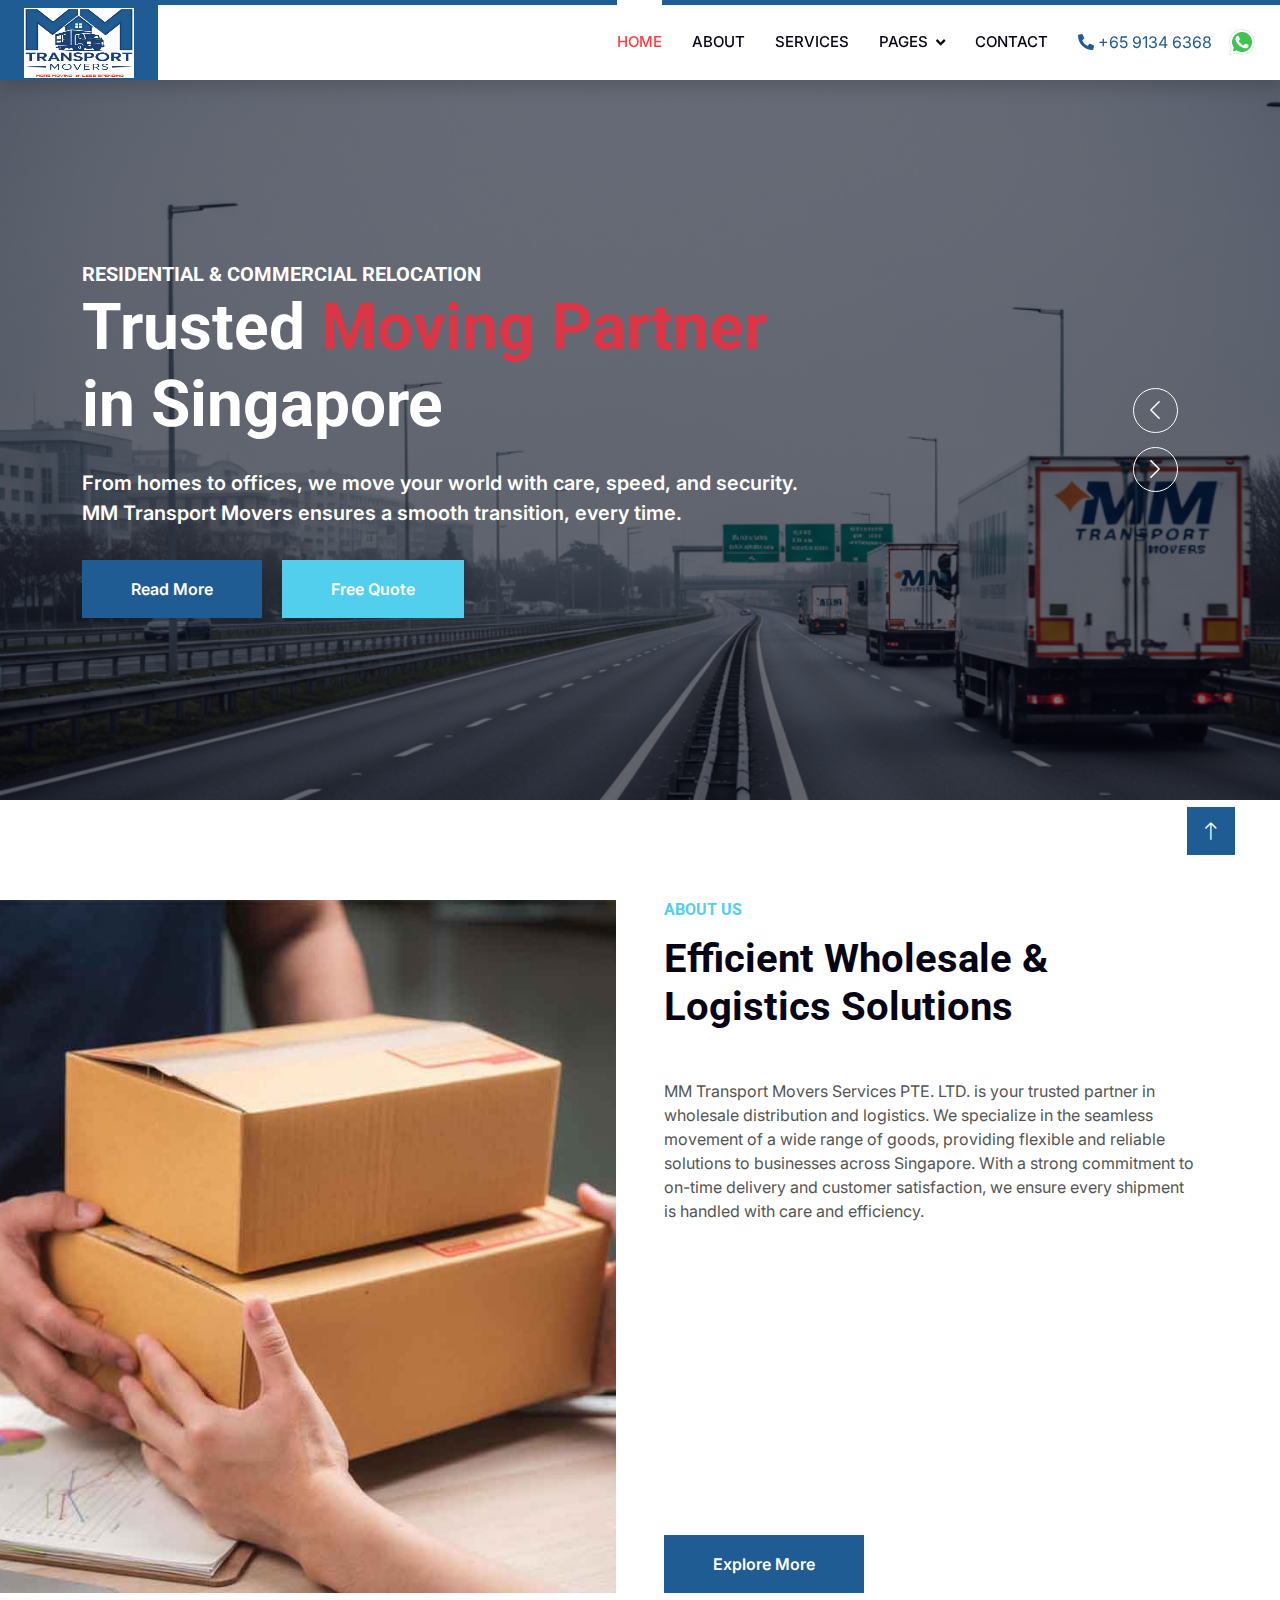
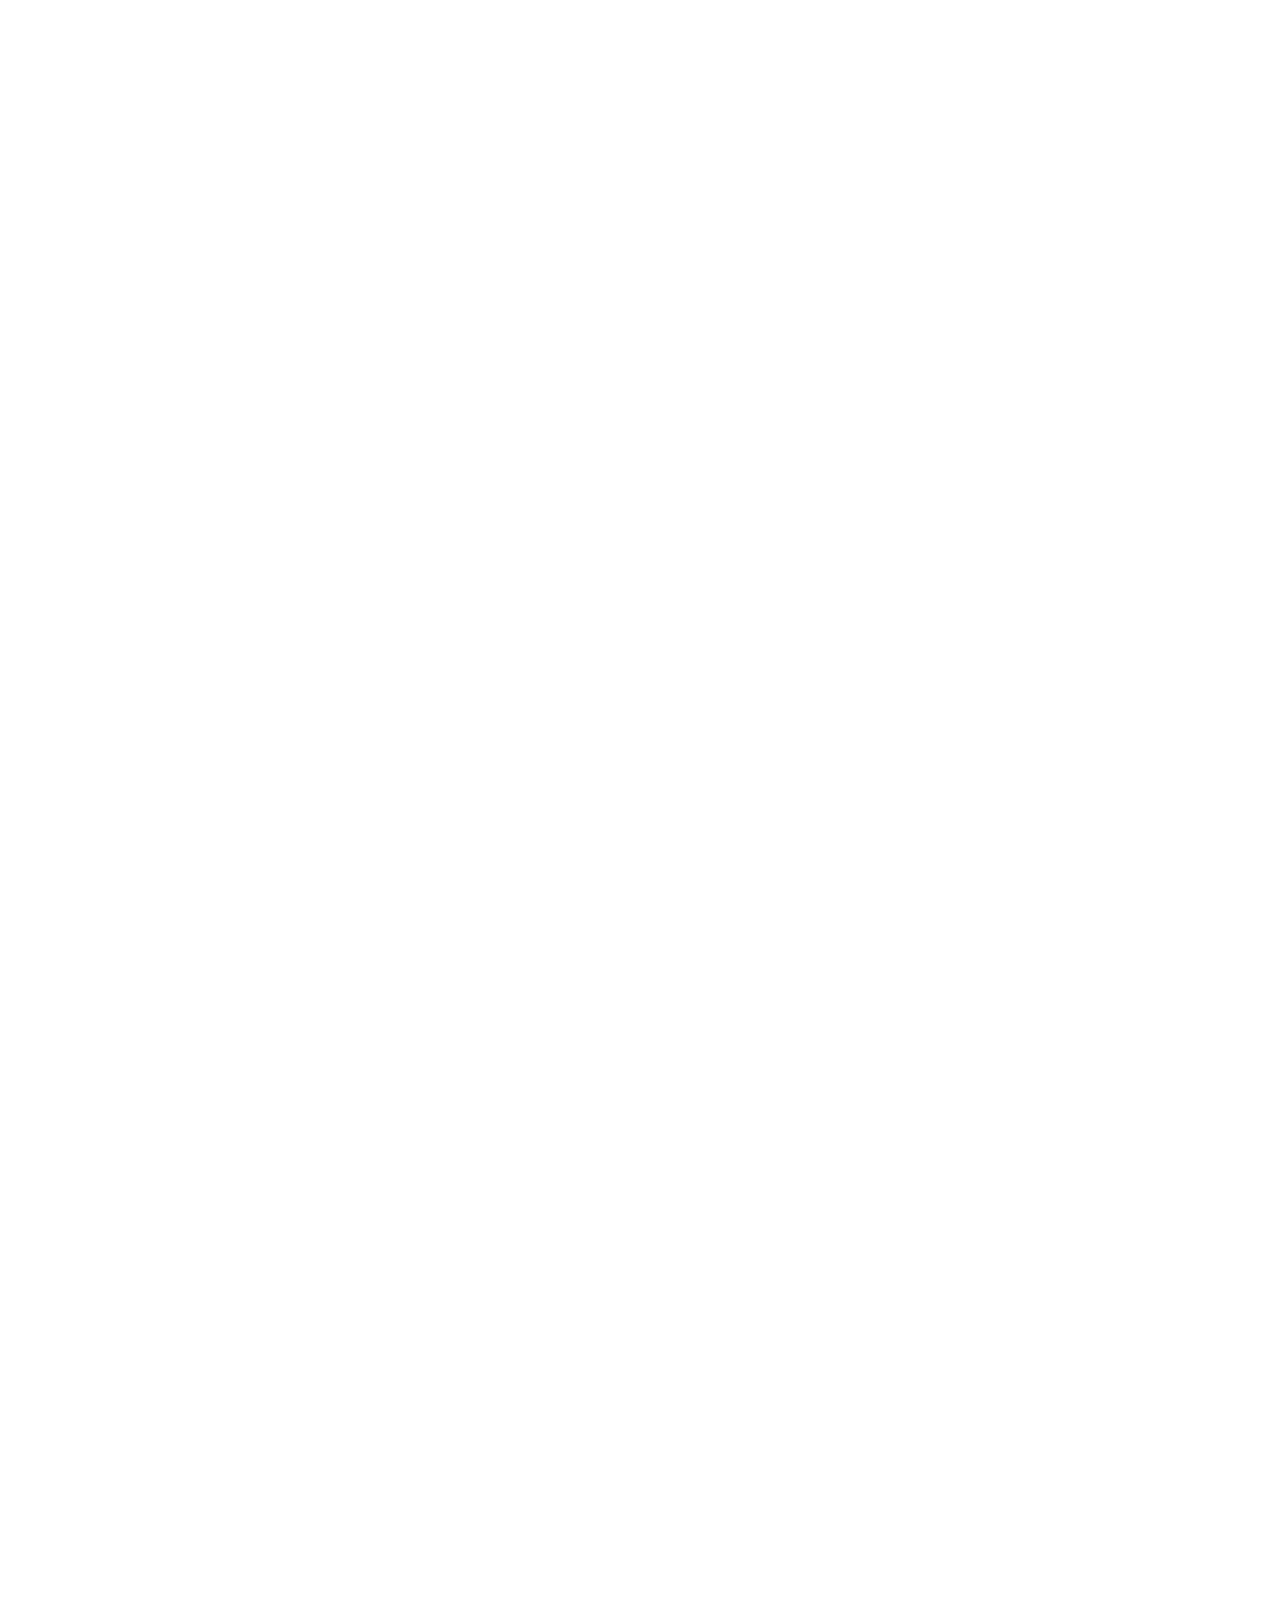
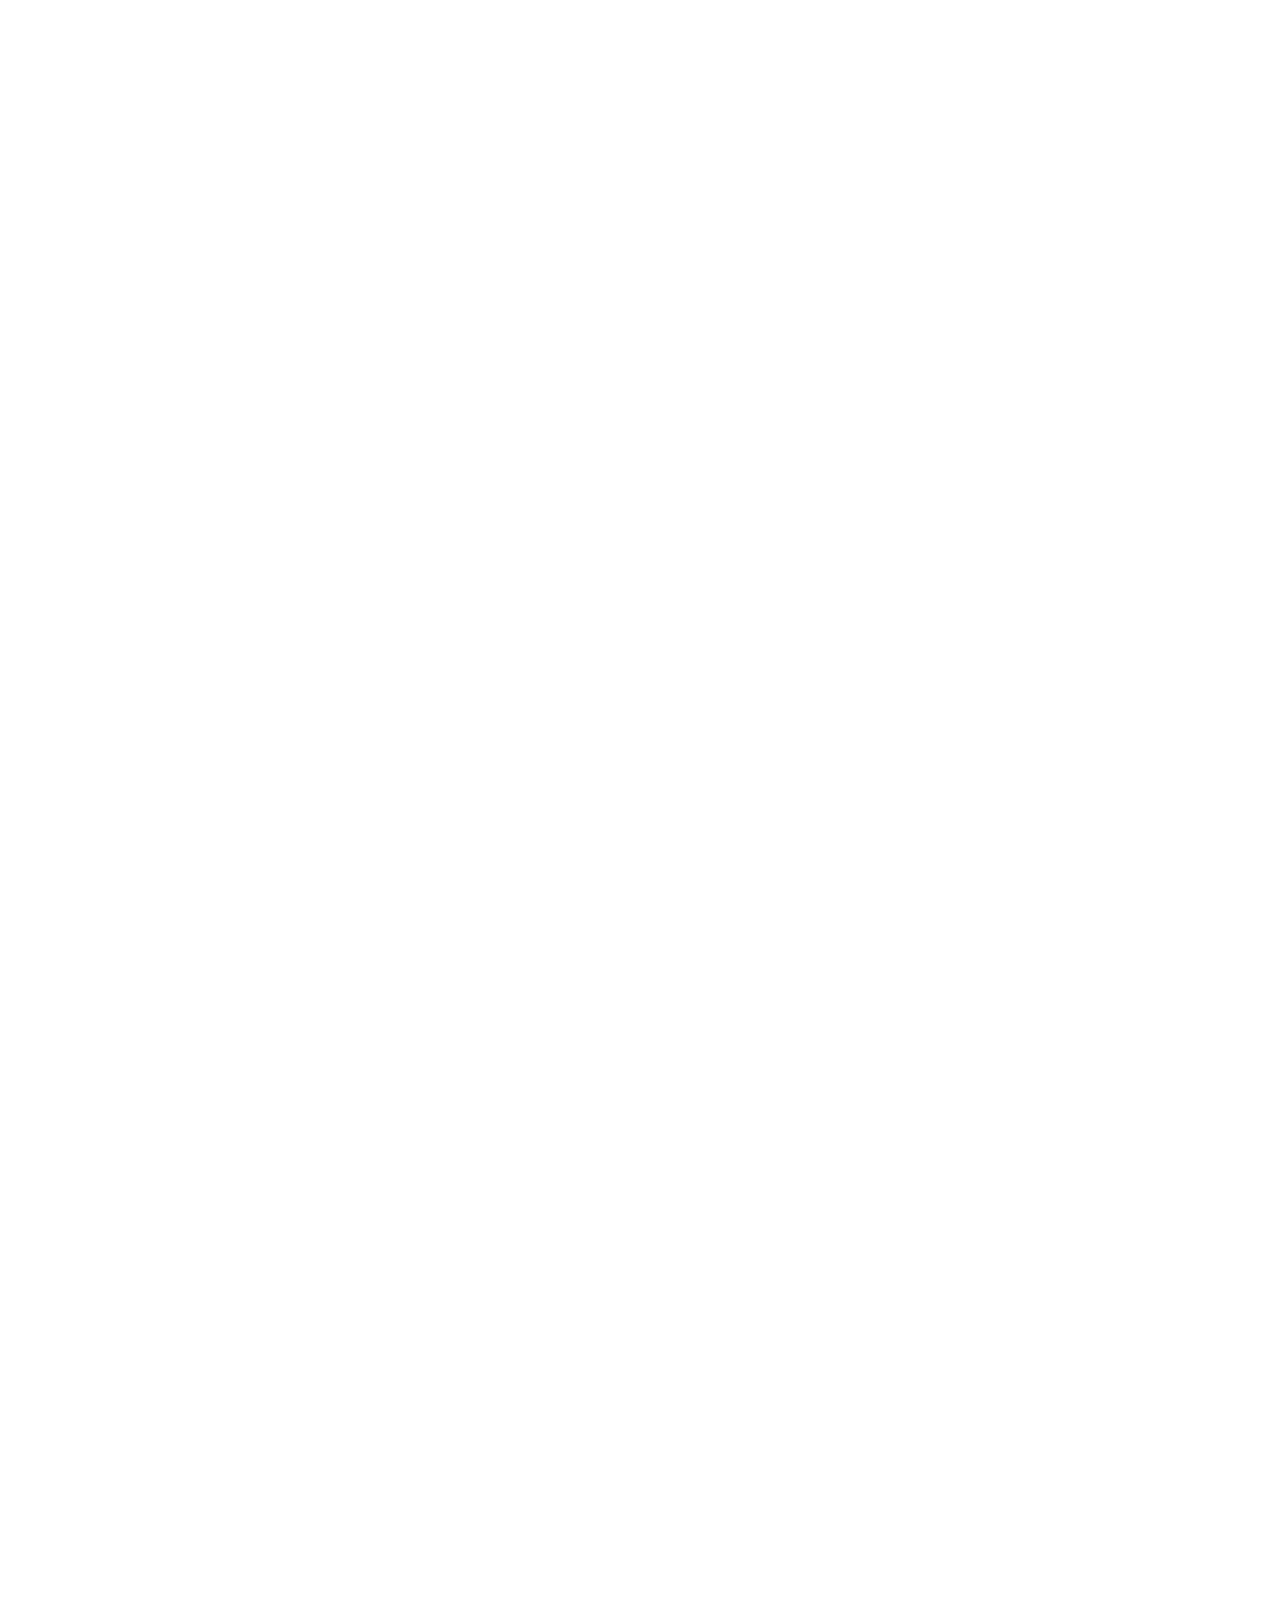
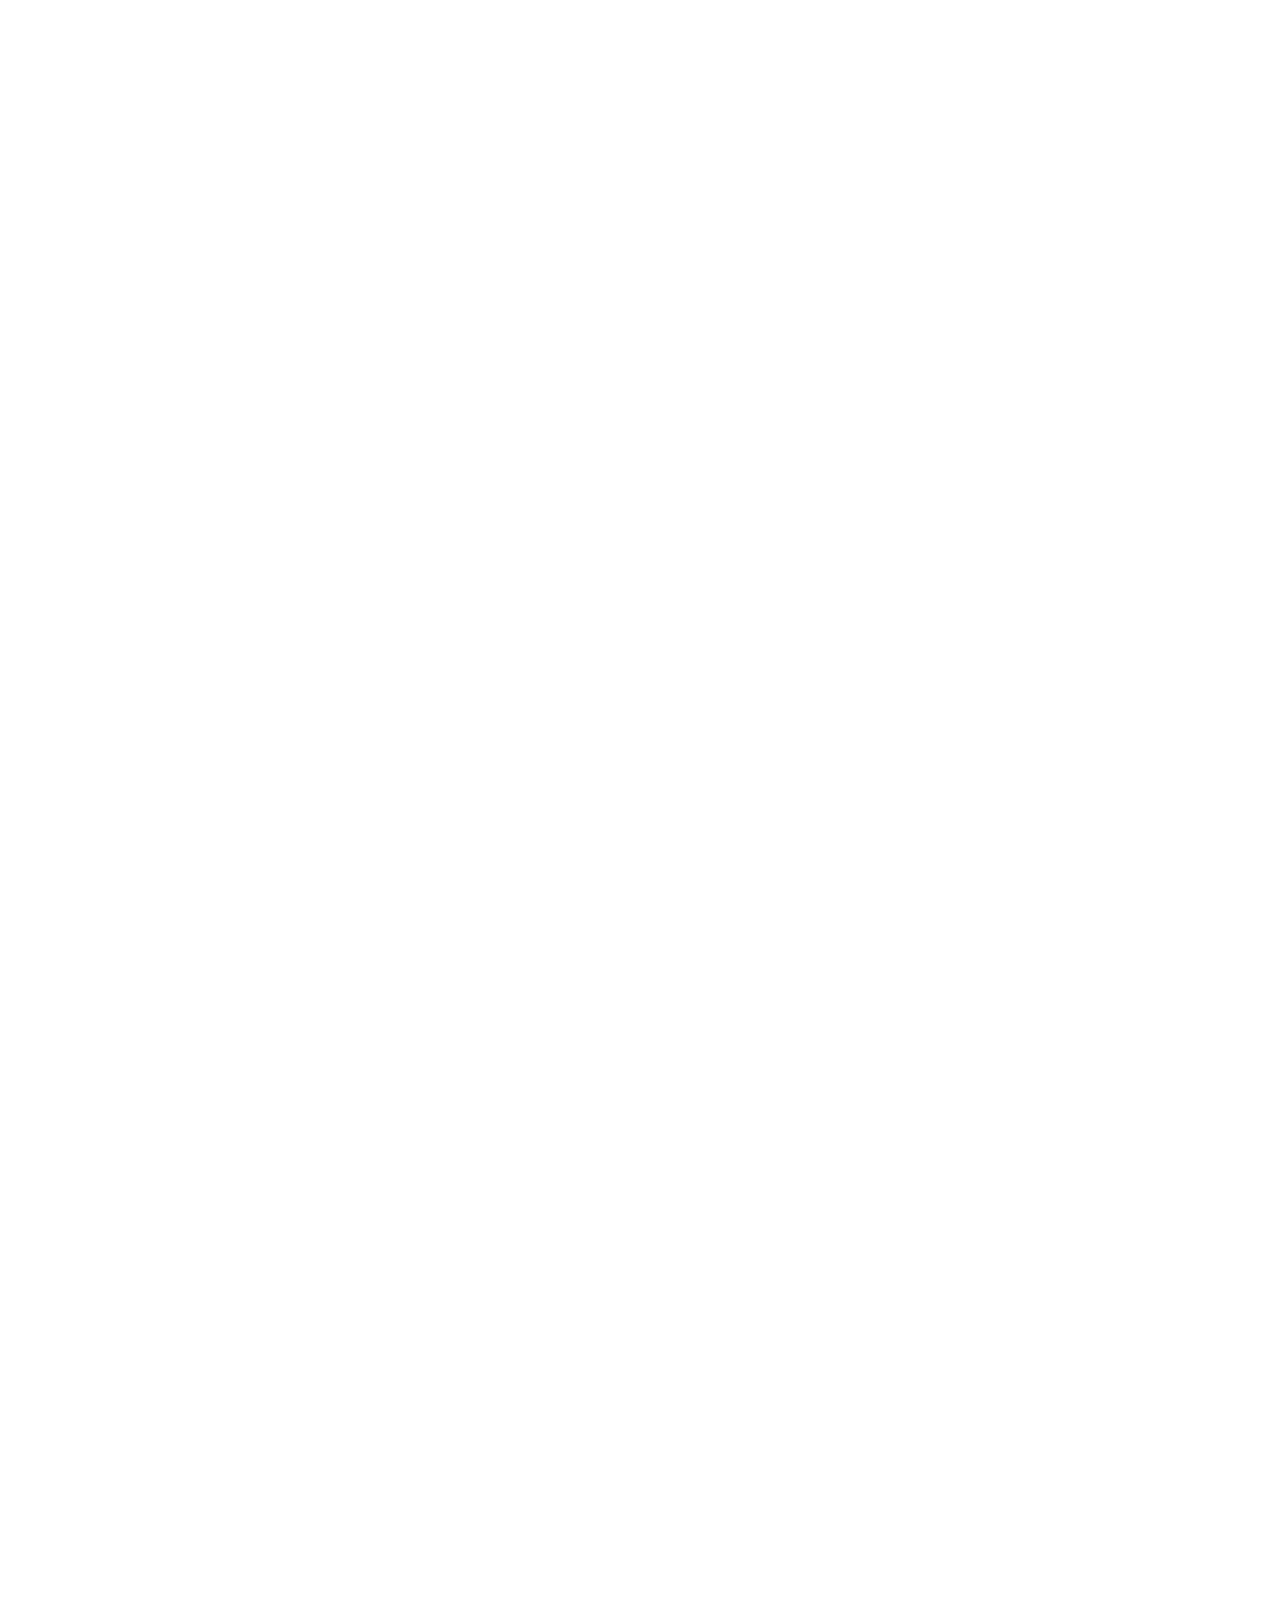
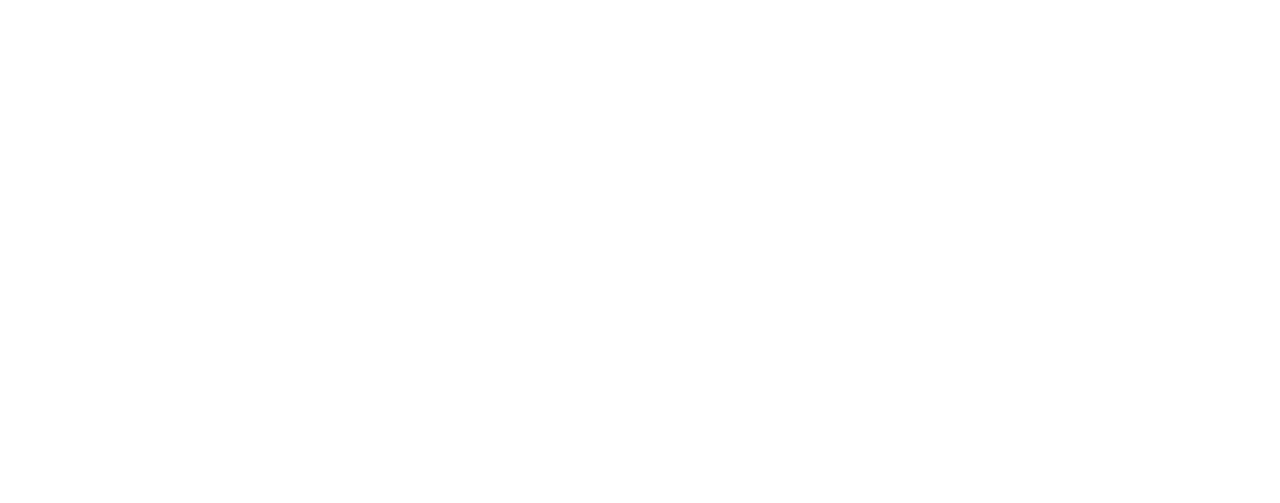
<file: MM-Transport-Movers/index.html>
<!DOCTYPE html>
<html lang="en">

<head>
    <meta charset="utf-8">
    <title>MM Transport Movers Sevices </title>
    <meta content="width=device-width, initial-scale=1.0" name="viewport">
    <meta name="keywords" content="movers, transport, relocation, Singapore, MM Transport Movers, moving services, logistics, home moving">
    <meta name="description" content="MM Transport Movers offers reliable and affordable residential and commercial relocation services across Singapore. Contact us today for a smooth moving experience.">

    <!-- Favicon -->
     <link href="img/Logo.jpg" rel="icon">

    <!-- Google Web Fonts -->
    <link rel="preconnect" href="https://fonts.googleapis.com">
    <link rel="preconnect" href="https://fonts.gstatic.com" crossorigin>
    <link href="https://fonts.googleapis.com/css2?family=Inter:wght@400;600&family=Roboto:wght@500;700&display=swap" rel="stylesheet">

    <!-- Icon Font Stylesheet -->
    <link href="https://cdnjs.cloudflare.com/ajax/libs/font-awesome/5.10.0/css/all.min.css" rel="stylesheet">
    <link href="https://cdn.jsdelivr.net/npm/bootstrap-icons@1.4.1/font/bootstrap-icons.css" rel="stylesheet">

    <!-- Libraries Stylesheet -->
    <link href="lib/animate/animate.min.css" rel="stylesheet">
    <link href="lib/owlcarousel/assets/owl.carousel.min.css" rel="stylesheet">

    <!-- Customized Bootstrap Stylesheet -->
    <link href="css/bootstrap.min.css" rel="stylesheet">

    <!-- Template Stylesheet -->
    <link href="css/style.css" rel="stylesheet">
</head>

<body>
    <!-- Spinner Start -->
    <div id="spinner" class="show bg-white position-fixed translate-middle w-100 vh-100 top-50 start-50 d-flex align-items-center justify-content-center">
        <div class="spinner-grow text-primary" style="width: 3rem; height: 3rem;" role="status">
            <span class="sr-only">Loading...</span>
        </div>
    </div>
    <!-- Spinner End -->

<!-- Navbar Start -->
<nav class="navbar navbar-expand-lg bg-white navbar-light shadow border-top border-5 border-primary sticky-top p-0">
    <!-- Logo -->
    <a href="index.html" class="navbar-brand bg-primary d-flex align-items-center px-3 px-lg-4">
        <img src="./img/Logo.jpg" height="70px" width="110px" alt="MM Transport Movers Logo">

    </a>

    <!-- Contact & WhatsApp (for mobile/tablet) -->
    <div class="d-flex d-lg-none align-items-center ms-auto me-2 gap-2">
        <!-- Call -->
        <a href="tel:+6591346368" class="text-decoration-none d-flex align-items-center">
            <i class="fas fa-phone-alt text-primary"></i>+65 9134 6368
        </a>

        <!-- WhatsApp -->
    <a href="https://wa.me/6591346368?text=Hi%20MM%20Transport%20Movers%2C%20I%20would%20like%20to%20inquire%20about%20your%20services." target="_blank">
            <img src="./img/whatsapp.gif" alt="WhatsApp" style="width: 28px; height: 28px;">
        </a>
        
    </div>

    <!-- Toggler -->
    <button type="button" class="navbar-toggler me-3" data-bs-toggle="collapse" data-bs-target="#navbarCollapse">
        <span class="navbar-toggler-icon"></span>
    </button>

    <!-- Main Menu -->
    <div class="collapse navbar-collapse" id="navbarCollapse">
        <div class="navbar-nav ms-auto p-4 p-lg-0">
            <a href="index.html" class="nav-item nav-link active">Home</a>
            <a href="about.html" class="nav-item nav-link">About</a>
            <a href="service.html" class="nav-item nav-link">Services</a>
            <div class="nav-item dropdown">
                <a href="#" class="nav-link dropdown-toggle" data-bs-toggle="dropdown">Pages</a>
                <div class="dropdown-menu fade-up m-0">
                    <a href="feature.html" class="dropdown-item">Features</a>
                    <a href="quote.html" class="dropdown-item">Free Quote</a>
                    <a href="team.html" class="dropdown-item">Why MM</a>
                    <a href="testimonial.html" class="dropdown-item">Testimonial</a>
                </div>
            </div>
            <a href="contact.html" class="nav-item nav-link">Contact</a>
        </div>

        <!-- Contact & WhatsApp (for desktop) -->
        <div class="d-none d-lg-flex align-items-center pe-4 gap-3">
            <!-- Call -->
            <a href="tel:+6591346368" class="text-decoration-none d-flex align-items-center">
                <i class="fas fa-phone-alt text-primary me-1"></i>
                <span class="fs-6">+65 9134 6368</span>
            </a>
            <!-- WhatsApp -->
            <a href="https://wa.me/6591346368?text=Hi%20MM%20Transport%20Movers%2C%20I%20would%20like%20to%20inquire%20about%20your%20services." target="_blank">
                    <img src="./img/whatsapp.gif" alt="WhatsApp" style="width: 28px; height: 28px;">
                </a>
        </div>
    </div>
</nav>
<!-- Navbar End -->



<!-- Carousel Start -->
<div class="container-fluid p-0 pb-0">
    <div class="owl-carousel header-carousel position-relative mb-1">
        <!-- Slide 1 -->
        <div class="owl-carousel-item position-relative">
            <img class="img-fluid w-100" src="img/mm_transport_movers_background.png" style="height: 720px; object-fit: cover;" alt="Home Moving Service">
            <div class="position-absolute top-0 start-0 w-100 h-100 d-flex align-items-center" style="background: rgba(6, 3, 21, .5);">
                <div class="container">
                    <div class="row justify-content-start">
                        <div class="col-10 col-lg-8">
                            <h5 class="text-white text-uppercase mb-1 animated slideInDown">Residential & Commercial Relocation</h5>
                            <h1 class="display-3 text-white animated slideInDown mb-4">Trusted <span class="text-danger">Moving Partner</span> in Singapore</h1>
                            <p class="fs-5 fw-medium text-white mb-4 pb-2">From homes to offices, we move your world with care, speed, and security. MM Transport Movers ensures a smooth transition, every time.</p>
                            <a href="#about" class="btn btn-primary py-md-3 px-md-5 me-3 animated slideInLeft">Read More</a>
                            <a href="#contact" class="btn btn-secondary py-md-3 px-md-5 animated slideInRight">Free Quote</a>
                        </div>
                    </div>
                </div>
            </div>
        </div>

        <!-- Slide 2 -->
        <div class="owl-carousel-item position-relative">
            <img class="img-fluid w-100" src="img/mm-3.png " style="height: 720px; object-fit: cover;" alt="Transport Services">
            <div class="position-absolute top-0 start-0 w-100 h-100 d-flex align-items-center" style="background: rgba(6, 3, 21, .5);">
                <div class="container">
                    <div class="row justify-content-start">
                        <div class="col-10 col-lg-8">
                            <h5 class="text-white text-uppercase mb-1 animated slideInDown">Safe & Timely Transport</h5>
                            <h1 class="display-3 text-white animated slideInDown mb-4">Affordable <span class="text-danger">Logistics Solutions</span></h1>
                            <p class="fs-5 fw-medium text-white mb-4 pb-2">We provide on-time transport and delivery services across Singapore. MM Transport Movers is your reliable logistics solution for both personal and business needs.</p>
                            <a href="#services" class="btn btn-primary py-md-3 px-md-5 me-3 animated slideInLeft">Our Services</a>
                            <a href="#contact" class="btn btn-secondary py-md-3 px-md-5 animated slideInRight">Contact Us</a>
                        </div>
                    </div>
                </div>
            </div>
        </div>

        <!-- Slide 3
        <div class="owl-carousel-item position-relative">
            <img class="img-fluid w-100" src="img/transport_logistics_background.png" style="height: 720px; object-fit: cover;" alt="Moving Truck">
            <div class="position-absolute top-0 start-0 w-100 h-100 d-flex align-items-center" style="background: rgba(6, 3, 21, .5);">
                <div class="container">
                    <div class="row justify-content-start">
                        <div class="col-10 col-lg-8">
                            <h5 class="text-white text-uppercase mb-1 animated slideInDown">Fast, Friendly, Professional</h5>
                            <h1 class="display-3 text-white animated slideInDown mb-4">Your Move, <span class="text-primary">Our Responsibility</span></h1>
                            <p class="fs-5 fw-medium text-white mb-4 pb-2">Whether you're shifting homes or relocating your office, we handle your belongings like our own — with precision, care, and dedication.</p>
                            <a href="#why-us" class="btn btn-primary py-md-3 px-md-5 me-3 animated slideInLeft">Why MM?</a>
                            <a href="#contact" class="btn btn-secondary py-md-3 px-md-5 animated slideInRight">Get a Quote</a>
                        </div>
                    </div>
                </div>
            </div>
        </div> -->
      <!-- Slide 4 -->
            <div class="owl-carousel-item position-relative">
                <img class="img-fluid w-100" src="img/carousel-3.png" style="height: 720px; object-fit: cover;" alt="MM Transport Movers">
                <div class="position-absolute top-0 start-0 w-100 h-100 d-flex align-items-center" style="background: rgba(6, 3, 21, .5);">
                    <div class="container">
                        <div class="row justify-content-start">
                            <div class="col-10 col-lg-8">
                                <h5 class="text-white text-uppercase mb-1 animated slideInDown">Fast, Friendly, Professional</h5>
                                <h1 class="display-3 text-white animated slideInDown mb-4">Home to Home, <span class="text-danger">Handled With Care</span></h1>
                                <p class="fs-5 fw-medium text-white mb-4 pb-2">From apartments to homes, shifting boxes to home appliances — MM Transport Movers is your trusted logistics partner.</p>
                                <a href="#why-us" class="btn btn-primary py-md-3 px-md-5 me-3 animated slideInLeft">Why MM?</a>
                                <a href="#contact" class="btn btn-secondary py-md-3 px-md-5 animated slideInRight">Get a Quote</a>
                            </div>
                        </div>
                    </div>
                </div>
            </div>

    </div>
</div>
<!-- Carousel End -->


<!-- Button trigger modal -->





    <!-- About Start -->
    <div class="container-fluid overflow-hidden py-5 px-lg-0 " id="about">
        <div class="container about py-5 px-lg-0">
            <div class="row g-5 mx-lg-0">
                <div class="col-lg-6 ps-lg-0 wow fadeInLeft" data-wow-delay="0.1s" style="min-height: 400px;">
                    <div class="position-relative h-100">
                        <img class="position-absolute img-fluid w-100 h-100" src="img/about.jpg" style="object-fit: cover;" alt="">
                    </div>
                </div>
            <div class="col-lg-6 about-text wow fadeInUp" data-wow-delay="0.3s">
                    <h6 class="text-secondary text-uppercase mb-3">About Us</h6>
                    <h1 class="mb-5">Efficient Wholesale & Logistics Solutions</h1>
                    <p class="mb-5">
                        MM Transport Movers Services PTE. LTD. is your trusted partner in wholesale distribution and logistics. 
                        We specialize in the seamless movement of a wide range of goods, providing flexible and reliable solutions 
                        to businesses across Singapore. With a strong commitment to on-time delivery and customer satisfaction, 
                        we ensure every shipment is handled with care and efficiency.
                    </p>
                    <div class="row g-4 mb-5">
                        <div class="col-sm-6 wow fadeIn" data-wow-delay="0.7s">
                            <i class="fa fa-shipping-fast fa-3x text-primary mb-3"></i>
                            <h5>On-Time Delivery</h5>
                            <p class="m-0">
                                We value your time. Our streamlined logistics network guarantees timely delivery for every shipment, 
                                regardless of size or distance.
                            </p>
                        </div>
                        <div class="col-sm-6 wow fadeIn" data-wow-delay="0.9s">
                            <i class="fa fa-box-open fa-3x text-primary mb-3"></i>
                            <h5>Diverse Product Handling</h5>
                            <p class="m-0">
                                From small packages to bulk goods, we handle a wide variety of products with utmost care and professionalism.
                            </p>
                        </div>
                    </div>
                    <a href="#services" class="btn btn-primary py-3 px-5">Explore More</a>
                </div>

            </div>
        </div>
    </div>
    <!-- About End -->


<!-- Fact Start -->
<div class="container-xxl py-5">
    <div class="container py-5">
        <div class="row g-5">
            <div class="col-lg-6 wow fadeInUp" data-wow-delay="0.1s">
                <h6 class="text-secondary text-uppercase mb-3">Some Facts</h6>
                <h1 class="mb-5">Trusted by Clients, Driven by Results</h1>
                <p class="mb-5">
                    At MM Transport Movers Services, we pride ourselves on delivering dependable logistics and wholesale solutions. 
                    Backed by a growing client base and consistently positive feedback, our team ensures every delivery is smooth, safe, and successful.
                    Our commitment to excellence and reliability keeps businesses running seamlessly across Singapore.
                </p>
                <div class="d-flex align-items-center">
                    <i class="fas fa-phone-alt fa-2x flex-shrink-0 bg-primary p-3 text-white"></i>
                    <div class="ps-4">
                        <h6>Call for any query!</h6>
                        <h3 class="text-primary m-0">91346368</h3>
                    </div>
                </div>
            </div>
            <div class="col-lg-6">
                <div class="row g-4 align-items-center">
                    <div class="col-sm-6">
                        <div class="bg-primary p-4 mb-4 wow fadeIn" data-wow-delay="0.3s">
                            <i class="fa fa-users fa-2x text-white mb-3"></i>
                            <h2 class="text-white mb-2" data-toggle="counter-up">150</h2>
                            <p class="text-white mb-0">Happy Clients</p>
                        </div>
                        <div class="bg-secondary p-4 wow fadeIn" data-wow-delay="0.5s">
                            <i class="fa fa-ship fa-2x text-white mb-3"></i>
                            <h2 class="text-white mb-2" data-toggle="counter-up">300</h2>
                            <p class="text-white mb-0">Successful Shipments</p>
                        </div>
                    </div>
                    <div class="col-sm-6">
                        <div class="bg-success p-4 wow fadeIn" data-wow-delay="0.7s">
                            <i class="fa fa-star fa-2x text-white mb-3"></i>
                            <h2 class="text-white mb-2" data-toggle="counter-up">4.8</h2>
                            <p class="text-white mb-0">Customer Rating</p>
                        </div>
                    </div>
                </div>
            </div>
        </div>
    </div>
</div>
<!-- Fact End -->


<!-- Service Start -->
<div class="container-xxl py-5" id="services">
  <div class="container py-5">
    <div class="text-center wow fadeInUp" data-wow-delay="0.1s">
      <h6 class="text-secondary text-uppercase">Our Services</h6>
      <h1 class="mb-5">Explore Our Services</h1>
    </div>
    <div class="row g-4">
      <!-- Residential Moving -->
      <div class="col-md-6 col-lg-4 wow fadeInUp" data-wow-delay="0.3s">
        <div class="service-item p-4">
          <div class="overflow-hidden mb-4">
            <img class="img-fluid" src="img/residential_moving_image.png" alt="Residential Moving">
          </div>
          <h4 class="mb-3">Residential Moving</h4>
          <p>Efficient and reliable home moving services, ensuring your belongings are transported safely and securely.</p>
          <a href="#" class="btn-slide mt-2" data-bs-toggle="modal" data-bs-target="#serviceModal" data-service="Residential Moving">
            <i class="fa fa-arrow-right"></i><span>Read More</span>
          </a>
        </div>
      </div>
      <!-- Office Relocation -->
      <div class="col-md-6 col-lg-4 wow fadeInUp" data-wow-delay="0.5s">
        <div class="service-item p-4">
          <div class="overflow-hidden mb-4">
            <img class="img-fluid" src="img/office_relocation_image.png" alt="Office Relocation">
          </div>
          <h4 class="mb-3">Office Relocation</h4>
          <p>Professional office moving services to minimize downtime and ensure a smooth transition.</p>
          <a href="#" class="btn-slide mt-2" data-bs-toggle="modal" data-bs-target="#serviceModal" data-service="Office Relocation">
            <i class="fa fa-arrow-right"></i><span>Read More</span>
          </a>
        </div>
      </div>
      <!-- Disposal Services -->
      <div class="col-md-6 col-lg-4 wow fadeInUp" data-wow-delay="0.7s">
        <div class="service-item p-4">
          <div class="overflow-hidden mb-4">
            <img class="img-fluid" src="img/disposal_services_image.png" alt="Disposal Services">
          </div>
          <h4 class="mb-3">Disposal Services</h4>
          <p>Responsible disposal and waste management solutions, adhering to environmental regulations.</p>
          <a href="#" class="btn-slide mt-2" data-bs-toggle="modal" data-bs-target="#serviceModal" data-service="Disposal Services">
            <i class="fa fa-arrow-right"></i><span>Read More</span>
          </a>
        </div>
      </div>
      <!-- Storage Solutions -->
      <div class="col-md-6 col-lg-4 wow fadeInUp" data-wow-delay="0.3s">
        <div class="service-item p-4">
          <div class="overflow-hidden mb-4">
            <img class="img-fluid" src="img/storage.png" alt="Storage Solutions">
          </div>
          <h4 class="mb-3">Storage Solutions</h4>
          <p>Secure and flexible storage options for short-term or long-term needs.</p>
          <a href="#" class="btn-slide mt-2" data-bs-toggle="modal" data-bs-target="#serviceModal" data-service="Storage Solutions">
            <i class="fa fa-arrow-right"></i><span>Read More</span>
          </a>
        </div>
      </div>
      <!-- Manpower Services -->
      <div class="col-md-6 col-lg-4 wow fadeInUp" data-wow-delay="0.5s">
        <div class="service-item p-4">
          <div class="overflow-hidden mb-4">
            <img class="img-fluid" src="img/manpower_services_image.png" alt="Manpower Services">
          </div>
          <h4 class="mb-3">Manpower Services</h4>
          <p>Skilled manpower for packing, loading, and unloading to support your operations.</p>
          <a href="#" class="btn-slide mt-2" data-bs-toggle="modal" data-bs-target="#serviceModal" data-service="Manpower Services">
            <i class="fa fa-arrow-right"></i><span>Read More</span>
          </a>
        </div>
      </div>
    </div>
  </div>
</div>
<!-- Service End -->

<!-- Service Detail Modal -->
<div class="modal fade" id="serviceModal" tabindex="-1" aria-labelledby="serviceModalLabel" aria-hidden="true">
  <div class="modal-dialog modal-lg animate__animated" id="serviceDialog">
    <div class="modal-content">
      <div class="modal-header">
        <h5 class="modal-title" id="serviceModalLabel">Service Details</h5>
        <button type="button" class="btn-close" data-bs-dismiss="modal" aria-label="Close"></button>
      </div>
      <div class="modal-body" id="serviceModalBody">
        <!-- Dynamic content goes here -->
      </div>
      <div class="modal-footer">
        <button type="button" class="btn btn-secondary" data-bs-dismiss="modal">Close</button>
      </div>
    </div>
  </div>
</div>

<!-- Populate Modal & Animation Script -->
<script>
  const serviceDetails = {
"Residential Moving": `
  <h4 class="mb-4">Residential Moving Options</h4>
  <div class="row g-3">
    <div class="col-6">
      <div class="d-flex align-items-start">
        <i class="fas fa-building fa-2x text-warning me-3"></i>
        <div>
          <h6 class="mb-1">HDB Flat</h6>
          <small>Comprehensive service from packing to unpacking in all HDB flat types.</small>
        </div>
      </div>
    </div>
    <div class="col-6">
      <div class="d-flex align-items-start">
        <i class="fas fa-city fa-2x text-info me-3"></i>
        <div>
          <h6 class="mb-1">Condominium Flat</h6>
          <small>Specialized handling for high-rise condos, including lift bookings.</small>
        </div>
      </div>
    </div>
    <div class="col-6">
      <div class="d-flex align-items-start">
        <i class="fas fa-home fa-2x text-success me-3"></i>
        <div>
          <h6 class="mb-1">Landed House</h6>
          <small>Robust transport solutions for larger homes with garden equipment.</small>
        </div>
      </div>
    </div>
    <div class="col-6">
      <div class="d-flex align-items-start">
        <i class="fas fa-store fa-2x text-danger me-3"></i>
        <div>
          <h6 class="mb-1">Shop House</h6>
          <small>Tailored logistics for shop-house layouts, preserving your inventory safely.</small>
        </div>
      </div>
    </div>
  </div>
  <p class="mt-4">We ensure full insurance coverage and a personal moving coordinator for every residential project.</p>
`,

    
    "Office Relocation": `
      <h4 class="mb-4">Office Relocation Services</h4>
      <div class="row g-3">
        <div class="col-6 d-flex align-items-start">
          <i class="fas fa-search fa-2x text-primary me-3"></i>
          <div>
            <h6 class="mb-1">Assessment & Planning</h6>
            <small>Detailed on-site survey and relocation blueprint.</small>
          </div>
        </div>
        <div class="col-6 d-flex align-items-start">
          <i class="fas fa-box-open fa-2x text-warning me-3"></i>
          <div>
            <h6 class="mb-1">Custom Packing</h6>
            <small>Branded crates and labels for office assets.</small>
          </div>
        </div>
        <div class="col-6 d-flex align-items-start">
          <i class="fas fa-desktop fa-2x text-info me-3"></i>
          <div>
            <h6 class="mb-1">IT Handling</h6>
            <small>Secure disconnection, transport & re-installation.</small>
          </div>
        </div>
        <div class="col-6 d-flex align-items-start">
          <i class="fas fa-broom fa-2x text-success me-3"></i>
          <div>
            <h6 class="mb-1">Cleanup & Setup</h6>
            <small>Post-move cleanup and ergonomic workstation setup.</small>
          </div>
        </div>
      </div>
    `,
    "Disposal Services": `
      <h4 class="mb-4">Disposal & Waste Management</h4>
      <div class="row g-3">
        <div class="col-6 d-flex align-items-start">
          <i class="fas fa-radiation-alt fa-2x text-danger me-3"></i>
          <div>
            <h6 class="mb-1">Hazardous Waste</h6>
            <small>Safe disposal of chemicals and bio-hazard materials.</small>
          </div>
        </div>
        <div class="col-6 d-flex align-items-start">
          <i class="fas fa-recycle fa-2x text-success me-3"></i>
          <div>
            <h6 class="mb-1">E-Waste Recycling</h6>
            <small>Environmentally friendly recycling for electronic waste.</small>
          </div>
        </div>
        <div class="col-6 d-flex align-items-start">
          <i class="fas fa-dumpster-fire fa-2x text-warning me-3"></i>
          <div>
            <h6 class="mb-1">Bulk Item Disposal</h6>
            <small>Efficient removal and disposal of large unwanted items.</small>
          </div>
        </div>
        <div class="col-6 d-flex align-items-start">
          <i class="fas fa-file-alt fa-2x text-info me-3"></i>
          <div>
            <h6 class="mb-1">Document Shredding</h6>
            <small>Secure shredding and disposal of confidential documents.</small>
          </div>
        </div>
      </div>
    `,
    "Storage Solutions": `
      <h4 class="mb-4">Storage Solutions</h4>
      <div class="row g-3">
        <div class="col-6 d-flex align-items-start">
          <i class="fas fa-clock fa-2x text-primary me-3"></i>
          <div>
            <h6 class="mb-1">Short-Term Storage</h6>
            <small>Flexible daily or weekly storage plans.</small>
          </div>
        </div>
        <div class="col-6 d-flex align-items-start">
          <i class="fas fa-calendar-alt fa-2x text-warning me-3"></i>
          <div>
            <h6 class="mb-1">Long-Term Storage</h6>
            <small>Affordable monthly or yearly storage packages.</small>
          </div>
        </div>
        <div class="col-6 d-flex align-items-start">
          <i class="fas fa-snowflake fa-2x text-info me-3"></i>
          <div>
            <h6 class="mb-1">Climate-Controlled Units</h6>
            <small>Temperature and humidity regulated storage spaces.</small>
          </div>
        </div>
        <div class="col-6 d-flex align-items-start">
          <i class="fas fa-shield-alt fa-2x text-success me-3"></i>
          <div>
            <h6 class="mb-1">24/7 Security Monitoring</h6>
            <small>Round-the-clock surveillance and access control.</small>
          </div>
        </div>
      </div>
    `,
    "Manpower Services": `
      <h4 class="mb-4">Manpower Services</h4>
      <div class="row g-3">
        <div class="col-6 d-flex align-items-start">
          <i class="fas fa-box fa-2x text-primary me-3"></i>
          <div>
            <h6 class="mb-1">Packing & Crating</h6>
            <small>Professional packing for fragile and valuable items.</small>
          </div>
        </div>
        <div class="col-6 d-flex align-items-start">
          <i class="fas fa-truck-loading fa-2x text-warning me-3"></i>
          <div>
            <h6 class="mb-1">Loading & Unloading</h6>
            <small>Safe and efficient handling of all cargo sizes.</small>
          </div>
        </div>
        <div class="col-6 d-flex align-items-start">
          <i class="fas fa-tools fa-2x text-success me-3"></i>
          <div>
            <h6 class="mb-1">Assembly & Disassembly</h6>
            <small>Expert furniture and equipment setup and teardown.</small>
          </div>
        </div>
        <div class="col-6 d-flex align-items-start">
          <i class="fas fa-hands-helping fa-2x text-info me-3"></i>
          <div>
            <h6 class="mb-1">Event Helpers</h6>
            <small>On-demand staff support for corporate and private events.</small>
          </div>
        </div>
      </div>
    `
  };

  const serviceModal = document.getElementById('serviceModal');
  serviceModal.addEventListener('show.bs.modal', event => {
    const button = event.relatedTarget;
    const service = button.getAttribute('data-service');
    const modalTitle = serviceModal.querySelector('.modal-title');
    const modalBody = document.getElementById('serviceModalBody');
    modalTitle.textContent = service;
    modalBody.innerHTML = serviceDetails[service] || '<p>Details coming soon.</p>';

    // Add entry animation
    const dialog = document.getElementById('serviceDialog');
    dialog.classList.remove('animate__fadeIn');
    void dialog.offsetWidth; // trigger reflow
    dialog.classList.add('animate__fadeIn');
  });
</script>

<!-- Feature Start -->
<div class="container-fluid overflow-hidden py-5 px-lg-0">
    <div class="container feature py-5 px-lg-0">
        <div class="row g-5 mx-lg-0">
            <div class="col-lg-6 feature-text wow fadeInUp" data-wow-delay="0.1s">
            <h6 class="text-secondary text-uppercase mb-3">Our Features</h6>
            <h1 class="mb-5">Your Reliable Logistics Partner Since 1990</h1>
            
            <div class="d-flex mb-5 wow fadeInUp" data-wow-delay="0.3s">
                <i class="fa fa-globe text-primary fa-3x flex-shrink-0"></i>
                <div class="ms-4">
                    <h5>Global Reach</h5>
                    <p class="mb-0">We operate across continents, ensuring seamless shipping and delivery from local destinations to international hubs.</p>
                </div>
            </div>
            
            <div class="d-flex mb-5 wow fadeIn" data-wow-delay="0.5s">
                <i class="fa fa-shipping-fast text-primary fa-3x flex-shrink-0"></i>
                <div class="ms-4">
                    <h5>Timely Deliveries</h5>
                    <p class="mb-0">We prioritize punctuality with a strong logistics network and modern fleet to ensure your cargo always arrives on time.</p>
                </div>
            </div>
            
            <div class="d-flex mb-0 wow fadeInUp" data-wow-delay="0.7s">
                <i class="fas fa-headset text-primary fa-3x flex-shrink-0"></i>
                <div class="ms-4">
                    <h5>24/7 Customer Support</h5>
                    <p class="mb-0">Our dedicated support team is available around the clock to assist you with updates, queries, and logistics planning.</p>
                </div>
            </div>
        </div>
            <div class="col-lg-6 pe-lg-0 wow fadeInRight" data-wow-delay="0.1s" style="min-height: 400px;">
                <div class="position-relative h-100">
                    <!-- <img class="position-absolute img-fluid w-100 h-50" src="img/feature.jpg" style="object-fit: cover;" alt=""> -->
                    <img class="position-absolute img-fluid w-100 h-100" src="img/logistics_features.png" style="object-fit: cover;" alt="">
                </div>

            </div>
        </div>
    </div>
</div>
<!-- Feature End -->

<!-- Testimonial Start -->
<div class="container-xxl py-5 wow fadeInUp" data-wow-delay="0.1s">
<div class="container py-5">
    <div class="text-center">
        <h6 class="text-secondary text-uppercase">Testimonial</h6>
        <h1 class="mb-0">What Our Clients Say!</h1>
    </div>
    <div class="owl-carousel testimonial-carousel wow fadeInUp" data-wow-delay="0.1s">
        <div class="testimonial-item p-4 my-5">
            <i class="fa fa-quote-right fa-3x text-light position-absolute top-0 end-0 mt-n3 me-4"></i>
            <div class="d-flex align-items-end mb-4">
                <img class="img-fluid flex-shrink-0" src="img/testimonial-1.jpg" style="width: 80px; height: 80px;">
                <div class="ms-4">
                    <h5 class="mb-1">Rahul Verma</h5>
                    <p class="m-0">E-commerce Manager</p>
                </div>
            </div>
            <p class="mb-0">MM Transport Movers have been our logistics partner for over a year. Their timely deliveries and professional handling of goods are top-notch. Highly recommended for any growing business.</p>
        </div>
        <div class="testimonial-item p-4 my-5">
            <i class="fa fa-quote-right fa-3x text-light position-absolute top-0 end-0 mt-n3 me-4"></i>
            <div class="d-flex align-items-end mb-4">
                <img class="img-fluid flex-shrink-0" src="img/testimonial-2.jpg" style="width: 80px; height: 80px;">
                <div class="ms-4">
                    <h5 class="mb-1">Sangeetha Iyer</h5>
                    <p class="m-0">Business Owner</p>
                </div>
            </div>
            <p class="mb-0">Moving our office was stress-free thanks to MM Transport Movers. Their team was punctual, careful, and extremely professional. Great service from start to finish!</p>
        </div>
        <div class="testimonial-item p-4 my-5">
            <i class="fa fa-quote-right fa-3x text-light position-absolute top-0 end-0 mt-n3 me-4"></i>
            <div class="d-flex align-items-end mb-4">
                <img class="img-fluid flex-shrink-0" src="img/testimonial-3.jpg" style="width: 80px; height: 80px;">
                <div class="ms-4">
                    <h5 class="mb-1">Arjun Desai</h5>
                    <p class="m-0">Operations Head</p>
                </div>
            </div>
            <p class="mb-0">We’ve been using MM Transport for bulk shipments across South India. Their fleet is reliable and their tracking system ensures peace of mind every time. Keep up the good work!</p>
        </div>
        <div class="testimonial-item p-4 my-5">
            <i class="fa fa-quote-right fa-3x text-light position-absolute top-0 end-0 mt-n3 me-4"></i>
            <div class="d-flex align-items-end mb-4">
                <img class="img-fluid flex-shrink-0" src="img/testimonial-4.jpg" style="width: 80px; height: 80px;">
                <div class="ms-4">
                    <h5 class="mb-1">Nikita Sharma</h5>
                    <p class="m-0">Interior Designer</p>
                </div>
            </div>
            <p class="mb-0">MM Movers helped me deliver fragile furniture across states. Their care and packaging ensured everything arrived in perfect condition. Truly dependable logistics service.</p>
        </div>
    </div>
</div>
</div>

<!-- Testimonial End -->
<!-- Why Us Start -->
<div class="container-xxl py-5" id="why-us">
    <div class="container">
        <div class="text-center mx-auto mb-5 wow fadeInUp" data-wow-delay="0.1s" style="max-width: 600px;">
            <h6 class="text-secondary text-uppercase mb-3">Why Choose Us</h6>
            <h1 class="mb-4">Reliable. Professional. Affordable.</h1>
            <p>At MM Transport Movers, we don't just move items — we move lives, businesses, and memories with care and precision. Here's what sets us apart:</p>
        </div>
        <div class="row g-4">
            <!-- Feature 1 -->
            <div class="col-lg-3 col-md-6 wow fadeInUp" data-wow-delay="0.2s">
                <div class="bg-light rounded text-center p-4">
                    <i class="fas fa-truck fa-3x text-primary mb-3"></i>
                    <h5>End-to-End Moving Solutions</h5>
                    <p class="mb-0">From packing to unpacking, we handle everything seamlessly — residential, office, and commercial relocations.</p>
                </div>
            </div>
            <!-- Feature 2 -->
            <div class="col-lg-3 col-md-6 wow fadeInUp" data-wow-delay="0.3s">
                <div class="bg-light rounded text-center p-4">
                    <i class="fas fa-user-shield fa-3x text-primary mb-3"></i>
                    <h5>Trusted & Experienced Team</h5>
                    <p class="mb-0">Our trained movers ensure your belongings are handled safely with professionalism and care.</p>
                </div>
            </div>
            <!-- Feature 3 -->
            <div class="col-lg-3 col-md-6 wow fadeInUp" data-wow-delay="0.4s">
                <div class="bg-light rounded text-center p-4">
                    <i class="fas fa-clock fa-3x text-primary mb-3"></i>
                    <h5>On-Time, Every Time</h5>
                    <p class="mb-0">We value your time — punctual pickups and timely deliveries are our promise to every client.</p>
                </div>
            </div>
            <!-- Feature 4 -->
            <div class="col-lg-3 col-md-6 wow fadeInUp" data-wow-delay="0.5s">
                <div class="bg-light rounded text-center p-4">
                    <i class="fas fa-dollar-sign fa-3x text-primary mb-3"></i>
                    <h5>Transparent Pricing</h5>
                    <p class="mb-0">No hidden costs. No surprises. You get clear and fair quotes tailored to your moving needs.</p>
                </div>
            </div>
        </div>
    </div>
</div>
<!-- Why Us End -->

   <!-- Quote Start -->
<div class="container-xxl py-5" id="contact">
    <div class="container py-5">
        <div class="row g-5 align-items-center">
            <div class="col-lg-5 wow fadeInUp" data-wow-delay="0.1s">
                <h6 class="text-secondary text-uppercase mb-3">Get A Quote</h6>
                <h1 class="mb-5">Request a Free Moving Quote!</h1>
                <p class="mb-5">Looking for professional moving and transport services? Whether it's residential relocation, office shifting, disposal, or storage — we've got you covered. Fill in the form, and our team will get back to you with a customized solution.</p>
                <div class="d-flex align-items-center">
                    <i class="fas fa-phone-alt fa-2x flex-shrink-0 bg-primary p-3 text-white"></i>
                    <div class="ps-4">
                        <h6>Call us for assistance</h6>
                        <h3 class="text-primary m-0">91346368</h3>
                    </div>
                </div>
            </div>
            <div class="col-lg-7">
                <div class="bg-light text-center p-5 wow fadeIn" data-wow-delay="0.5s">
                    <!-- <form>
                        <div class="row g-3">
                            <div class="col-12 col-sm-6">
                                <input type="text" class="form-control border-0" placeholder="Your Name" style="height: 55px;">
                            </div>
                            <div class="col-12 col-sm-6">
                                <input type="email" class="form-control border-0" placeholder="Your Email" style="height: 55px;">
                            </div>
                            <div class="col-12 col-sm-6">
                                <input type="text" class="form-control border-0" placeholder="Your Mobile" style="height: 55px;">
                            </div>
                            <div class="col-12 col-sm-6">
                                <select class="form-select border-0" style="height: 55px;">
                                    <option selected>Select a Service</option>
                                    <option value="residential">🏠 Residential Moving</option>
                                    <option value="office">🏢 Office Relocation</option>
                                    <option value="disposal">🗑️ Disposal Services</option>
                                    <option value="storage">📦 Storage Solutions</option>
                                    <option value="manpower">👷 Manpower Services</option>
                                </select>
                            </div>
                            <div class="col-12">
                                <textarea class="form-control border-0" placeholder="Additional Information (e.g. pickup location, number of items, preferred date)"></textarea>
                            </div>
                            <div class="col-12">
                                <button class="btn btn-primary w-100 py-3" type="submit">Submit Request</button>
                            </div>
                        </div>
                    </form> -->
                  <!-- <form action="https://formsubmit.co/ragunath065@gmail.com" method="POST"> -->
                    
                    <form action="./sendmail.php"  method="POST">
                   
                       <!-- <input type="hidden" name="subject" value="New Submission from MM Transparent Movers Service - Quote"> -->
                      <!-- <input type="hidden" name="redirect" value="http://127.0.0.1:5500/thank-you.html"> -->
<!-- 
                          <input type="hidden" name="_captcha" value="false">
                         <input type="hidden" name="_template" value="box"> -->
                        

                      <div class="row g-3">
                        <div class="col-12 col-sm-6">
                            <input type="text" name="Name" class="form-control border-0" placeholder="Your Name" style="height: 55px;" required>
                        </div>
                        <div class="col-12 col-sm-6">
                            <input type="email" name="Email" class="form-control border-0" placeholder="Your Email" style="height: 55px;" required>
                        </div>
                        <div class="col-12 col-sm-6">
                            <input type="text" name="Mobile" class="form-control border-0" placeholder="Your Mobile" maxlength="12" style="height: 55px;" required>
                        </div>
                        <div class="col-12 col-sm-6">
                            <select name="Service" class="form-select border-0" style="height: 55px;" required>
                                <option selected disabled>Select a Service</option>
                                <option value="Residential Moving">🏠 Residential Moving</option>
                                <option value="Office Relocation">🏢 Office Relocation</option>
                                <option value="Disposal Services">🗑️ Disposal Services</option>
                                <option value="Storage Solutions">📦 Storage Solutions</option>
                                <option value="Manpower Services">👷 Manpower Services</option>
                            </select>
                        </div>
                        <div class="col-12">
                            <textarea name="AdditionalInfo" class="form-control border-0" placeholder="Additional Information (e.g. pickup location, number of items, preferred date)" required></textarea>
                        </div>
                        <div class="col-12">
                            <button class="btn btn-primary w-100 py-3" type="submit">Submit Request</button>
                        </div>
                    </div>
                  </form>

                  <!-- <form action="./sendmail.php" method="POST">
                    <input type="hidden" name="redirect" value="http://127.0.0.1:5500/thank-you.html"> -->

                      <!-- <input type="text" name="name" placeholder="Your Name" required />
                      <input type="email" name="email" placeholder="Your Email" required />
                      <textarea name="message" placeholder="Your Message" required></textarea>
                      <button type="submit">Send</button>
                </form> -->

              

                </div>
            </div>
        </div>
    </div>
</div>
<!-- Quote End -->



<!-- Team Start -->
<!-- <div class="container-xxl py-5">
    <div class="container py-5">
        <div class="text-center wow fadeInUp" data-wow-delay="0.1s">
            <h6 class="text-secondary text-uppercase">Our Team</h6>
            <h1 class="mb-5">Expert Team Members</h1>
        </div>
        <div class="row g-4">
            <div class="col-lg-3 col-md-6 wow fadeInUp" data-wow-delay="0.3s">
                <div class="team-item p-4">
                    <div class="overflow-hidden mb-4">
                        <img class="img-fluid" src="img/team-1.jpg" alt="">
                    </div>
                    <h5 class="mb-0">Full Name</h5>
                    <p>Designation</p>
                    <div class="btn-slide mt-1">
                        <i class="fa fa-share"></i>
                        <span>
                            <a href=""><i class="fab fa-facebook-f"></i></a>
                            <a href=""><i class="fab fa-twitter"></i></a>
                            <a href=""><i class="fab fa-instagram"></i></a>
                        </span>
                    </div>
                </div>
            </div>
            <div class="col-lg-3 col-md-6 wow fadeInUp" data-wow-delay="0.5s">
                <div class="team-item p-4">
                    <div class="overflow-hidden mb-4">
                        <img class="img-fluid" src="img/team-2.jpg" alt="">
                    </div>
                    <h5 class="mb-0">Full Name</h5>
                    <p>Designation</p>
                    <div class="btn-slide mt-1">
                        <i class="fa fa-share"></i>
                        <span>
                            <a href=""><i class="fab fa-facebook-f"></i></a>
                            <a href=""><i class="fab fa-twitter"></i></a>
                            <a href=""><i class="fab fa-instagram"></i></a>
                        </span>
                    </div>
                </div>
            </div>
            <div class="col-lg-3 col-md-6 wow fadeInUp" data-wow-delay="0.7s">
                <div class="team-item p-4">
                    <div class="overflow-hidden mb-4">
                        <img class="img-fluid" src="img/team-3.jpg" alt="">
                    </div>
                    <h5 class="mb-0">Full Name</h5>
                    <p>Designation</p>
                    <div class="btn-slide mt-1">
                        <i class="fa fa-share"></i>
                        <span>
                            <a href=""><i class="fab fa-facebook-f"></i></a>
                            <a href=""><i class="fab fa-twitter"></i></a>
                            <a href=""><i class="fab fa-instagram"></i></a>
                        </span>
                    </div>
                </div>
            </div>
            <div class="col-lg-3 col-md-6 wow fadeInUp" data-wow-delay="0.9s">
                <div class="team-item p-4">
                    <div class="overflow-hidden mb-4">
                        <img class="img-fluid" src="img/team-4.jpg" alt="">
                    </div>
                    <h5 class="mb-0">Full Name</h5>
                    <p>Designation</p>
                    <div class="btn-slide mt-1">
                        <i class="fa fa-share"></i>
                        <span>
                            <a href=""><i class="fab fa-facebook-f"></i></a>
                            <a href=""><i class="fab fa-twitter"></i></a>
                            <a href=""><i class="fab fa-instagram"></i></a>
                        </span>
                    </div>
                </div>
            </div>
        </div>
    </div>
</div> -->
<!-- Team End -->

<!-- Footer Start -->
<div class="container-fluid bg-dark text-light footer pt-5 wow fadeIn" data-wow-delay="0.1s" style="margin-top: 6rem;">
    <div class="container py-5">
        <div class="row g-5">
            <!-- Address Section -->
            <div class="col-lg-3 col-md-6">
                <h4 class="text-light mb-4">Contact Info</h4>
                <p class="mb-2"><i class="fa fa-map-marker-alt me-3"></i>968 Hougang Avenue 9, #14-630, Singapore 530968</p>
                <p class="mb-2"><i class="fas fa-phone-alt me-3"></i>+65 913463680</p>
                <p class="mb-2"><i class="fa fa-envelope me-3"></i>mmtransportmoversservices@gmail.com</p>
                <div class="d-flex pt-2">
                    <a class="btn btn-outline-light btn-social" href="#"><i class="fab fa-twitter"></i></a>
                    <a class="btn btn-outline-light btn-social" href="#"><i class="fab fa-facebook-f"></i></a>
                    <a class="btn btn-outline-light btn-social" href="#"><i class="fab fa-youtube"></i></a>
                    <a class="btn btn-outline-light btn-social" href="#"><i class="fab fa-linkedin-in"></i></a>
                </div>
            </div>

            <!-- Services Section -->
            <div class="col-lg-3 col-md-6">
                <h4 class="text-light mb-4">Our Services</h4>
                <a class="btn btn-link" href="#">🏠 Residential Moving</a>
                <a class="btn btn-link" href="#">🏢 Office Relocation</a>
                <a class="btn btn-link" href="#">🗑️ Disposal Services</a>
                <a class="btn btn-link" href="#">📦 Storage Solutions</a>
                <a class="btn btn-link" href="#">👷 Manpower Services</a>
            </div>

            <!-- Quick Links Section -->
            
  
            <!-- Google Map Embed -->
            <div class="col-lg-3 col-md-6">
                <h4 class="text-light mb-4">Our Location</h4>
                <div class="position-relative" style="height: 200px;">
                    <iframe src="https://www.google.com/maps?q=968+Hougang+Avenue+9,+Singapore+530968&output=embed" 
                            width="100%" height="100%" frameborder="0" style="border:0;" allowfullscreen="" 
                            aria-hidden="false" tabindex="0"></iframe>
                </div>
            </div>
        </div>
    </div>

    <!-- Footer Bottom -->
    <div class="container">
        <div class="copyright">
            <div class="row">
                <div class="col-md-6 text-center text-md-start mb-3 mb-md-0">
                  <p class="mb-0 text-center text-white">&copy; <span id="year"></span> MM Transport Movers. All Rights Reserved.</p>
                                    <script>
                                    document.getElementById('year').textContent = new Date().getFullYear();
                                    </script>

                </div>
                
          
            </div>
        </div>
    </div>
</div>
<!-- Footer End -->
<script>
    window.onload = function() {
        // Reset the form fields when the page loads
        document.getElementById("form").reset();
    };
</script>
    <!-- Back to Top -->
    <a href="#" class="btn btn-lg btn-primary btn-lg-square rounded-0 back-to-top"><i class="bi bi-arrow-up"></i></a>


    <!-- JavaScript Libraries -->
    <script src="https://code.jquery.com/jquery-3.4.1.min.js"></script>
    <script src="https://cdn.jsdelivr.net/npm/bootstrap@5.0.0/dist/js/bootstrap.bundle.min.js"></script>
    <script src="lib/wow/wow.min.js"></script>
    <script src="lib/easing/easing.min.js"></script>
    <script src="lib/waypoints/waypoints.min.js"></script>
    <script src="lib/counterup/counterup.min.js"></script>
    <script src="lib/owlcarousel/owl.carousel.min.js"></script>

    <!-- Template Javascript -->
    <script src="js/main.js"></script>
</body>

</html>
</file>
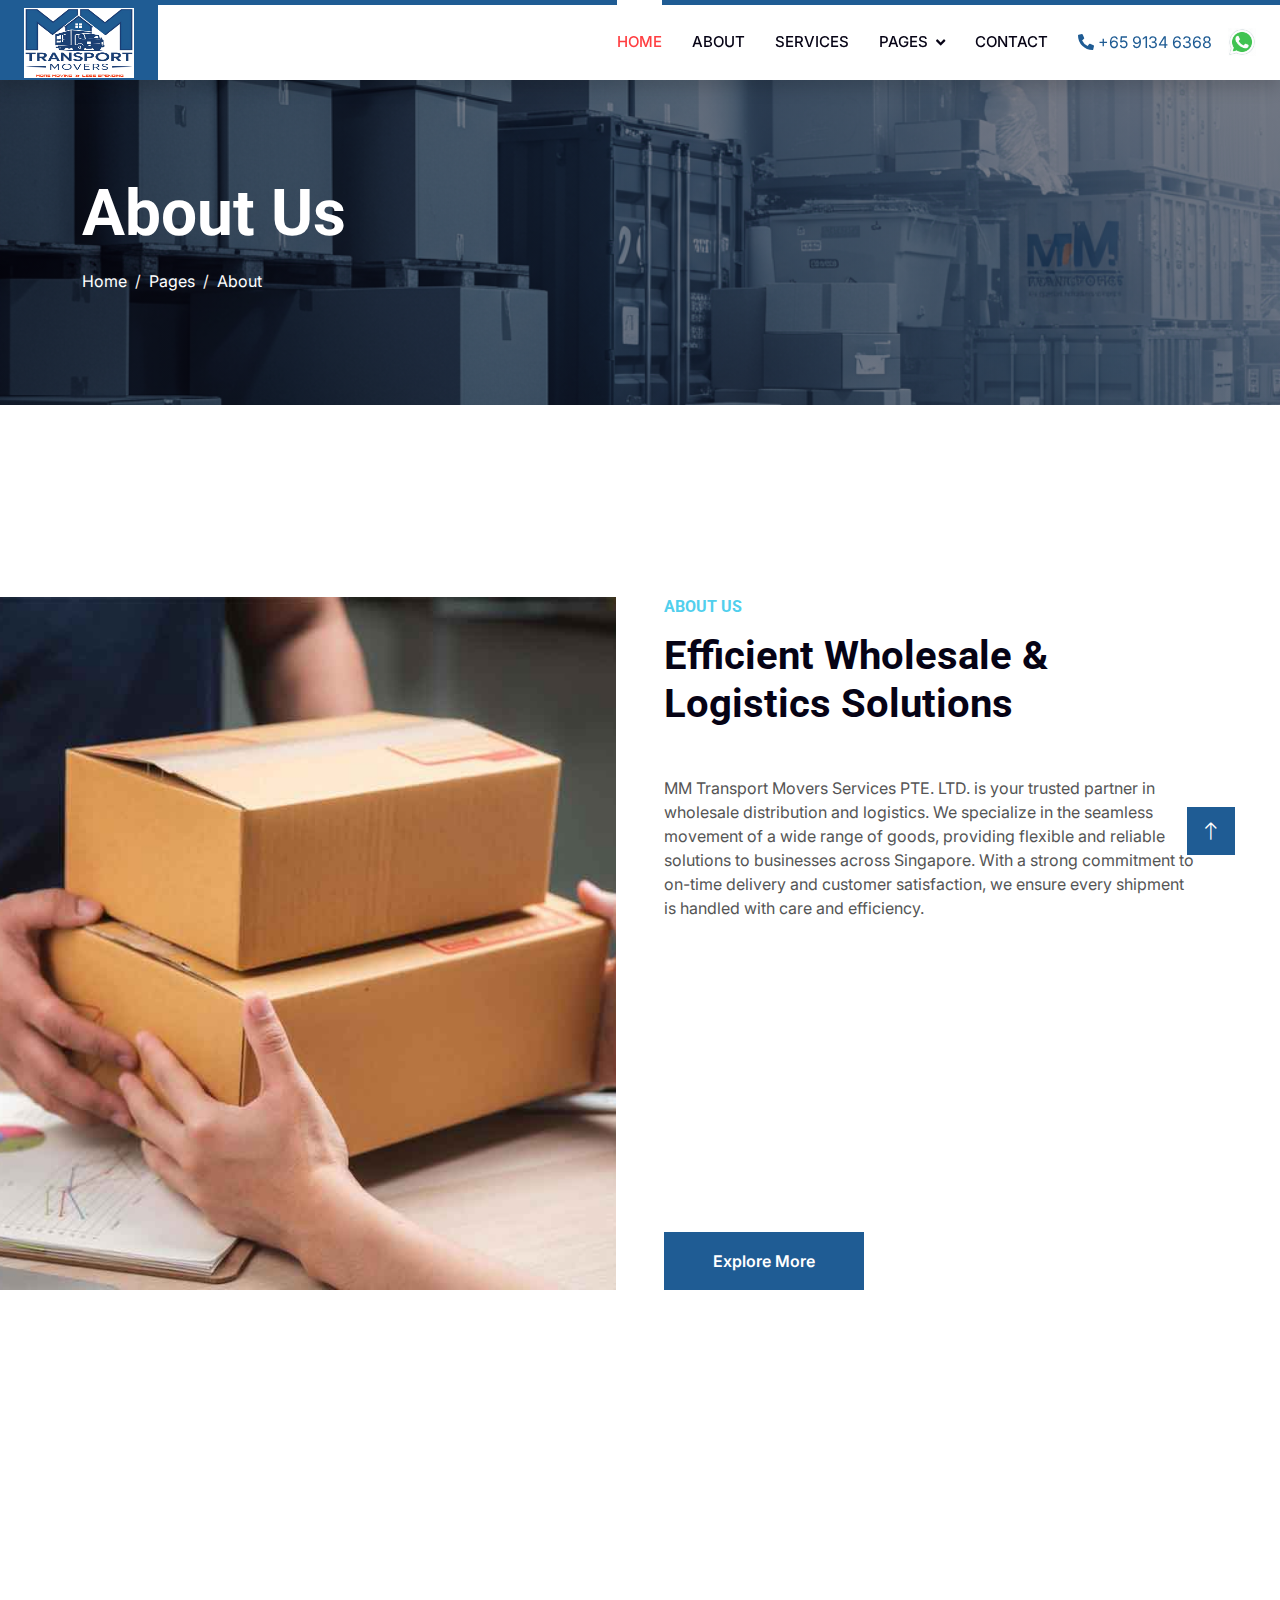
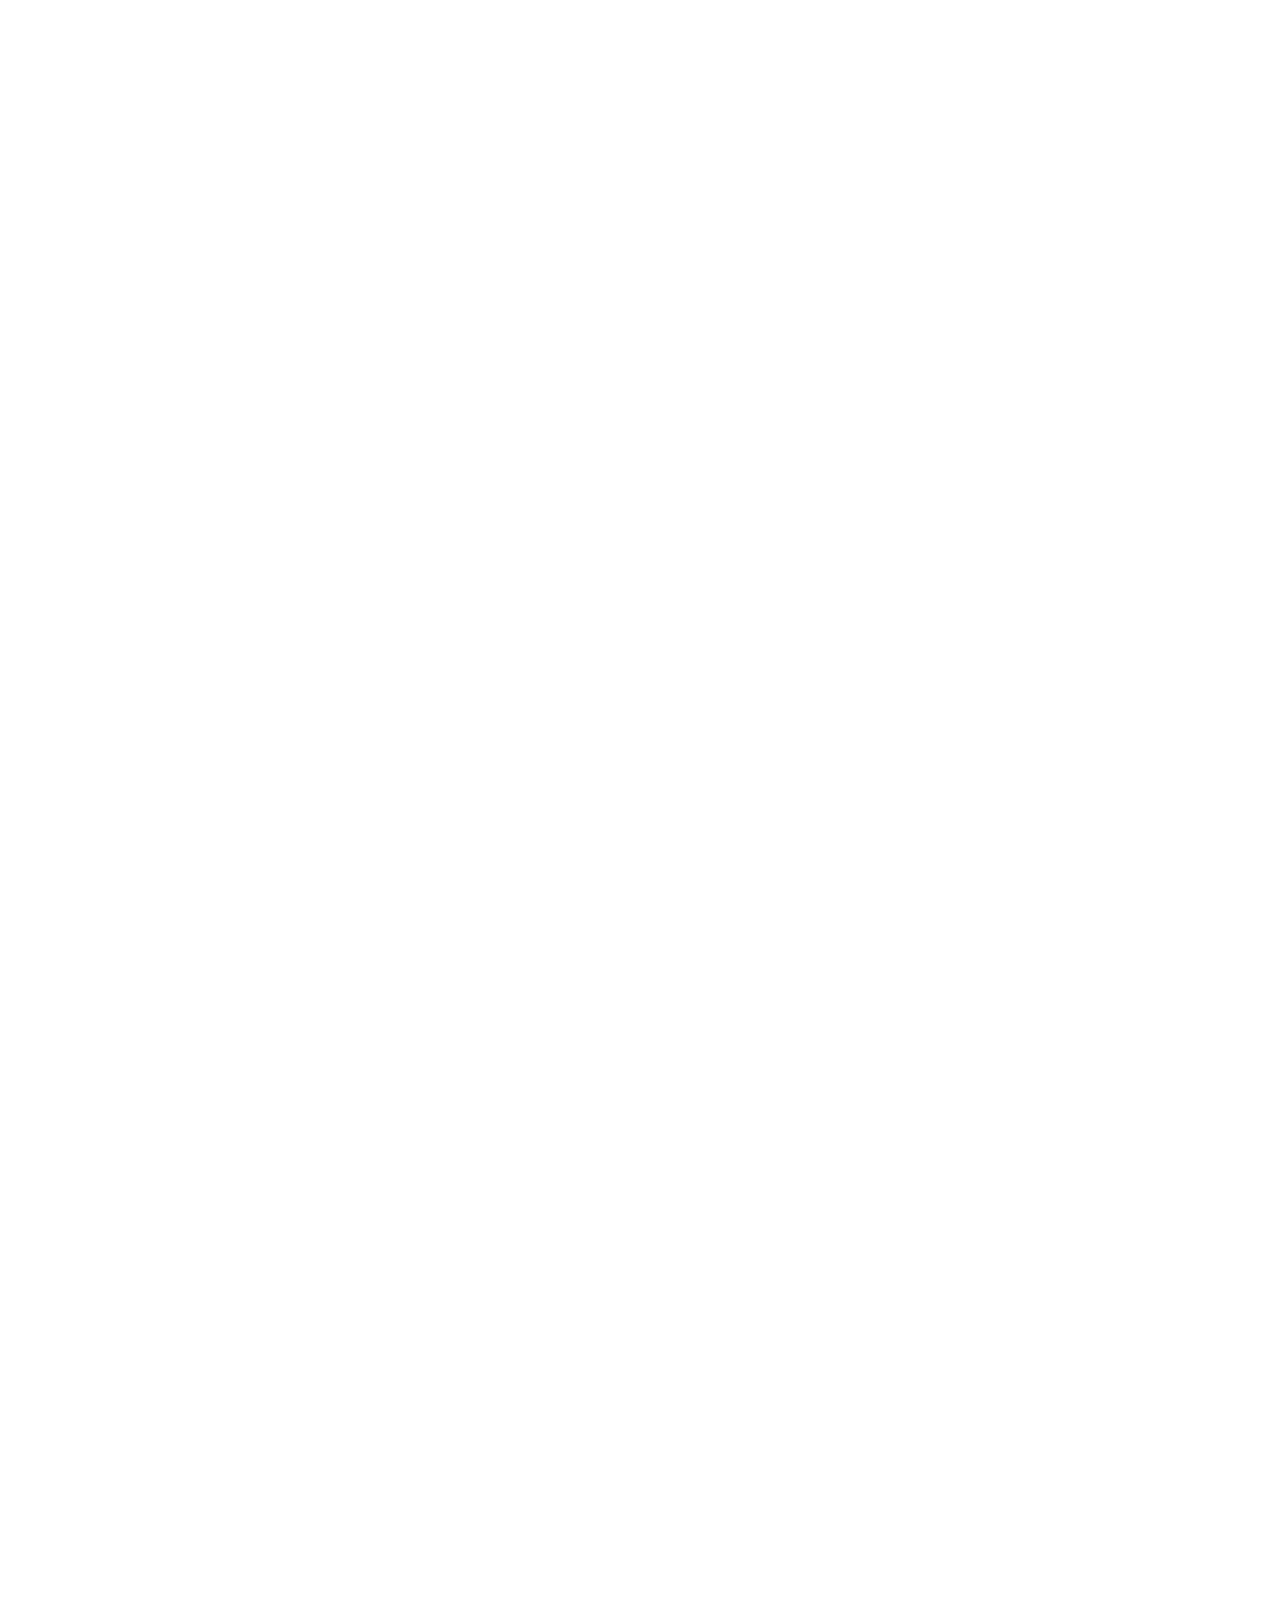
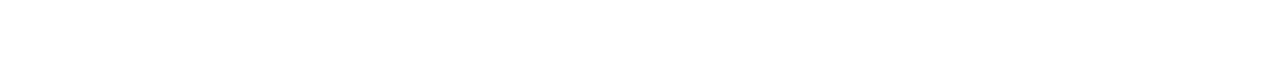
<file: MM-Transport-Movers/about.html>
<!DOCTYPE html>
<html lang="en">

<head>
    <meta charset="utf-8">
    <title>MM Transport Movers Sevices </title>
    <meta content="width=device-width, initial-scale=1.0" name="viewport">
    <meta name="keywords" content="movers, transport, relocation, Singapore, MM Transport Movers, moving services, logistics, home moving">
<meta name="description" content="MM Transport Movers offers reliable and affordable residential and commercial relocation services across Singapore. Contact us today for a smooth moving experience.">

    <!-- Favicon -->
     <link href="img/Logo.jpg" rel="icon">

    <!-- Google Web Fonts -->
    <link rel="preconnect" href="https://fonts.googleapis.com">
    <link rel="preconnect" href="https://fonts.gstatic.com" crossorigin>
    <link href="https://fonts.googleapis.com/css2?family=Inter:wght@400;600&family=Roboto:wght@500;700&display=swap" rel="stylesheet">

    <!-- Icon Font Stylesheet -->
    <link href="https://cdnjs.cloudflare.com/ajax/libs/font-awesome/5.10.0/css/all.min.css" rel="stylesheet">
    <link href="https://cdn.jsdelivr.net/npm/bootstrap-icons@1.4.1/font/bootstrap-icons.css" rel="stylesheet">

    <!-- Libraries Stylesheet -->
    <link href="lib/animate/animate.min.css" rel="stylesheet">
    <link href="lib/owlcarousel/assets/owl.carousel.min.css" rel="stylesheet">

    <!-- Customized Bootstrap Stylesheet -->
    <link href="css/bootstrap.min.css" rel="stylesheet">

    <!-- Template Stylesheet -->
    <link href="css/style.css" rel="stylesheet">
</head>

<body>
    <!-- Spinner Start -->
    <div id="spinner" class="show bg-white position-fixed translate-middle w-100 vh-100 top-50 start-50 d-flex align-items-center justify-content-center">
        <div class="spinner-grow text-primary" style="width: 3rem; height: 3rem;" role="status">
            <span class="sr-only">Loading...</span>
        </div>
    </div>
    <!-- Spinner End -->


<!-- Navbar Start -->
<nav class="navbar navbar-expand-lg bg-white navbar-light shadow border-top border-5 border-primary sticky-top p-0">
    <!-- Logo -->
    <a href="index.html" class="navbar-brand bg-primary d-flex align-items-center px-3 px-lg-4">
        <img src="./img/Logo.jpg" height="70px" width="110px" alt="MM Transport Movers Logo">

    </a>

    <!-- Contact & WhatsApp (for mobile/tablet) -->
    <div class="d-flex d-lg-none align-items-center ms-auto me-2 gap-2">
        <!-- Call -->
        <a href="tel:+6591346368" class="text-decoration-none d-flex align-items-center">
            <i class="fas fa-phone-alt text-primary"></i>+65 9134 6368
        </a>

        <!-- WhatsApp -->
    <a href="https://wa.me/6591346368?text=Hi%20MM%20Transport%20Movers%2C%20I%20would%20like%20to%20inquire%20about%20your%20services." target="_blank">
            <img src="./img/whatsapp.gif" alt="WhatsApp" style="width: 28px; height: 28px;">
        </a>
        
    </div>

    <!-- Toggler -->
    <button type="button" class="navbar-toggler me-3" data-bs-toggle="collapse" data-bs-target="#navbarCollapse">
        <span class="navbar-toggler-icon"></span>
    </button>

    <!-- Main Menu -->
    <div class="collapse navbar-collapse" id="navbarCollapse">
        <div class="navbar-nav ms-auto p-4 p-lg-0">
            <a href="index.html" class="nav-item nav-link active">Home</a>
            <a href="about.html" class="nav-item nav-link">About</a>
            <a href="service.html" class="nav-item nav-link">Services</a>
            <div class="nav-item dropdown">
                <a href="#" class="nav-link dropdown-toggle" data-bs-toggle="dropdown">Pages</a>
                <div class="dropdown-menu fade-up m-0">
                    <a href="feature.html" class="dropdown-item">Features</a>
                    <a href="quote.html" class="dropdown-item">Free Quote</a>
                    <a href="team.html" class="dropdown-item">Why MM</a>
                    <a href="testimonial.html" class="dropdown-item">Testimonial</a>
                </div>
            </div>
            <a href="contact.html" class="nav-item nav-link">Contact</a>
        </div>

        <!-- Contact & WhatsApp (for desktop) -->
        <div class="d-none d-lg-flex align-items-center pe-4 gap-3">
            <!-- Call -->
            <a href="tel:+6591346368" class="text-decoration-none d-flex align-items-center">
                <i class="fas fa-phone-alt text-primary me-1"></i>
                <span class="fs-6">+65 9134 6368</span>
            </a>
            <!-- WhatsApp -->
            <a href="https://wa.me/6591346368?text=Hi%20MM%20Transport%20Movers%2C%20I%20would%20like%20to%20inquire%20about%20your%20services." target="_blank">
                    <img src="./img/whatsapp.gif" alt="WhatsApp" style="width: 28px; height: 28px;">
                </a>
        </div>
    </div>
</nav>
<!-- Navbar End -->

    <!-- Page Header Start -->
    <div class="container-fluid page-header py-5" style="margin-bottom: 6rem;">
        <div class="container py-5">
            <h1 class="display-3 text-white mb-3 animated slideInDown">About Us</h1>
            <nav aria-label="breadcrumb animated slideInDown">
                <ol class="breadcrumb">
                    <li class="breadcrumb-item"><a class="text-white" href="#">Home</a></li>
                    <li class="breadcrumb-item"><a class="text-white" href="#">Pages</a></li>
                    <li class="breadcrumb-item text-white active" aria-current="page">About</li>
                </ol>
            </nav>
        </div>
    </div>
    <!-- Page Header End -->


 
    <!-- About Start -->
    <div class="container-fluid overflow-hidden py-5 px-lg-0 " id="about">
        <div class="container about py-5 px-lg-0">
            <div class="row g-5 mx-lg-0">
                <div class="col-lg-6 ps-lg-0 wow fadeInLeft" data-wow-delay="0.1s" style="min-height: 400px;">
                    <div class="position-relative h-100">
                        <img class="position-absolute img-fluid w-100 h-100" src="img/about.jpg" style="object-fit: cover;" alt="">
                    </div>
                </div>
            <div class="col-lg-6 about-text wow fadeInUp" data-wow-delay="0.3s">
                    <h6 class="text-secondary text-uppercase mb-3">About Us</h6>
                    <h1 class="mb-5">Efficient Wholesale & Logistics Solutions</h1>
                    <p class="mb-5">
                        MM Transport Movers Services PTE. LTD. is your trusted partner in wholesale distribution and logistics. 
                        We specialize in the seamless movement of a wide range of goods, providing flexible and reliable solutions 
                        to businesses across Singapore. With a strong commitment to on-time delivery and customer satisfaction, 
                        we ensure every shipment is handled with care and efficiency.
                    </p>
                    <div class="row g-4 mb-5">
                        <div class="col-sm-6 wow fadeIn" data-wow-delay="0.7s">
                            <i class="fa fa-shipping-fast fa-3x text-primary mb-3"></i>
                            <h5>On-Time Delivery</h5>
                            <p class="m-0">
                                We value your time. Our streamlined logistics network guarantees timely delivery for every shipment, 
                                regardless of size or distance.
                            </p>
                        </div>
                        <div class="col-sm-6 wow fadeIn" data-wow-delay="0.9s">
                            <i class="fa fa-box-open fa-3x text-primary mb-3"></i>
                            <h5>Diverse Product Handling</h5>
                            <p class="m-0">
                                From small packages to bulk goods, we handle a wide variety of products with utmost care and professionalism.
                            </p>
                        </div>
                    </div>
                    <a href="#services" class="btn btn-primary py-3 px-5">Explore More</a>
                </div>

            </div>
        </div>
    </div>
    <!-- About End -->




 <!-- Fact Start -->
<div class="container-xxl py-5">
    <div class="container py-5">
        <div class="row g-5">
            <div class="col-lg-6 wow fadeInUp" data-wow-delay="0.1s">
                <h6 class="text-secondary text-uppercase mb-3">Some Facts</h6>
                <h1 class="mb-5">Trusted by Clients, Driven by Results</h1>
                <p class="mb-5">
                    At MM Transport Movers Services, we pride ourselves on delivering dependable logistics and wholesale solutions. 
                    Backed by a growing client base and consistently positive feedback, our team ensures every delivery is smooth, safe, and successful.
                    Our commitment to excellence and reliability keeps businesses running seamlessly across Singapore.
                </p>
                <div class="d-flex align-items-center">
                    <i class="fas fa-phone-alt fa-2x flex-shrink-0 bg-primary p-3 text-white"></i>
                    <div class="ps-4">
                        <h6>Call for any query!</h6>
                        <h3 class="text-primary m-0">91346368</h3>
                    </div>
                </div>
            </div>
            <div class="col-lg-6">
                <div class="row g-4 align-items-center">
                    <div class="col-sm-6">
                        <div class="bg-primary p-4 mb-4 wow fadeIn" data-wow-delay="0.3s">
                            <i class="fa fa-users fa-2x text-white mb-3"></i>
                            <h2 class="text-white mb-2" data-toggle="counter-up">150</h2>
                            <p class="text-white mb-0">Happy Clients</p>
                        </div>
                        <div class="bg-secondary p-4 wow fadeIn" data-wow-delay="0.5s">
                            <i class="fa fa-ship fa-2x text-white mb-3"></i>
                            <h2 class="text-white mb-2" data-toggle="counter-up">300</h2>
                            <p class="text-white mb-0">Successful Shipments</p>
                        </div>
                    </div>
                    <div class="col-sm-6">
                        <div class="bg-success p-4 wow fadeIn" data-wow-delay="0.7s">
                            <i class="fa fa-star fa-2x text-white mb-3"></i>
                            <h2 class="text-white mb-2" data-toggle="counter-up">4.8</h2>
                            <p class="text-white mb-0">Customer Rating</p>
                        </div>
                    </div>
                </div>
            </div>
        </div>
    </div>
</div>
<!-- Fact End -->


    <!-- Feature Start -->
    <div class="container-fluid overflow-hidden py-5 px-lg-0">
        <div class="container feature py-5 px-lg-0">
            <div class="row g-5 mx-lg-0">
               <div class="col-lg-6 feature-text wow fadeInUp" data-wow-delay="0.1s">
                <h6 class="text-secondary text-uppercase mb-3">Our Features</h6>
                <h1 class="mb-5">Your Reliable Logistics Partner Since 1990</h1>
                
                <div class="d-flex mb-5 wow fadeInUp" data-wow-delay="0.3s">
                    <i class="fa fa-globe text-primary fa-3x flex-shrink-0"></i>
                    <div class="ms-4">
                        <h5>Global Reach</h5>
                        <p class="mb-0">We operate across continents, ensuring seamless shipping and delivery from local destinations to international hubs.</p>
                    </div>
                </div>
                
                <div class="d-flex mb-5 wow fadeIn" data-wow-delay="0.5s">
                    <i class="fa fa-shipping-fast text-primary fa-3x flex-shrink-0"></i>
                    <div class="ms-4">
                        <h5>Timely Deliveries</h5>
                        <p class="mb-0">We prioritize punctuality with a strong logistics network and modern fleet to ensure your cargo always arrives on time.</p>
                    </div>
                </div>
                
                <div class="d-flex mb-0 wow fadeInUp" data-wow-delay="0.7s">
                    <i class="fas fa-headset text-primary fa-3x flex-shrink-0"></i>
                    <div class="ms-4">
                        <h5>24/7 Customer Support</h5>
                        <p class="mb-0">Our dedicated support team is available around the clock to assist you with updates, queries, and logistics planning.</p>
                    </div>
                </div>
            </div>
                <div class="col-lg-6 pe-lg-0 wow fadeInRight" data-wow-delay="0.1s" style="min-height: 400px;">
                    <div class="position-relative h-100">
                        <!-- <img class="position-absolute img-fluid w-100 h-50" src="img/feature.jpg" style="object-fit: cover;" alt=""> -->
                        <img class="position-absolute img-fluid w-100 h-100" src="img/logistics_features.png" style="object-fit: cover;" alt="">
                    </div>

                </div>
            </div>
        </div>
    </div>
    <!-- Feature End -->

<!-- Footer Start -->
<div class="container-fluid bg-dark text-light footer pt-5 wow fadeIn" data-wow-delay="0.1s" style="margin-top: 6rem;">
    <div class="container py-5">
        <div class="row g-5">
            <!-- Address Section -->
            <div class="col-lg-4 col-md-6">
                <h4 class="text-light mb-4">Contact Info</h4>
                <p class="mb-2"><i class="fa fa-map-marker-alt me-3"></i>968 Hougang Avenue 9, #14-630, Singapore 530968</p>
                <p class="mb-2"><i class="fas fa-phone-alt me-3"></i>+65 913463680</p>
                <p class="mb-2"><i class="fa fa-envelope me-3"></i>mmtransportmoversservices@gmail.com</p>
                <div class="d-flex pt-2">
                    <a class="btn btn-outline-light btn-social" href="#"><i class="fab fa-twitter"></i></a>
                    <a class="btn btn-outline-light btn-social" href="#"><i class="fab fa-facebook-f"></i></a>
                    <a class="btn btn-outline-light btn-social" href="#"><i class="fab fa-youtube"></i></a>
                    <a class="btn btn-outline-light btn-social" href="#"><i class="fab fa-linkedin-in"></i></a>
                </div>
            </div>

            <!-- Services Section -->
            <div class="col-lg-4 col-md-6">
                <h4 class="text-light mb-4">Our Services</h4>
                <a class="btn btn-link" href="#">🏠 Residential Moving</a>
                <a class="btn btn-link" href="#">🏢 Office Relocation</a>
                <a class="btn btn-link" href="#">🗑️ Disposal Services</a>
                <a class="btn btn-link" href="#">📦 Storage Solutions</a>
                <a class="btn btn-link" href="#">👷 Manpower Services</a>
            </div>

            <!-- Quick Links Section -->
            

            <!-- Google Map Embed -->
            <div class="col-lg-4 col-md-6">
                <h4 class="text-light mb-4">Our Location</h4>
                <div class="position-relative" style="height: 200px;">
                    <iframe src="https://www.google.com/maps?q=968+Hougang+Avenue+9,+Singapore+530968&output=embed" 
                            width="100%" height="100%" frameborder="0" style="border:0;" allowfullscreen="" 
                            aria-hidden="false" tabindex="0"></iframe>
                </div>
            </div>
        </div>
    </div>

    <!-- Footer Bottom -->
      <div class="container">
        <div class="copyright">
            <div class="row">
                <div class="col-md-6 text-center text-md-start mb-3 mb-md-0">
                  <p class="mb-0 text-center text-white">&copy; <span id="year"></span> MM Transport Movers. All Rights Reserved.</p>
                                    <script>
                                    document.getElementById('year').textContent = new Date().getFullYear();
                                    </script>

                </div>
                
                
            </div>
        </div>
    </div>
</div>
<!-- Footer End -->


    <!-- Back to Top -->
    <a href="#" class="btn btn-lg btn-primary btn-lg-square rounded-0 back-to-top"><i class="bi bi-arrow-up"></i></a>


    <!-- JavaScript Libraries -->
    <script src="https://code.jquery.com/jquery-3.4.1.min.js"></script>
    <script src="https://cdn.jsdelivr.net/npm/bootstrap@5.0.0/dist/js/bootstrap.bundle.min.js"></script>
    <script src="lib/wow/wow.min.js"></script>
    <script src="lib/easing/easing.min.js"></script>
    <script src="lib/waypoints/waypoints.min.js"></script>
    <script src="lib/counterup/counterup.min.js"></script>
    <script src="lib/owlcarousel/owl.carousel.min.js"></script>

    <!-- Template Javascript -->
    <script src="js/main.js"></script>
</body>

</html>
</file>
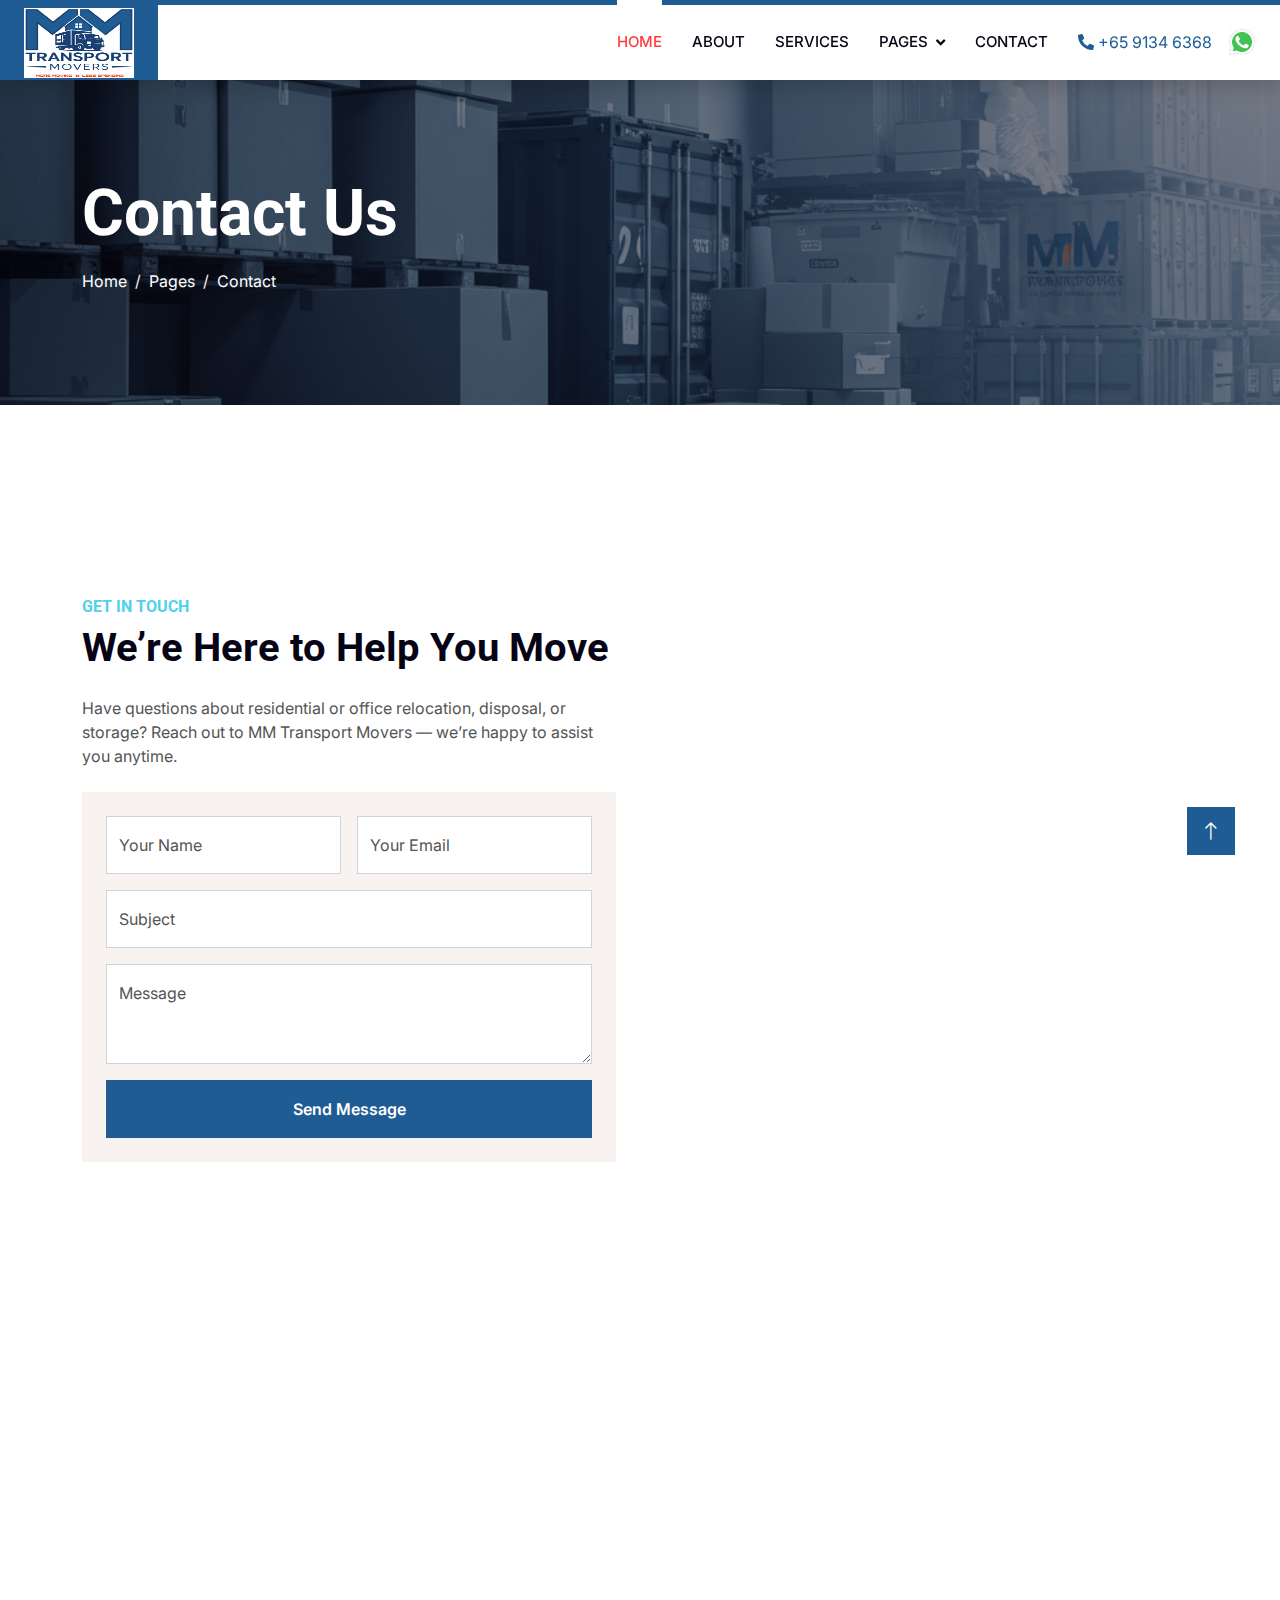
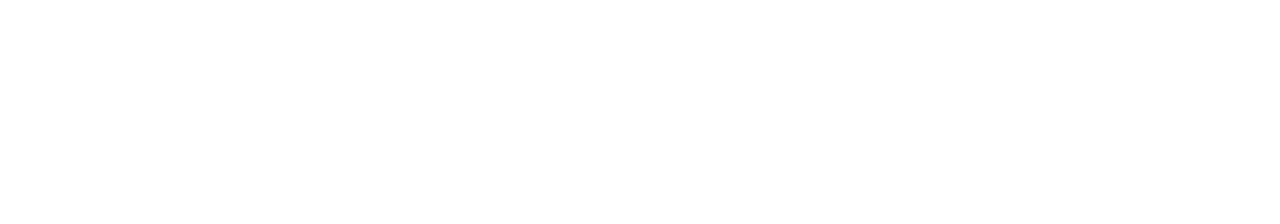
<file: MM-Transport-Movers/contact.html>
<!DOCTYPE html>
<html lang="en">

<head>
    <meta charset="utf-8">
    <title>MM Transport Movers Sevices </title>
    <meta content="width=device-width, initial-scale=1.0" name="viewport">
    <meta name="keywords" content="movers, transport, relocation, Singapore, MM Transport Movers, moving services, logistics, home moving">
<meta name="description" content="MM Transport Movers offers reliable and affordable residential and commercial relocation services across Singapore. Contact us today for a smooth moving experience.">

    <!-- Favicon -->
    <link href="img/Logo.jpg" rel="icon">

    <!-- Google Web Fonts -->
    <link rel="preconnect" href="https://fonts.googleapis.com">
    <link rel="preconnect" href="https://fonts.gstatic.com" crossorigin>
    <link href="https://fonts.googleapis.com/css2?family=Inter:wght@400;600&family=Roboto:wght@500;700&display=swap" rel="stylesheet">

    <!-- Icon Font Stylesheet -->
    <link href="https://cdnjs.cloudflare.com/ajax/libs/font-awesome/5.10.0/css/all.min.css" rel="stylesheet">
    <link href="https://cdn.jsdelivr.net/npm/bootstrap-icons@1.4.1/font/bootstrap-icons.css" rel="stylesheet">

    <!-- Libraries Stylesheet -->
    <link href="lib/animate/animate.min.css" rel="stylesheet">
    <link href="lib/owlcarousel/assets/owl.carousel.min.css" rel="stylesheet">

    <!-- Customized Bootstrap Stylesheet -->
    <link href="css/bootstrap.min.css" rel="stylesheet">

    <!-- Template Stylesheet -->
    <link href="css/style.css" rel="stylesheet">
</head>

<body>
    <!-- Spinner Start -->
    <div id="spinner" class="show bg-white position-fixed translate-middle w-100 vh-100 top-50 start-50 d-flex align-items-center justify-content-center">
        <div class="spinner-grow text-primary" style="width: 3rem; height: 3rem;" role="status">
            <span class="sr-only">Loading...</span>
        </div>
    </div>
    <!-- Spinner End -->

<!-- Navbar Start -->
<nav class="navbar navbar-expand-lg bg-white navbar-light shadow border-top border-5 border-primary sticky-top p-0">
    <!-- Logo -->
    <a href="index.html" class="navbar-brand bg-primary d-flex align-items-center px-3 px-lg-4">
        <img src="./img/Logo.jpg" height="70px" width="110px" alt="MM Transport Movers Logo">

    </a>

    <!-- Contact & WhatsApp (for mobile/tablet) -->
    <div class="d-flex d-lg-none align-items-center ms-auto me-2 gap-2">
        <!-- Call -->
        <a href="tel:+6591346368" class="text-decoration-none d-flex align-items-center">
            <i class="fas fa-phone-alt text-primary"></i>+65 9134 6368
        </a>

        <!-- WhatsApp -->
    <a href="https://wa.me/6591346368?text=Hi%20MM%20Transport%20Movers%2C%20I%20would%20like%20to%20inquire%20about%20your%20services." target="_blank">
            <img src="./img/whatsapp.gif" alt="WhatsApp" style="width: 28px; height: 28px;">
        </a>
        
    </div>

    <!-- Toggler -->
    <button type="button" class="navbar-toggler me-3" data-bs-toggle="collapse" data-bs-target="#navbarCollapse">
        <span class="navbar-toggler-icon"></span>
    </button>

    <!-- Main Menu -->
    <div class="collapse navbar-collapse" id="navbarCollapse">
        <div class="navbar-nav ms-auto p-4 p-lg-0">
            <a href="index.html" class="nav-item nav-link active">Home</a>
            <a href="about.html" class="nav-item nav-link">About</a>
            <a href="service.html" class="nav-item nav-link">Services</a>
            <div class="nav-item dropdown">
                <a href="#" class="nav-link dropdown-toggle" data-bs-toggle="dropdown">Pages</a>
                <div class="dropdown-menu fade-up m-0">
                    <a href="feature.html" class="dropdown-item">Features</a>
                    <a href="quote.html" class="dropdown-item">Free Quote</a>
                    <a href="team.html" class="dropdown-item">Why MM</a>
                    <a href="testimonial.html" class="dropdown-item">Testimonial</a>
                </div>
            </div>
            <a href="contact.html" class="nav-item nav-link">Contact</a>
        </div>

        <!-- Contact & WhatsApp (for desktop) -->
        <div class="d-none d-lg-flex align-items-center pe-4 gap-3">
            <!-- Call -->
            <a href="tel:+6591346368" class="text-decoration-none d-flex align-items-center">
                <i class="fas fa-phone-alt text-primary me-1"></i>
                <span class="fs-6">+65 9134 6368</span>
            </a>
            <!-- WhatsApp -->
            <a href="https://wa.me/6591346368?text=Hi%20MM%20Transport%20Movers%2C%20I%20would%20like%20to%20inquire%20about%20your%20services." target="_blank">
                    <img src="./img/whatsapp.gif" alt="WhatsApp" style="width: 28px; height: 28px;">
                </a>
        </div>
    </div>
</nav>
<!-- Navbar End -->


    <!-- Page Header Start -->
    <div class="container-fluid page-header py-5" style="margin-bottom: 6rem;">
        <div class="container py-5">
            <h1 class="display-3 text-white mb-3 animated slideInDown">Contact Us</h1>
            <nav aria-label="breadcrumb animated slideInDown">
                <ol class="breadcrumb">
                    <li class="breadcrumb-item"><a class="text-white" href="#">Home</a></li>
                    <li class="breadcrumb-item"><a class="text-white" href="#">Pages</a></li>
                    <li class="breadcrumb-item text-white active" aria-current="page">Contact</li>
                </ol>
            </nav>
        </div>
    </div>
    <!-- Page Header End -->


   <!-- Contact Start -->
<div class="container-fluid overflow-hidden py-5 px-lg-0">
    <div class="container contact-page py-5 px-lg-0">
        <div class="row g-5 mx-lg-0">
            <!-- Contact Form -->
            <div class="col-md-6 contact-form wow fadeIn" data-wow-delay="0.1s">
                <h6 class="text-secondary text-uppercase">Get In Touch</h6>
                <h1 class="mb-4">We’re Here to Help You Move</h1>
                <p class="mb-4">Have questions about residential or office relocation, disposal, or storage? Reach out to MM Transport Movers — we’re happy to assist you anytime.</p>
                <div class="bg-light p-4">
                    <form action="./sendmail.php" method="POST">
                        <div class="row g-3">
                            <div class="col-md-6">
                                <div class="form-floating">
                                    <input type="text" class="form-control" name="Name" id="name" placeholder="Your Name">
                                    <label for="name">Your Name</label>
                                </div>
                            </div>
                            <div class="col-md-6">
                                <div class="form-floating">
                                    <input type="email" class="form-control" name="Email" id="email" placeholder="Your Email">
                                    <label for="email">Your Email</label>
                                </div>
                            </div>
                            <div class="col-12">
                                <div class="form-floating">
                                    <input type="text" class="form-control"  name="Subject" id="subject" placeholder="Subject">
                                    <label for="subject">Subject</label>
                                </div>
                            </div>
                            <div class="col-12">
                                <div class="form-floating">
                                    <textarea class="form-control" name="Message" placeholder="Leave a message here" id="message" style="height: 100px"></textarea>
                                    <label for="message">Message</label>
                                </div>
                            </div>
                            <div class="col-12">
                                <button class="btn btn-primary w-100 py-3" type="submit">Send Message</button>
                            </div>
                        </div>
                    </form>
                </div>
            </div>

            <!-- Google Map -->
            <div class="col-md-6 pe-lg-0 wow fadeInRight" data-wow-delay="0.1s">
                <div class="position-relative h-100">
                    <iframe class="position-absolute w-100 h-100" style="object-fit: cover;"
                        src="https://www.google.com/maps/embed?pb=!1m18!1m12!1m3!1d15955.624253991745!2d103.88376322711012!3d1.3731958199470555!2m3!1f0!2f0!3f0!3m2!1i1024!2i768!4f13.1!3m3!1m2!1s0x31da16d489889a4f%3A0xeca0a7f03c2d26f5!2s968%20Hougang%20Ave%209%2C%20Singapore%20530968!5e0!3m2!1sen!2ssg!4v1716533074730!5m2!1sen!2ssg"
                        frameborder="0" allowfullscreen="" aria-hidden="false" tabindex="0">
                    </iframe>
                </div>
            </div>
        </div>
    </div>
</div>
<!-- Contact End -->


<!-- Footer Start -->
<div class="container-fluid bg-dark text-light footer pt-5 wow fadeIn" data-wow-delay="0.1s" style="margin-top: 6rem;">
    <div class="container py-5">
        <div class="row g-5">
          <!-- Address Section -->
            <div class="col-lg-4 col-md-6">
                <h4 class="text-light mb-4">Contact Info</h4>
                <p class="mb-2"><i class="fa fa-map-marker-alt me-3"></i>968 Hougang Avenue 9, #14-630, Singapore 530968</p>
                <p class="mb-2"><i class="fas fa-phone-alt me-3"></i>+65 913463680</p>
                <p class="mb-2"><i class="fa fa-envelope me-3"></i>mmtransportmoversservices@gmail.com</p>
                <div class="d-flex pt-2">
                    <a class="btn btn-outline-light btn-social" href="#"><i class="fab fa-twitter"></i></a>
                    <a class="btn btn-outline-light btn-social" href="#"><i class="fab fa-facebook-f"></i></a>
                    <a class="btn btn-outline-light btn-social" href="#"><i class="fab fa-youtube"></i></a>
                    <a class="btn btn-outline-light btn-social" href="#"><i class="fab fa-linkedin-in"></i></a>
                </div>
            </div>

            <!-- Services Section -->
            <div class="col-lg-4 col-md-6">
                <h4 class="text-light mb-4">Our Services</h4>
                <a class="btn btn-link" href="#">🏠 Residential Moving</a>
                <a class="btn btn-link" href="#">🏢 Office Relocation</a>
                <a class="btn btn-link" href="#">🗑️ Disposal Services</a>
                <a class="btn btn-link" href="#">📦 Storage Solutions</a>
                <a class="btn btn-link" href="#">👷 Manpower Services</a>
            </div>

            <!-- Quick Links Section -->
            

            <!-- Google Map Embed -->
            <div class="col-lg-4 col-md-6">
                <h4 class="text-light mb-4">Our Location</h4>
                <div class="position-relative" style="height: 200px;">
                    <iframe src="https://www.google.com/maps?q=968+Hougang+Avenue+9,+Singapore+530968&output=embed" 
                            width="100%" height="100%" frameborder="0" style="border:0;" allowfullscreen="" 
                            aria-hidden="false" tabindex="0"></iframe>
                </div>
            </div>
        </div>
    </div>

    <!-- Footer Bottom -->
      <div class="container">
        <div class="copyright">
            <div class="row">
                <div class="col-md-6 text-center text-md-start mb-3 mb-md-0">
                  <p class="mb-0 text-center text-white">&copy; <span id="year"></span> MM Transport Movers. All Rights Reserved.</p>
                                    <script>
                                    document.getElementById('year').textContent = new Date().getFullYear();
                                    </script>

                </div>
                
                <div class="col-md-6 text-center text-md-end">
                    Designed By <a class="border-bottom" href="https://ragunath-portfolio.vercel.app/">Ragunath Team's</a>
                </div>
            </div>
        </div>
    </div>
</div>
<!-- Footer End -->

    <!-- Back to Top -->
    <a href="#" class="btn btn-lg btn-primary btn-lg-square rounded-0 back-to-top"><i class="bi bi-arrow-up"></i></a>


    <!-- JavaScript Libraries -->
    <script src="https://code.jquery.com/jquery-3.4.1.min.js"></script>
    <script src="https://cdn.jsdelivr.net/npm/bootstrap@5.0.0/dist/js/bootstrap.bundle.min.js"></script>
    <script src="lib/wow/wow.min.js"></script>
    <script src="lib/easing/easing.min.js"></script>
    <script src="lib/waypoints/waypoints.min.js"></script>
    <script src="lib/counterup/counterup.min.js"></script>
    <script src="lib/owlcarousel/owl.carousel.min.js"></script>

    <!-- Template Javascript -->
    <script src="js/main.js"></script>
</body>

</html>
</file>
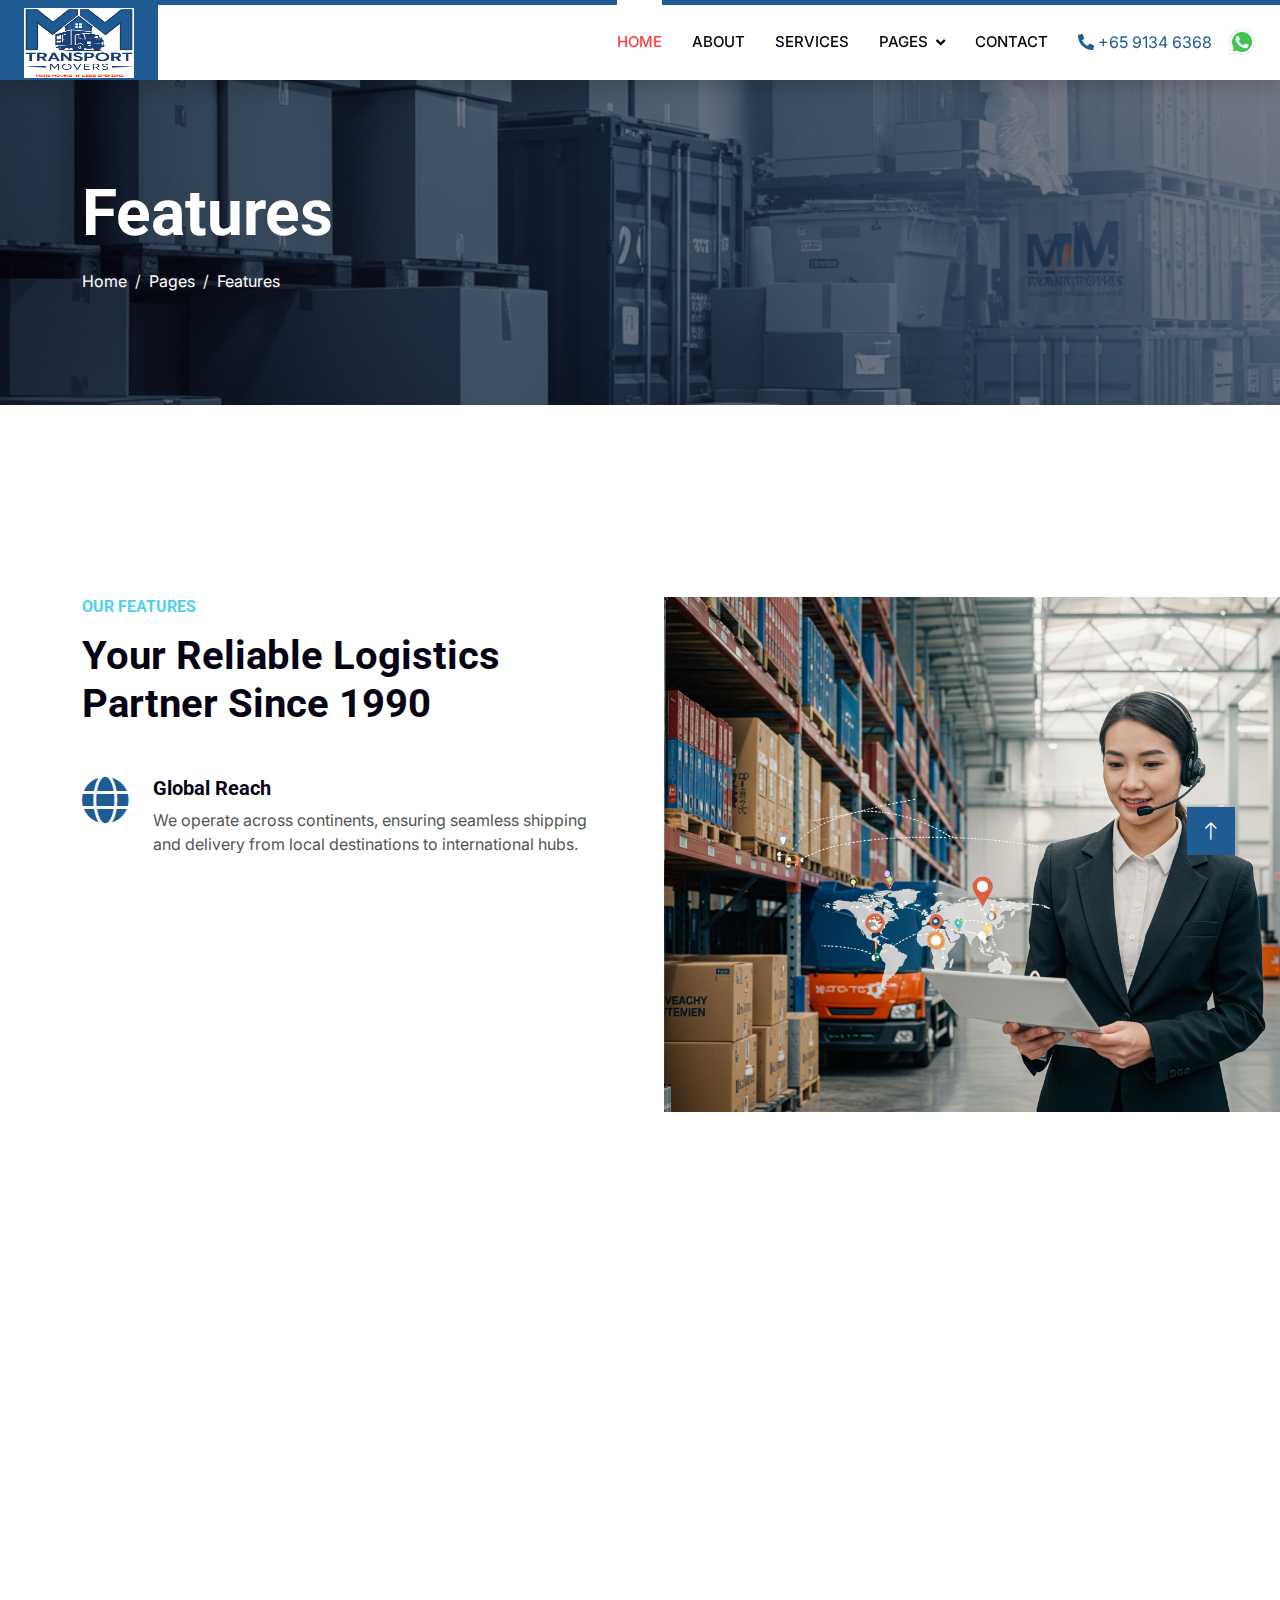
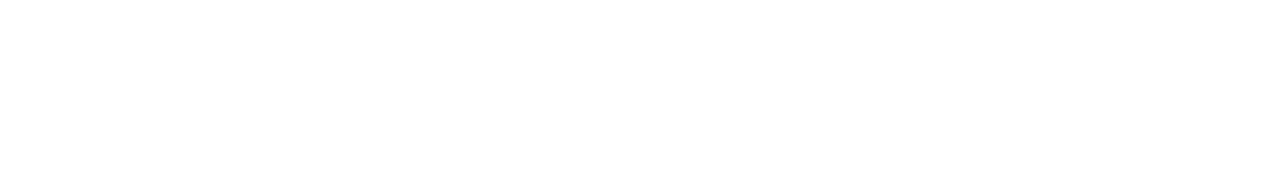
<file: MM-Transport-Movers/feature.html>
<!DOCTYPE html>
<html lang="en">

<head>
    <meta charset="utf-8">
    <title>MM Transport Movers Sevices </title>
    <meta content="width=device-width, initial-scale=1.0" name="viewport">
    <meta name="keywords" content="movers, transport, relocation, Singapore, MM Transport Movers, moving services, logistics, home moving">
<meta name="description" content="MM Transport Movers offers reliable and affordable residential and commercial relocation services across Singapore. Contact us today for a smooth moving experience.">

    <!-- Favicon -->
     <link href="img/Logo.jpg" rel="icon">

    <!-- Google Web Fonts -->
    <link rel="preconnect" href="https://fonts.googleapis.com">
    <link rel="preconnect" href="https://fonts.gstatic.com" crossorigin>
    <link href="https://fonts.googleapis.com/css2?family=Inter:wght@400;600&family=Roboto:wght@500;700&display=swap" rel="stylesheet">

    <!-- Icon Font Stylesheet -->
    <link href="https://cdnjs.cloudflare.com/ajax/libs/font-awesome/5.10.0/css/all.min.css" rel="stylesheet">
    <link href="https://cdn.jsdelivr.net/npm/bootstrap-icons@1.4.1/font/bootstrap-icons.css" rel="stylesheet">

    <!-- Libraries Stylesheet -->
    <link href="lib/animate/animate.min.css" rel="stylesheet">
    <link href="lib/owlcarousel/assets/owl.carousel.min.css" rel="stylesheet">

    <!-- Customized Bootstrap Stylesheet -->
    <link href="css/bootstrap.min.css" rel="stylesheet">

    <!-- Template Stylesheet -->
    <link href="css/style.css" rel="stylesheet">
</head>

<body>
    <!-- Spinner Start -->
    <div id="spinner" class="show bg-white position-fixed translate-middle w-100 vh-100 top-50 start-50 d-flex align-items-center justify-content-center">
        <div class="spinner-grow text-primary" style="width: 3rem; height: 3rem;" role="status">
            <span class="sr-only">Loading...</span>
        </div>
    </div>
    <!-- Spinner End -->


 <!-- Navbar Start -->
<nav class="navbar navbar-expand-lg bg-white navbar-light shadow border-top border-5 border-primary sticky-top p-0">
    <!-- Logo -->
    <a href="index.html" class="navbar-brand bg-primary d-flex align-items-center px-3 px-lg-4">
        <img src="./img/Logo.jpg" height="70px" width="110px" alt="MM Transport Movers Logo">

    </a>

    <!-- Contact & WhatsApp (for mobile/tablet) -->
    <div class="d-flex d-lg-none align-items-center ms-auto me-2 gap-2">
        <!-- Call -->
        <a href="tel:+6591346368" class="text-decoration-none d-flex align-items-center">
            <i class="fas fa-phone-alt text-primary"></i>+65 9134 6368
        </a>

        <!-- WhatsApp -->
    <a href="https://wa.me/6591346368?text=Hi%20MM%20Transport%20Movers%2C%20I%20would%20like%20to%20inquire%20about%20your%20services." target="_blank">
            <img src="./img/whatsapp.gif" alt="WhatsApp" style="width: 28px; height: 28px;">
        </a>
        
    </div>

    <!-- Toggler -->
    <button type="button" class="navbar-toggler me-3" data-bs-toggle="collapse" data-bs-target="#navbarCollapse">
        <span class="navbar-toggler-icon"></span>
    </button>

    <!-- Main Menu -->
    <div class="collapse navbar-collapse" id="navbarCollapse">
        <div class="navbar-nav ms-auto p-4 p-lg-0">
            <a href="index.html" class="nav-item nav-link active">Home</a>
            <a href="about.html" class="nav-item nav-link">About</a>
            <a href="service.html" class="nav-item nav-link">Services</a>
            <div class="nav-item dropdown">
                <a href="#" class="nav-link dropdown-toggle" data-bs-toggle="dropdown">Pages</a>
                <div class="dropdown-menu fade-up m-0">
                    <a href="feature.html" class="dropdown-item">Features</a>
                    <a href="quote.html" class="dropdown-item">Free Quote</a>
                    <a href="team.html" class="dropdown-item">Why MM</a>
                    <a href="testimonial.html" class="dropdown-item">Testimonial</a>
                </div>
            </div>
            <a href="contact.html" class="nav-item nav-link">Contact</a>
        </div>

        <!-- Contact & WhatsApp (for desktop) -->
        <div class="d-none d-lg-flex align-items-center pe-4 gap-3">
            <!-- Call -->
            <a href="tel:+6591346368" class="text-decoration-none d-flex align-items-center">
                <i class="fas fa-phone-alt text-primary me-1"></i>
                <span class="fs-6">+65 9134 6368</span>
            </a>
            <!-- WhatsApp -->
            <a href="https://wa.me/6591346368?text=Hi%20MM%20Transport%20Movers%2C%20I%20would%20like%20to%20inquire%20about%20your%20services." target="_blank">
                    <img src="./img/whatsapp.gif" alt="WhatsApp" style="width: 28px; height: 28px;">
                </a>
        </div>
    </div>
</nav>
<!-- Navbar End -->

    <!-- Page Header Start -->
    <div class="container-fluid page-header py-5" style="margin-bottom: 6rem;">
        <div class="container py-5">
            <h1 class="display-3 text-white mb-3 animated slideInDown">Features</h1>
            <nav aria-label="breadcrumb animated slideInDown">
                <ol class="breadcrumb">
                    <li class="breadcrumb-item"><a class="text-white" href="#">Home</a></li>
                    <li class="breadcrumb-item"><a class="text-white" href="#">Pages</a></li>
                    <li class="breadcrumb-item text-white active" aria-current="page">Features</li>
                </ol>
            </nav>
        </div>
    </div>
    <!-- Page Header End -->


 

    <!-- Feature Start -->
    <div class="container-fluid overflow-hidden py-5 px-lg-0">
        <div class="container feature py-5 px-lg-0">
            <div class="row g-5 mx-lg-0">
               <div class="col-lg-6 feature-text wow fadeInUp" data-wow-delay="0.1s">
                <h6 class="text-secondary text-uppercase mb-3">Our Features</h6>
                <h1 class="mb-5">Your Reliable Logistics Partner Since 1990</h1>
                
                <div class="d-flex mb-5 wow fadeInUp" data-wow-delay="0.3s">
                    <i class="fa fa-globe text-primary fa-3x flex-shrink-0"></i>
                    <div class="ms-4">
                        <h5>Global Reach</h5>
                        <p class="mb-0">We operate across continents, ensuring seamless shipping and delivery from local destinations to international hubs.</p>
                    </div>
                </div>
                
                <div class="d-flex mb-5 wow fadeIn" data-wow-delay="0.5s">
                    <i class="fa fa-shipping-fast text-primary fa-3x flex-shrink-0"></i>
                    <div class="ms-4">
                        <h5>Timely Deliveries</h5>
                        <p class="mb-0">We prioritize punctuality with a strong logistics network and modern fleet to ensure your cargo always arrives on time.</p>
                    </div>
                </div>
                
                <div class="d-flex mb-0 wow fadeInUp" data-wow-delay="0.7s">
                    <i class="fas fa-headset text-primary fa-3x flex-shrink-0"></i>
                    <div class="ms-4">
                        <h5>24/7 Customer Support</h5>
                        <p class="mb-0">Our dedicated support team is available around the clock to assist you with updates, queries, and logistics planning.</p>
                    </div>
                </div>
            </div>
                <div class="col-lg-6 pe-lg-0 wow fadeInRight" data-wow-delay="0.1s" style="min-height: 400px;">
                    <div class="position-relative h-100">
                        <!-- <img class="position-absolute img-fluid w-100 h-50" src="img/feature.jpg" style="object-fit: cover;" alt=""> -->
                        <img class="position-absolute img-fluid w-100 h-100" src="img/logistics_features.png" style="object-fit: cover;" alt="">
                    </div>

                </div>
            </div>
        </div>
    </div>
    <!-- Feature End -->
        

 <!-- Footer Start -->
<div class="container-fluid bg-dark text-light footer pt-5 wow fadeIn" data-wow-delay="0.1s" style="margin-top: 6rem;">
    <div class="container py-5">
        <div class="row g-5">
          <!-- Address Section -->
            <div class="col-lg-4 col-md-6">
                <h4 class="text-light mb-4">Contact Info</h4>
                <p class="mb-2"><i class="fa fa-map-marker-alt me-3"></i>968 Hougang Avenue 9, #14-630, Singapore 530968</p>
                <p class="mb-2"><i class="fas fa-phone-alt me-3"></i>+65 913463680</p>
                <p class="mb-2"><i class="fa fa-envelope me-3"></i>mmtransportmoversservices@gmail.com</p>
                <div class="d-flex pt-2">
                    <a class="btn btn-outline-light btn-social" href="#"><i class="fab fa-twitter"></i></a>
                    <a class="btn btn-outline-light btn-social" href="#"><i class="fab fa-facebook-f"></i></a>
                    <a class="btn btn-outline-light btn-social" href="#"><i class="fab fa-youtube"></i></a>
                    <a class="btn btn-outline-light btn-social" href="#"><i class="fab fa-linkedin-in"></i></a>
                </div>
            </div>

            <!-- Services Section -->
            <div class="col-lg-4 col-md-6">
                <h4 class="text-light mb-4">Our Services</h4>
                <a class="btn btn-link" href="#">🏠 Residential Moving</a>
                <a class="btn btn-link" href="#">🏢 Office Relocation</a>
                <a class="btn btn-link" href="#">🗑️ Disposal Services</a>
                <a class="btn btn-link" href="#">📦 Storage Solutions</a>
                <a class="btn btn-link" href="#">👷 Manpower Services</a>
            </div>

            <!-- Quick Links Section -->
            

            <!-- Google Map Embed -->
            <div class="col-lg-4 col-md-6">
                <h4 class="text-light mb-4">Our Location</h4>
                <div class="position-relative" style="height: 200px;">
                    <iframe src="https://www.google.com/maps?q=968+Hougang+Avenue+9,+Singapore+530968&output=embed" 
                            width="100%" height="100%" frameborder="0" style="border:0;" allowfullscreen="" 
                            aria-hidden="false" tabindex="0"></iframe>
                </div>
            </div>
        </div>
    </div>

    <!-- Footer Bottom -->
      <div class="container">
        <div class="copyright">
            <div class="row">
                <div class="col-md-6 text-center text-md-start mb-3 mb-md-0">
                  <p class="mb-0 text-center text-white">&copy; <span id="year"></span> MM Transport Movers. All Rights Reserved.</p>
                                    <script>
                                    document.getElementById('year').textContent = new Date().getFullYear();
                                    </script>

                </div>
                
                <div class="col-md-6 text-center text-md-end">
                    Designed By <a class="border-bottom" href="https://ragunath-portfolio.vercel.app/">Ragunath Team's</a>
                </div>
            </div>
        </div>
    </div>
</div>
<!-- Footer End -->

    <!-- Back to Top -->
    <a href="#" class="btn btn-lg btn-primary btn-lg-square rounded-0 back-to-top"><i class="bi bi-arrow-up"></i></a>


    <!-- JavaScript Libraries -->
    <script src="https://code.jquery.com/jquery-3.4.1.min.js"></script>
    <script src="https://cdn.jsdelivr.net/npm/bootstrap@5.0.0/dist/js/bootstrap.bundle.min.js"></script>
    <script src="lib/wow/wow.min.js"></script>
    <script src="lib/easing/easing.min.js"></script>
    <script src="lib/waypoints/waypoints.min.js"></script>
    <script src="lib/counterup/counterup.min.js"></script>
    <script src="lib/owlcarousel/owl.carousel.min.js"></script>

    <!-- Template Javascript -->
    <script src="js/main.js"></script>
</body>

</html>
</file>
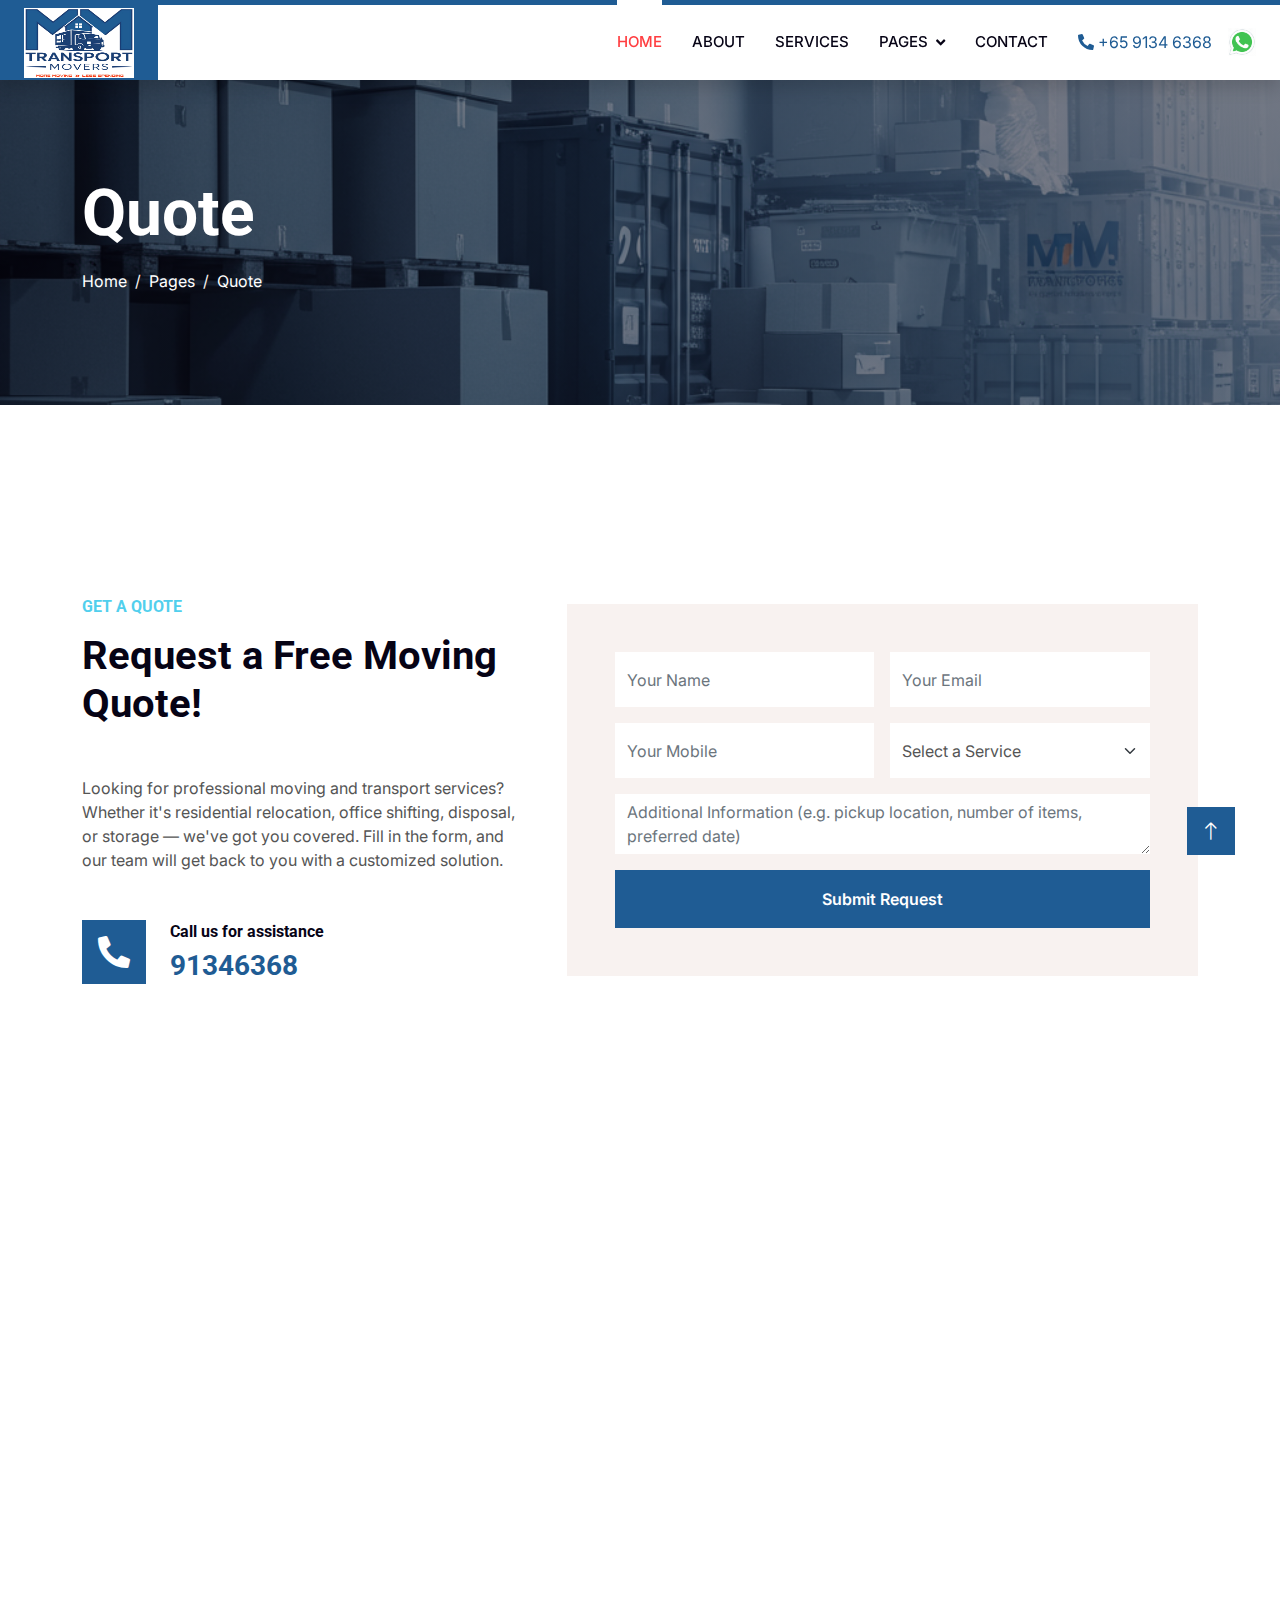
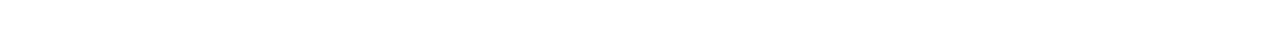
<file: MM-Transport-Movers/quote.html>
<!DOCTYPE html>
<html lang="en">

<head>
    <meta charset="utf-8">
    <title>MM Transport Movers Sevices </title>
    <meta content="width=device-width, initial-scale=1.0" name="viewport">
    <meta name="keywords" content="movers, transport, relocation, Singapore, MM Transport Movers, moving services, logistics, home moving">
<meta name="description" content="MM Transport Movers offers reliable and affordable residential and commercial relocation services across Singapore. Contact us today for a smooth moving experience.">

    <!-- Favicon -->
     <link href="img/Logo.jpg" rel="icon">

    <!-- Google Web Fonts -->
    <link rel="preconnect" href="https://fonts.googleapis.com">
    <link rel="preconnect" href="https://fonts.gstatic.com" crossorigin>
    <link href="https://fonts.googleapis.com/css2?family=Inter:wght@400;600&family=Roboto:wght@500;700&display=swap" rel="stylesheet">

    <!-- Icon Font Stylesheet -->
    <link href="https://cdnjs.cloudflare.com/ajax/libs/font-awesome/5.10.0/css/all.min.css" rel="stylesheet">
    <link href="https://cdn.jsdelivr.net/npm/bootstrap-icons@1.4.1/font/bootstrap-icons.css" rel="stylesheet">

    <!-- Libraries Stylesheet -->
    <link href="lib/animate/animate.min.css" rel="stylesheet">
    <link href="lib/owlcarousel/assets/owl.carousel.min.css" rel="stylesheet">

    <!-- Customized Bootstrap Stylesheet -->
    <link href="css/bootstrap.min.css" rel="stylesheet">

    <!-- Template Stylesheet -->
    <link href="css/style.css" rel="stylesheet">
</head>

<body>
    <!-- Spinner Start -->
    <div id="spinner" class="show bg-white position-fixed translate-middle w-100 vh-100 top-50 start-50 d-flex align-items-center justify-content-center">
        <div class="spinner-grow text-primary" style="width: 3rem; height: 3rem;" role="status">
            <span class="sr-only">Loading...</span>
        </div>
    </div>
    <!-- Spinner End -->

<!-- Navbar Start -->
<nav class="navbar navbar-expand-lg bg-white navbar-light shadow border-top border-5 border-primary sticky-top p-0">
    <!-- Logo -->
    <a href="index.html" class="navbar-brand bg-primary d-flex align-items-center px-3 px-lg-4">
        <img src="./img/Logo.jpg" height="70px" width="110px" alt="MM Transport Movers Logo">

    </a>

    <!-- Contact & WhatsApp (for mobile/tablet) -->
    <div class="d-flex d-lg-none align-items-center ms-auto me-2 gap-2">
        <!-- Call -->
        <a href="tel:+6591346368" class="text-decoration-none d-flex align-items-center">
            <i class="fas fa-phone-alt text-primary"></i>+65 9134 6368
        </a>

        <!-- WhatsApp -->
    <a href="https://wa.me/6591346368?text=Hi%20MM%20Transport%20Movers%2C%20I%20would%20like%20to%20inquire%20about%20your%20services." target="_blank">
            <img src="./img/whatsapp.gif" alt="WhatsApp" style="width: 28px; height: 28px;">
        </a>
        
    </div>

    <!-- Toggler -->
    <button type="button" class="navbar-toggler me-3" data-bs-toggle="collapse" data-bs-target="#navbarCollapse">
        <span class="navbar-toggler-icon"></span>
    </button>

    <!-- Main Menu -->
    <div class="collapse navbar-collapse" id="navbarCollapse">
        <div class="navbar-nav ms-auto p-4 p-lg-0">
            <a href="index.html" class="nav-item nav-link active">Home</a>
            <a href="about.html" class="nav-item nav-link">About</a>
            <a href="service.html" class="nav-item nav-link">Services</a>
            <div class="nav-item dropdown">
                <a href="#" class="nav-link dropdown-toggle" data-bs-toggle="dropdown">Pages</a>
                <div class="dropdown-menu fade-up m-0">
                    <a href="feature.html" class="dropdown-item">Features</a>
                    <a href="quote.html" class="dropdown-item">Free Quote</a>
                    <a href="team.html" class="dropdown-item">Why MM</a>
                    <a href="testimonial.html" class="dropdown-item">Testimonial</a>
                </div>
            </div>
            <a href="contact.html" class="nav-item nav-link">Contact</a>
        </div>

        <!-- Contact & WhatsApp (for desktop) -->
        <div class="d-none d-lg-flex align-items-center pe-4 gap-3">
            <!-- Call -->
            <a href="tel:+6591346368" class="text-decoration-none d-flex align-items-center">
                <i class="fas fa-phone-alt text-primary me-1"></i>
                <span class="fs-6">+65 9134 6368</span>
            </a>
            <!-- WhatsApp -->
            <a href="https://wa.me/6591346368?text=Hi%20MM%20Transport%20Movers%2C%20I%20would%20like%20to%20inquire%20about%20your%20services." target="_blank">
                    <img src="./img/whatsapp.gif" alt="WhatsApp" style="width: 28px; height: 28px;">
                </a>
        </div>
    </div>
</nav>
<!-- Navbar End -->

    <!-- Page Header Start -->
    <div class="container-fluid page-header py-5" style="margin-bottom: 6rem;">
        <div class="container py-5">
            <h1 class="display-3 text-white mb-3 animated slideInDown">Quote</h1>
            <nav aria-label="breadcrumb animated slideInDown">
                <ol class="breadcrumb">
                    <li class="breadcrumb-item"><a class="text-white" href="#">Home</a></li>
                    <li class="breadcrumb-item"><a class="text-white" href="#">Pages</a></li>
                    <li class="breadcrumb-item text-white active" aria-current="page">Quote</li>
                </ol>
            </nav>
        </div>
    </div>
    <!-- Page Header End -->


   <!-- Quote Start -->
<div class="container-xxl py-5" id="contact">
    <div class="container py-5">
        <div class="row g-5 align-items-center">
            <div class="col-lg-5 wow fadeInUp" data-wow-delay="0.1s">
                <h6 class="text-secondary text-uppercase mb-3">Get A Quote</h6>
                <h1 class="mb-5">Request a Free Moving Quote!</h1>
                <p class="mb-5">Looking for professional moving and transport services? Whether it's residential relocation, office shifting, disposal, or storage — we've got you covered. Fill in the form, and our team will get back to you with a customized solution.</p>
                <div class="d-flex align-items-center">
                    <i class="fas fa-phone-alt fa-2x flex-shrink-0 bg-primary p-3 text-white"></i>
                    <div class="ps-4">
                        <h6>Call us for assistance</h6>
                        <h3 class="text-primary m-0">91346368</h3>
                    </div>
                </div>
            </div>
            <div class="col-lg-7">
                <div class="bg-light text-center p-5 wow fadeIn" data-wow-delay="0.5s">
                    <form>
                        <div class="row g-3">
                            <div class="col-12 col-sm-6">
                                <input type="text" class="form-control border-0" placeholder="Your Name" style="height: 55px;">
                            </div>
                            <div class="col-12 col-sm-6">
                                <input type="email" class="form-control border-0" placeholder="Your Email" style="height: 55px;">
                            </div>
                            <div class="col-12 col-sm-6">
                                <input type="text" class="form-control border-0" placeholder="Your Mobile" style="height: 55px;">
                            </div>
                            <div class="col-12 col-sm-6">
                                <select class="form-select border-0" style="height: 55px;">
                                    <option selected>Select a Service</option>
                                    <option value="residential">🏠 Residential Moving</option>
                                    <option value="office">🏢 Office Relocation</option>
                                    <option value="disposal">🗑️ Disposal Services</option>
                                    <option value="storage">📦 Storage Solutions</option>
                                    <option value="manpower">👷 Manpower Services</option>
                                </select>
                            </div>
                            <div class="col-12">
                                <textarea class="form-control border-0" placeholder="Additional Information (e.g. pickup location, number of items, preferred date)"></textarea>
                            </div>
                            <div class="col-12">
                                <button class="btn btn-primary w-100 py-3" type="submit">Submit Request</button>
                            </div>
                        </div>
                    </form>
                </div>
            </div>
        </div>
    </div>
</div>
<!-- Quote End -->

   <!-- Footer Start -->
<div class="container-fluid bg-dark text-light footer pt-5 wow fadeIn" data-wow-delay="0.1s" style="margin-top: 6rem;">
    <div class="container py-5">
        <div class="row g-5">
          <!-- Address Section -->
            <div class="col-lg-4 col-md-6">
                <h4 class="text-light mb-4">Contact Info</h4>
                <p class="mb-2"><i class="fa fa-map-marker-alt me-3"></i>968 Hougang Avenue 9, #14-630, Singapore 530968</p>
                <p class="mb-2"><i class="fas fa-phone-alt me-3"></i>+65 913463680</p>
                <p class="mb-2"><i class="fa fa-envelope me-3"></i>mmtransportmoversservices@gmail.com</p>
                <div class="d-flex pt-2">
                    <a class="btn btn-outline-light btn-social" href="#"><i class="fab fa-twitter"></i></a>
                    <a class="btn btn-outline-light btn-social" href="#"><i class="fab fa-facebook-f"></i></a>
                    <a class="btn btn-outline-light btn-social" href="#"><i class="fab fa-youtube"></i></a>
                    <a class="btn btn-outline-light btn-social" href="#"><i class="fab fa-linkedin-in"></i></a>
                </div>
            </div>

            <!-- Services Section -->
            <div class="col-lg-4 col-md-6">
                <h4 class="text-light mb-4">Our Services</h4>
                <a class="btn btn-link" href="#">🏠 Residential Moving</a>
                <a class="btn btn-link" href="#">🏢 Office Relocation</a>
                <a class="btn btn-link" href="#">🗑️ Disposal Services</a>
                <a class="btn btn-link" href="#">📦 Storage Solutions</a>
                <a class="btn btn-link" href="#">👷 Manpower Services</a>
            </div>

            <!-- Quick Links Section -->
            

            <!-- Google Map Embed -->
            <div class="col-lg-4 col-md-6">
                <h4 class="text-light mb-4">Our Location</h4>
                <div class="position-relative" style="height: 200px;">
                    <iframe src="https://www.google.com/maps?q=968+Hougang+Avenue+9,+Singapore+530968&output=embed" 
                            width="100%" height="100%" frameborder="0" style="border:0;" allowfullscreen="" 
                            aria-hidden="false" tabindex="0"></iframe>
                </div>
            </div>
        </div>
    </div>

    <!-- Footer Bottom -->
      <div class="container">
        <div class="copyright">
            <div class="row">
                <div class="col-md-6 text-center text-md-start mb-3 mb-md-0">
                  <p class="mb-0 text-center text-white">&copy; <span id="year"></span> MM Transport Movers. All Rights Reserved.</p>
                                    <script>
                                    document.getElementById('year').textContent = new Date().getFullYear();
                                    </script>

                </div>
                
                <div class="col-md-6 text-center text-md-end">
                    Designed By <a class="border-bottom" href="https://ragunath-portfolio.vercel.app/">Ragunath Team's</a>
                </div>
            </div>
        </div>
    </div>
</div>
<!-- Footer End -->


    <!-- Back to Top -->
    <a href="#" class="btn btn-lg btn-primary btn-lg-square rounded-0 back-to-top"><i class="bi bi-arrow-up"></i></a>


    <!-- JavaScript Libraries -->
    <script src="https://code.jquery.com/jquery-3.4.1.min.js"></script>
    <script src="https://cdn.jsdelivr.net/npm/bootstrap@5.0.0/dist/js/bootstrap.bundle.min.js"></script>
    <script src="lib/wow/wow.min.js"></script>
    <script src="lib/easing/easing.min.js"></script>
    <script src="lib/waypoints/waypoints.min.js"></script>
    <script src="lib/counterup/counterup.min.js"></script>
    <script src="lib/owlcarousel/owl.carousel.min.js"></script>

    <!-- Template Javascript -->
    <script src="js/main.js"></script>
</body>

</html>
</file>
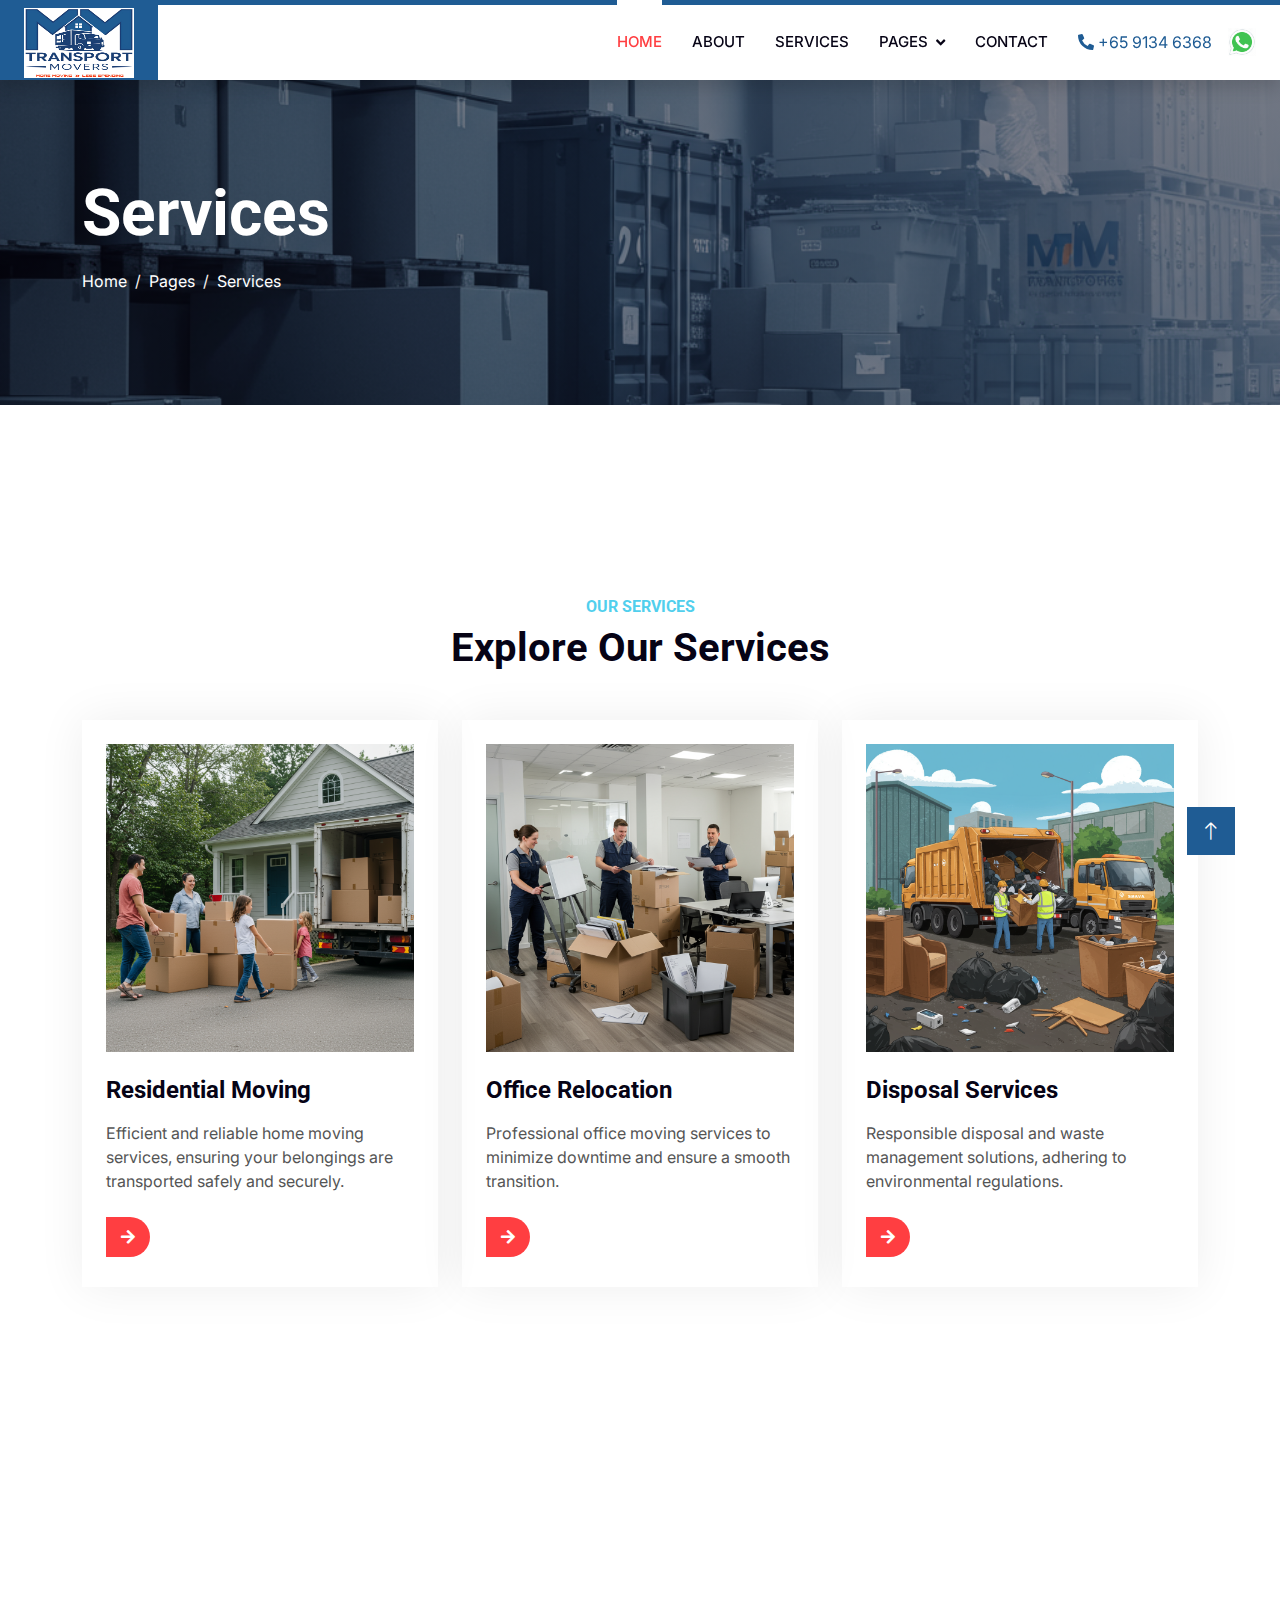
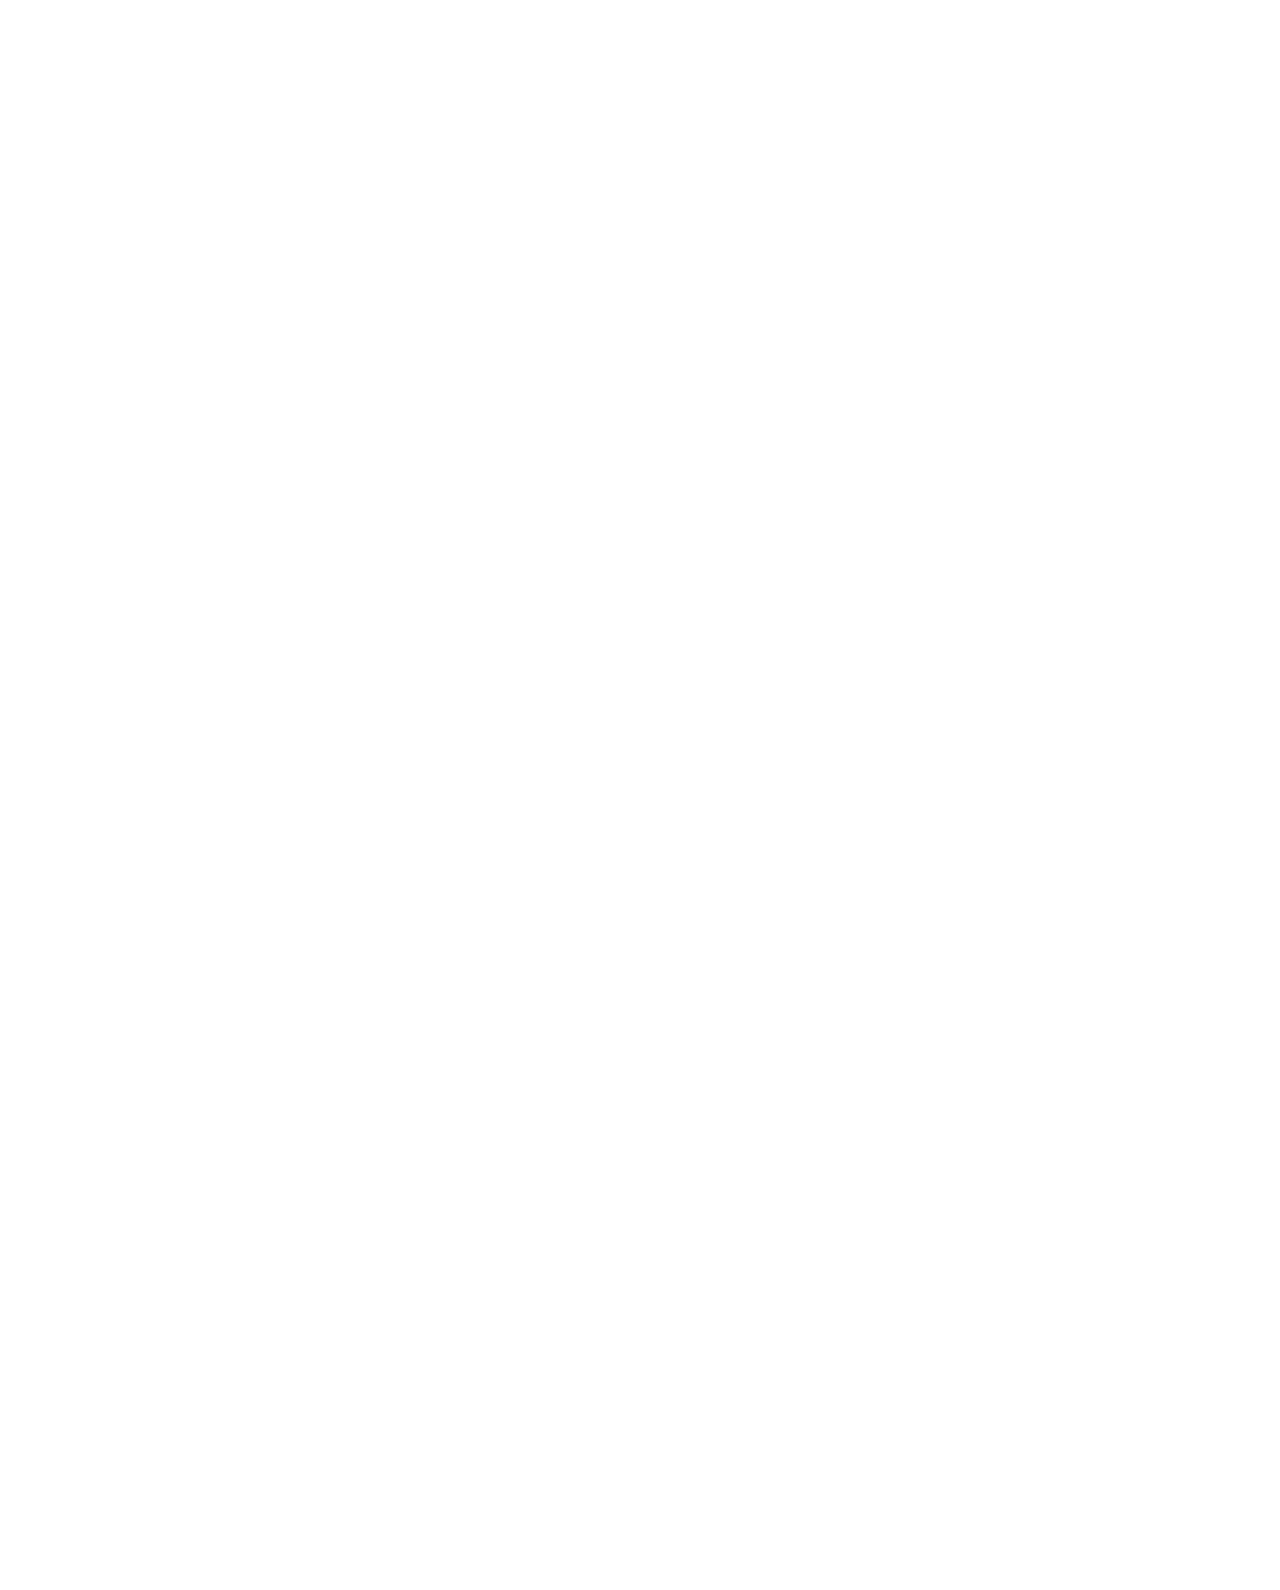
<file: MM-Transport-Movers/service.html>
<!DOCTYPE html>
<html lang="en">

<head>
    <meta charset="utf-8">
    <title>MM Transport Movers Sevices </title>
    <meta content="width=device-width, initial-scale=1.0" name="viewport">
    <meta name="keywords" content="movers, transport, relocation, Singapore, MM Transport Movers, moving services, logistics, home moving">
<meta name="description" content="MM Transport Movers offers reliable and affordable residential and commercial relocation services across Singapore. Contact us today for a smooth moving experience.">

    <!-- Favicon -->
     <link href="img/Logo.jpg" rel="icon">

    <!-- Google Web Fonts -->
    <link rel="preconnect" href="https://fonts.googleapis.com">
    <link rel="preconnect" href="https://fonts.gstatic.com" crossorigin>
    <link href="https://fonts.googleapis.com/css2?family=Inter:wght@400;600&family=Roboto:wght@500;700&display=swap" rel="stylesheet">

    <!-- Icon Font Stylesheet -->
    <link href="https://cdnjs.cloudflare.com/ajax/libs/font-awesome/5.10.0/css/all.min.css" rel="stylesheet">
    <link href="https://cdn.jsdelivr.net/npm/bootstrap-icons@1.4.1/font/bootstrap-icons.css" rel="stylesheet">

    <!-- Libraries Stylesheet -->
    <link href="lib/animate/animate.min.css" rel="stylesheet">
    <link href="lib/owlcarousel/assets/owl.carousel.min.css" rel="stylesheet">

    <!-- Customized Bootstrap Stylesheet -->
    <link href="css/bootstrap.min.css" rel="stylesheet">

    <!-- Template Stylesheet -->
    <link href="css/style.css" rel="stylesheet">
</head>

<body>
    <!-- Spinner Start -->
    <div id="spinner" class="show bg-white position-fixed translate-middle w-100 vh-100 top-50 start-50 d-flex align-items-center justify-content-center">
        <div class="spinner-grow text-primary" style="width: 3rem; height: 3rem;" role="status">
            <span class="sr-only">Loading...</span>
        </div>
    </div>
    <!-- Spinner End -->


<!-- Navbar Start -->
<nav class="navbar navbar-expand-lg bg-white navbar-light shadow border-top border-5 border-primary sticky-top p-0">
    <!-- Logo -->
    <a href="index.html" class="navbar-brand bg-primary d-flex align-items-center px-3 px-lg-4">
        <img src="./img/Logo.jpg" height="70px" width="110px" alt="MM Transport Movers Logo">

    </a>

    <!-- Contact & WhatsApp (for mobile/tablet) -->
    <div class="d-flex d-lg-none align-items-center ms-auto me-2 gap-2">
        <!-- Call -->
        <a href="tel:+6591346368" class="text-decoration-none d-flex align-items-center">
            <i class="fas fa-phone-alt text-primary"></i>+65 9134 6368
        </a>

        <!-- WhatsApp -->
    <a href="https://wa.me/6591346368?text=Hi%20MM%20Transport%20Movers%2C%20I%20would%20like%20to%20inquire%20about%20your%20services." target="_blank">
            <img src="./img/whatsapp.gif" alt="WhatsApp" style="width: 28px; height: 28px;">
        </a>
        
    </div>

    <!-- Toggler -->
    <button type="button" class="navbar-toggler me-3" data-bs-toggle="collapse" data-bs-target="#navbarCollapse">
        <span class="navbar-toggler-icon"></span>
    </button>

    <!-- Main Menu -->
    <div class="collapse navbar-collapse" id="navbarCollapse">
        <div class="navbar-nav ms-auto p-4 p-lg-0">
            <a href="index.html" class="nav-item nav-link active">Home</a>
            <a href="about.html" class="nav-item nav-link">About</a>
            <a href="service.html" class="nav-item nav-link">Services</a>
            <div class="nav-item dropdown">
                <a href="#" class="nav-link dropdown-toggle" data-bs-toggle="dropdown">Pages</a>
                <div class="dropdown-menu fade-up m-0">
                    <a href="feature.html" class="dropdown-item">Features</a>
                    <a href="quote.html" class="dropdown-item">Free Quote</a>
                    <a href="team.html" class="dropdown-item">Why MM</a>
                    <a href="testimonial.html" class="dropdown-item">Testimonial</a>
                </div>
            </div>
            <a href="contact.html" class="nav-item nav-link">Contact</a>
        </div>

        <!-- Contact & WhatsApp (for desktop) -->
        <div class="d-none d-lg-flex align-items-center pe-4 gap-3">
            <!-- Call -->
            <a href="tel:+6591346368" class="text-decoration-none d-flex align-items-center">
                <i class="fas fa-phone-alt text-primary me-1"></i>
                <span class="fs-6">+65 9134 6368</span>
            </a>
            <!-- WhatsApp -->
            <a href="https://wa.me/6591346368?text=Hi%20MM%20Transport%20Movers%2C%20I%20would%20like%20to%20inquire%20about%20your%20services." target="_blank">
                    <img src="./img/whatsapp.gif" alt="WhatsApp" style="width: 28px; height: 28px;">
                </a>
        </div>
    </div>
</nav>
<!-- Navbar End -->


    <!-- Page Header Start -->
    <div class="container-fluid page-header py-5" style="margin-bottom: 6rem;">
        <div class="container py-5">
            <h1 class="display-3 text-white mb-3 animated slideInDown">Services</h1>
            <nav aria-label="breadcrumb animated slideInDown">
                <ol class="breadcrumb">
                    <li class="breadcrumb-item"><a class="text-white" href="#">Home</a></li>
                    <li class="breadcrumb-item"><a class="text-white" href="#">Pages</a></li>
                    <li class="breadcrumb-item text-white active" aria-current="page">Services</li>
                </ol>
            </nav>
        </div>
    </div>
    <!-- Page Header End -->

<!-- Service Start -->
<div class="container-xxl py-5" id="services">
  <div class="container py-5">
    <div class="text-center wow fadeInUp" data-wow-delay="0.1s">
      <h6 class="text-secondary text-uppercase">Our Services</h6>
      <h1 class="mb-5">Explore Our Services</h1>
    </div>
    <div class="row g-4">
      <!-- Residential Moving -->
      <div class="col-md-6 col-lg-4 wow fadeInUp" data-wow-delay="0.3s">
        <div class="service-item p-4">
          <div class="overflow-hidden mb-4">
            <img class="img-fluid" src="img/residential_moving_image.png" alt="Residential Moving">
          </div>
          <h4 class="mb-3">Residential Moving</h4>
          <p>Efficient and reliable home moving services, ensuring your belongings are transported safely and securely.</p>
          <a href="#" class="btn-slide mt-2" data-bs-toggle="modal" data-bs-target="#serviceModal" data-service="Residential Moving">
            <i class="fa fa-arrow-right"></i><span>Read More</span>
          </a>
        </div>
      </div>
      <!-- Office Relocation -->
      <div class="col-md-6 col-lg-4 wow fadeInUp" data-wow-delay="0.5s">
        <div class="service-item p-4">
          <div class="overflow-hidden mb-4">
            <img class="img-fluid" src="img/office_relocation_image.png" alt="Office Relocation">
          </div>
          <h4 class="mb-3">Office Relocation</h4>
          <p>Professional office moving services to minimize downtime and ensure a smooth transition.</p>
          <a href="#" class="btn-slide mt-2" data-bs-toggle="modal" data-bs-target="#serviceModal" data-service="Office Relocation">
            <i class="fa fa-arrow-right"></i><span>Read More</span>
          </a>
        </div>
      </div>
      <!-- Disposal Services -->
      <div class="col-md-6 col-lg-4 wow fadeInUp" data-wow-delay="0.7s">
        <div class="service-item p-4">
          <div class="overflow-hidden mb-4">
            <img class="img-fluid" src="img/disposal_services_image.png" alt="Disposal Services">
          </div>
          <h4 class="mb-3">Disposal Services</h4>
          <p>Responsible disposal and waste management solutions, adhering to environmental regulations.</p>
          <a href="#" class="btn-slide mt-2" data-bs-toggle="modal" data-bs-target="#serviceModal" data-service="Disposal Services">
            <i class="fa fa-arrow-right"></i><span>Read More</span>
          </a>
        </div>
      </div>
      <!-- Storage Solutions -->
      <div class="col-md-6 col-lg-4 wow fadeInUp" data-wow-delay="0.3s">
        <div class="service-item p-4">
          <div class="overflow-hidden mb-4">
            <img class="img-fluid" src="img/storage.png" alt="Storage Solutions">
          </div>
          <h4 class="mb-3">Storage Solutions</h4>
          <p>Secure and flexible storage options for short-term or long-term needs.</p>
          <a href="#" class="btn-slide mt-2" data-bs-toggle="modal" data-bs-target="#serviceModal" data-service="Storage Solutions">
            <i class="fa fa-arrow-right"></i><span>Read More</span>
          </a>
        </div>
      </div>
      <!-- Manpower Services -->
      <div class="col-md-6 col-lg-4 wow fadeInUp" data-wow-delay="0.5s">
        <div class="service-item p-4">
          <div class="overflow-hidden mb-4">
            <img class="img-fluid" src="img/manpower_services_image.png" alt="Manpower Services">
          </div>
          <h4 class="mb-3">Manpower Services</h4>
          <p>Skilled manpower for packing, loading, and unloading to support your operations.</p>
          <a href="#" class="btn-slide mt-2" data-bs-toggle="modal" data-bs-target="#serviceModal" data-service="Manpower Services">
            <i class="fa fa-arrow-right"></i><span>Read More</span>
          </a>
        </div>
      </div>
    </div>
  </div>
</div>
<!-- Service End -->

<!-- Service Detail Modal -->
<div class="modal fade" id="serviceModal" tabindex="-1" aria-labelledby="serviceModalLabel" aria-hidden="true">
  <div class="modal-dialog modal-lg animate__animated" id="serviceDialog">
    <div class="modal-content">
      <div class="modal-header">
        <h5 class="modal-title" id="serviceModalLabel">Service Details</h5>
        <button type="button" class="btn-close" data-bs-dismiss="modal" aria-label="Close"></button>
      </div>
      <div class="modal-body" id="serviceModalBody">
        <!-- Dynamic content goes here -->
      </div>
      <div class="modal-footer">
        <button type="button" class="btn btn-secondary" data-bs-dismiss="modal">Close</button>
      </div>
    </div>
  </div>
</div>

<!-- Populate Modal & Animation Script -->
<script>
  const serviceDetails = {
"Residential Moving": `
  <h4 class="mb-4">Residential Moving Options</h4>
  <div class="row g-3">
    <div class="col-6">
      <div class="d-flex align-items-start">
        <i class="fas fa-building fa-2x text-warning me-3"></i>
        <div>
          <h6 class="mb-1">HDB Flat</h6>
          <small>Comprehensive service from packing to unpacking in all HDB flat types.</small>
        </div>
      </div>
    </div>
    <div class="col-6">
      <div class="d-flex align-items-start">
        <i class="fas fa-city fa-2x text-info me-3"></i>
        <div>
          <h6 class="mb-1">Condominium Flat</h6>
          <small>Specialized handling for high-rise condos, including lift bookings.</small>
        </div>
      </div>
    </div>
    <div class="col-6">
      <div class="d-flex align-items-start">
        <i class="fas fa-home fa-2x text-success me-3"></i>
        <div>
          <h6 class="mb-1">Landed House</h6>
          <small>Robust transport solutions for larger homes with garden equipment.</small>
        </div>
      </div>
    </div>
    <div class="col-6">
      <div class="d-flex align-items-start">
        <i class="fas fa-store fa-2x text-danger me-3"></i>
        <div>
          <h6 class="mb-1">Shop House</h6>
          <small>Tailored logistics for shop-house layouts, preserving your inventory safely.</small>
        </div>
      </div>
    </div>
  </div>
  <p class="mt-4">We ensure full insurance coverage and a personal moving coordinator for every residential project.</p>
`,

    
    "Office Relocation": `
      <h4 class="mb-4">Office Relocation Services</h4>
      <div class="row g-3">
        <div class="col-6 d-flex align-items-start">
          <i class="fas fa-search fa-2x text-primary me-3"></i>
          <div>
            <h6 class="mb-1">Assessment & Planning</h6>
            <small>Detailed on-site survey and relocation blueprint.</small>
          </div>
        </div>
        <div class="col-6 d-flex align-items-start">
          <i class="fas fa-box-open fa-2x text-warning me-3"></i>
          <div>
            <h6 class="mb-1">Custom Packing</h6>
            <small>Branded crates and labels for office assets.</small>
          </div>
        </div>
        <div class="col-6 d-flex align-items-start">
          <i class="fas fa-desktop fa-2x text-info me-3"></i>
          <div>
            <h6 class="mb-1">IT Handling</h6>
            <small>Secure disconnection, transport & re-installation.</small>
          </div>
        </div>
        <div class="col-6 d-flex align-items-start">
          <i class="fas fa-broom fa-2x text-success me-3"></i>
          <div>
            <h6 class="mb-1">Cleanup & Setup</h6>
            <small>Post-move cleanup and ergonomic workstation setup.</small>
          </div>
        </div>
      </div>
    `,
    "Disposal Services": `
      <h4 class="mb-4">Disposal & Waste Management</h4>
      <div class="row g-3">
        <div class="col-6 d-flex align-items-start">
          <i class="fas fa-radiation-alt fa-2x text-danger me-3"></i>
          <div>
            <h6 class="mb-1">Hazardous Waste</h6>
            <small>Safe disposal of chemicals and bio-hazard materials.</small>
          </div>
        </div>
        <div class="col-6 d-flex align-items-start">
          <i class="fas fa-recycle fa-2x text-success me-3"></i>
          <div>
            <h6 class="mb-1">E-Waste Recycling</h6>
            <small>Environmentally friendly recycling for electronic waste.</small>
          </div>
        </div>
        <div class="col-6 d-flex align-items-start">
          <i class="fas fa-dumpster-fire fa-2x text-warning me-3"></i>
          <div>
            <h6 class="mb-1">Bulk Item Disposal</h6>
            <small>Efficient removal and disposal of large unwanted items.</small>
          </div>
        </div>
        <div class="col-6 d-flex align-items-start">
          <i class="fas fa-file-alt fa-2x text-info me-3"></i>
          <div>
            <h6 class="mb-1">Document Shredding</h6>
            <small>Secure shredding and disposal of confidential documents.</small>
          </div>
        </div>
      </div>
    `,
    "Storage Solutions": `
      <h4 class="mb-4">Storage Solutions</h4>
      <div class="row g-3">
        <div class="col-6 d-flex align-items-start">
          <i class="fas fa-clock fa-2x text-primary me-3"></i>
          <div>
            <h6 class="mb-1">Short-Term Storage</h6>
            <small>Flexible daily or weekly storage plans.</small>
          </div>
        </div>
        <div class="col-6 d-flex align-items-start">
          <i class="fas fa-calendar-alt fa-2x text-warning me-3"></i>
          <div>
            <h6 class="mb-1">Long-Term Storage</h6>
            <small>Affordable monthly or yearly storage packages.</small>
          </div>
        </div>
        <div class="col-6 d-flex align-items-start">
          <i class="fas fa-snowflake fa-2x text-info me-3"></i>
          <div>
            <h6 class="mb-1">Climate-Controlled Units</h6>
            <small>Temperature and humidity regulated storage spaces.</small>
          </div>
        </div>
        <div class="col-6 d-flex align-items-start">
          <i class="fas fa-shield-alt fa-2x text-success me-3"></i>
          <div>
            <h6 class="mb-1">24/7 Security Monitoring</h6>
            <small>Round-the-clock surveillance and access control.</small>
          </div>
        </div>
      </div>
    `,
    "Manpower Services": `
      <h4 class="mb-4">Manpower Services</h4>
      <div class="row g-3">
        <div class="col-6 d-flex align-items-start">
          <i class="fas fa-box fa-2x text-primary me-3"></i>
          <div>
            <h6 class="mb-1">Packing & Crating</h6>
            <small>Professional packing for fragile and valuable items.</small>
          </div>
        </div>
        <div class="col-6 d-flex align-items-start">
          <i class="fas fa-truck-loading fa-2x text-warning me-3"></i>
          <div>
            <h6 class="mb-1">Loading & Unloading</h6>
            <small>Safe and efficient handling of all cargo sizes.</small>
          </div>
        </div>
        <div class="col-6 d-flex align-items-start">
          <i class="fas fa-tools fa-2x text-success me-3"></i>
          <div>
            <h6 class="mb-1">Assembly & Disassembly</h6>
            <small>Expert furniture and equipment setup and teardown.</small>
          </div>
        </div>
        <div class="col-6 d-flex align-items-start">
          <i class="fas fa-hands-helping fa-2x text-info me-3"></i>
          <div>
            <h6 class="mb-1">Event Helpers</h6>
            <small>On-demand staff support for corporate and private events.</small>
          </div>
        </div>
      </div>
    `
  };

  const serviceModal = document.getElementById('serviceModal');
  serviceModal.addEventListener('show.bs.modal', event => {
    const button = event.relatedTarget;
    const service = button.getAttribute('data-service');
    const modalTitle = serviceModal.querySelector('.modal-title');
    const modalBody = document.getElementById('serviceModalBody');
    modalTitle.textContent = service;
    modalBody.innerHTML = serviceDetails[service] || '<p>Details coming soon.</p>';

    // Add entry animation
    const dialog = document.getElementById('serviceDialog');
    dialog.classList.remove('animate__fadeIn');
    void dialog.offsetWidth; // trigger reflow
    dialog.classList.add('animate__fadeIn');
  });
</script>

 
  


      <!-- Testimonial Start -->
   <div class="container-xxl py-5 wow fadeInUp" data-wow-delay="0.1s">
    <div class="container py-5">
        <div class="text-center">
            <h6 class="text-secondary text-uppercase">Testimonial</h6>
            <h1 class="mb-0">What Our Clients Say!</h1>
        </div>
        <div class="owl-carousel testimonial-carousel wow fadeInUp" data-wow-delay="0.1s">
            <div class="testimonial-item p-4 my-5">
                <i class="fa fa-quote-right fa-3x text-light position-absolute top-0 end-0 mt-n3 me-4"></i>
                <div class="d-flex align-items-end mb-4">
                    <img class="img-fluid flex-shrink-0" src="img/testimonial-1.jpg" style="width: 80px; height: 80px;">
                    <div class="ms-4">
                        <h5 class="mb-1">Rahul Verma</h5>
                        <p class="m-0">E-commerce Manager</p>
                    </div>
                </div>
                <p class="mb-0">MM Transport Movers have been our logistics partner for over a year. Their timely deliveries and professional handling of goods are top-notch. Highly recommended for any growing business.</p>
            </div>
            <div class="testimonial-item p-4 my-5">
                <i class="fa fa-quote-right fa-3x text-light position-absolute top-0 end-0 mt-n3 me-4"></i>
                <div class="d-flex align-items-end mb-4">
                    <img class="img-fluid flex-shrink-0" src="img/testimonial-2.jpg" style="width: 80px; height: 80px;">
                    <div class="ms-4">
                        <h5 class="mb-1">Sangeetha Iyer</h5>
                        <p class="m-0">Business Owner</p>
                    </div>
                </div>
                <p class="mb-0">Moving our office was stress-free thanks to MM Transport Movers. Their team was punctual, careful, and extremely professional. Great service from start to finish!</p>
            </div>
            <div class="testimonial-item p-4 my-5">
                <i class="fa fa-quote-right fa-3x text-light position-absolute top-0 end-0 mt-n3 me-4"></i>
                <div class="d-flex align-items-end mb-4">
                    <img class="img-fluid flex-shrink-0" src="img/testimonial-3.jpg" style="width: 80px; height: 80px;">
                    <div class="ms-4">
                        <h5 class="mb-1">Arjun Desai</h5>
                        <p class="m-0">Operations Head</p>
                    </div>
                </div>
                <p class="mb-0">We’ve been using MM Transport for bulk shipments across South India. Their fleet is reliable and their tracking system ensures peace of mind every time. Keep up the good work!</p>
            </div>
            <div class="testimonial-item p-4 my-5">
                <i class="fa fa-quote-right fa-3x text-light position-absolute top-0 end-0 mt-n3 me-4"></i>
                <div class="d-flex align-items-end mb-4">
                    <img class="img-fluid flex-shrink-0" src="img/testimonial-4.jpg" style="width: 80px; height: 80px;">
                    <div class="ms-4">
                        <h5 class="mb-1">Nikita Sharma</h5>
                        <p class="m-0">Interior Designer</p>
                    </div>
                </div>
                <p class="mb-0">MM Movers helped me deliver fragile furniture across states. Their care and packaging ensured everything arrived in perfect condition. Truly dependable logistics service.</p>
            </div>
        </div>
    </div>
</div>

    <!-- Testimonial End -->

  <!-- Footer Start -->
<div class="container-fluid bg-dark text-light footer pt-5 wow fadeIn" data-wow-delay="0.1s" style="margin-top: 6rem;">
    <div class="container py-5">
        <div class="row g-5">
          <!-- Address Section -->
            <div class="col-lg-4 col-md-6">
                <h4 class="text-light mb-4">Contact Info</h4>
                <p class="mb-2"><i class="fa fa-map-marker-alt me-3"></i>968 Hougang Avenue 9, #14-630, Singapore 530968</p>
                <p class="mb-2"><i class="fas fa-phone-alt me-3"></i>+65 913463680</p>
                <p class="mb-2"><i class="fa fa-envelope me-3"></i>mmtransportmoversservices@gmail.com</p>
                <div class="d-flex pt-2">
                    <a class="btn btn-outline-light btn-social" href="#"><i class="fab fa-twitter"></i></a>
                    <a class="btn btn-outline-light btn-social" href="#"><i class="fab fa-facebook-f"></i></a>
                    <a class="btn btn-outline-light btn-social" href="#"><i class="fab fa-youtube"></i></a>
                    <a class="btn btn-outline-light btn-social" href="#"><i class="fab fa-linkedin-in"></i></a>
                </div>
            </div>

            <!-- Services Section -->
            <div class="col-lg-4 col-md-6">
                <h4 class="text-light mb-4">Our Services</h4>
                <a class="btn btn-link" href="#">🏠 Residential Moving</a>
                <a class="btn btn-link" href="#">🏢 Office Relocation</a>
                <a class="btn btn-link" href="#">🗑️ Disposal Services</a>
                <a class="btn btn-link" href="#">📦 Storage Solutions</a>
                <a class="btn btn-link" href="#">👷 Manpower Services</a>
            </div>

            <!-- Quick Links Section -->
            

            <!-- Google Map Embed -->
            <div class="col-lg-4 col-md-6">
                <h4 class="text-light mb-4">Our Location</h4>
                <div class="position-relative" style="height: 200px;">
                    <iframe src="https://www.google.com/maps?q=968+Hougang+Avenue+9,+Singapore+530968&output=embed" 
                            width="100%" height="100%" frameborder="0" style="border:0;" allowfullscreen="" 
                            aria-hidden="false" tabindex="0"></iframe>
                </div>
            </div>
        </div>
    </div>

    <!-- Footer Bottom -->
      <div class="container">
        <div class="copyright">
            <div class="row">
                <div class="col-md-6 text-center text-md-start mb-3 mb-md-0">
                  <p class="mb-0 text-center text-white">&copy; <span id="year"></span> MM Transport Movers. All Rights Reserved.</p>
                                    <script>
                                    document.getElementById('year').textContent = new Date().getFullYear();
                                    </script>

                </div>
                
                
            </div>
        </div>
    </div>
</div>
<!-- Footer End -->

    <!-- Back to Top -->
    <a href="#" class="btn btn-lg btn-primary btn-lg-square rounded-0 back-to-top"><i class="bi bi-arrow-up"></i></a>


    <!-- JavaScript Libraries -->
    <script src="https://code.jquery.com/jquery-3.4.1.min.js"></script>
    <script src="https://cdn.jsdelivr.net/npm/bootstrap@5.0.0/dist/js/bootstrap.bundle.min.js"></script>
    <script src="lib/wow/wow.min.js"></script>
    <script src="lib/easing/easing.min.js"></script>
    <script src="lib/waypoints/waypoints.min.js"></script>
    <script src="lib/counterup/counterup.min.js"></script>
    <script src="lib/owlcarousel/owl.carousel.min.js"></script>

    <!-- Template Javascript -->
    <script src="js/main.js"></script>
</body>

</html>
</file>
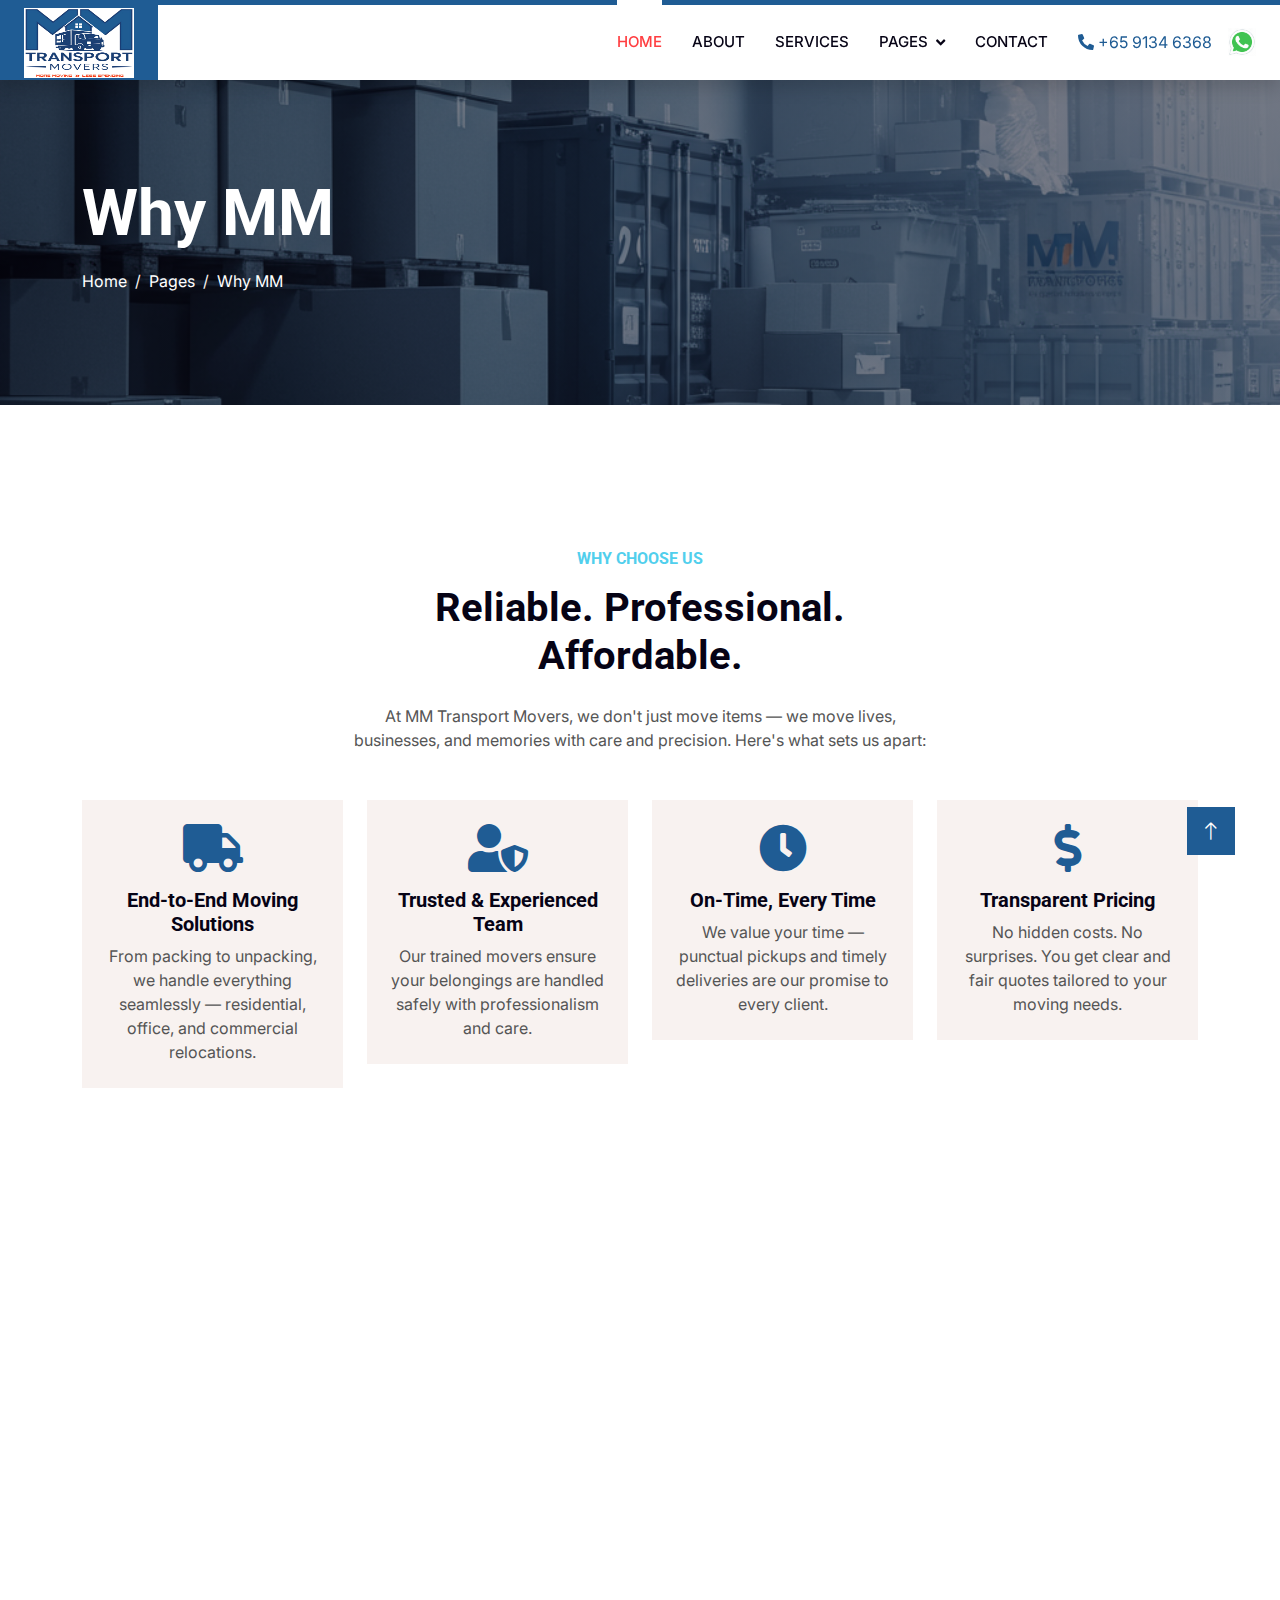
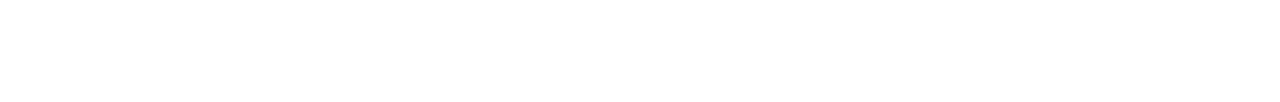
<file: MM-Transport-Movers/team.html>
<!DOCTYPE html>
<html lang="en">

<head>
    <meta charset="utf-8">
    <title>MM Transport Movers Sevices </title>
    <meta content="width=device-width, initial-scale=1.0" name="viewport">
    <meta name="keywords" content="movers, transport, relocation, Singapore, MM Transport Movers, moving services, logistics, home moving">
<meta name="description" content="MM Transport Movers offers reliable and affordable residential and commercial relocation services across Singapore. Contact us today for a smooth moving experience.">

    <!-- Favicon -->
     <link href="img/Logo.jpg" rel="icon">

    <!-- Google Web Fonts -->
    <link rel="preconnect" href="https://fonts.googleapis.com">
    <link rel="preconnect" href="https://fonts.gstatic.com" crossorigin>
    <link href="https://fonts.googleapis.com/css2?family=Inter:wght@400;600&family=Roboto:wght@500;700&display=swap" rel="stylesheet">

    <!-- Icon Font Stylesheet -->
    <link href="https://cdnjs.cloudflare.com/ajax/libs/font-awesome/5.10.0/css/all.min.css" rel="stylesheet">
    <link href="https://cdn.jsdelivr.net/npm/bootstrap-icons@1.4.1/font/bootstrap-icons.css" rel="stylesheet">

    <!-- Libraries Stylesheet -->
    <link href="lib/animate/animate.min.css" rel="stylesheet">
    <link href="lib/owlcarousel/assets/owl.carousel.min.css" rel="stylesheet">

    <!-- Customized Bootstrap Stylesheet -->
    <link href="css/bootstrap.min.css" rel="stylesheet">

    <!-- Template Stylesheet -->
    <link href="css/style.css" rel="stylesheet">
</head>

<body>
    <!-- Spinner Start -->
    <div id="spinner" class="show bg-white position-fixed translate-middle w-100 vh-100 top-50 start-50 d-flex align-items-center justify-content-center">
        <div class="spinner-grow text-primary" style="width: 3rem; height: 3rem;" role="status">
            <span class="sr-only">Loading...</span>
        </div>
    </div>
    <!-- Spinner End -->


<!-- Navbar Start -->
<nav class="navbar navbar-expand-lg bg-white navbar-light shadow border-top border-5 border-primary sticky-top p-0">
    <!-- Logo -->
    <a href="index.html" class="navbar-brand bg-primary d-flex align-items-center px-3 px-lg-4">
        <img src="./img/Logo.jpg" height="70px" width="110px" alt="MM Transport Movers Logo">

    </a>

    <!-- Contact & WhatsApp (for mobile/tablet) -->
    <div class="d-flex d-lg-none align-items-center ms-auto me-2 gap-2">
        <!-- Call -->
        <a href="tel:+6591346368" class="text-decoration-none d-flex align-items-center">
            <i class="fas fa-phone-alt text-primary"></i>+65 9134 6368
        </a>

        <!-- WhatsApp -->
    <a href="https://wa.me/6591346368?text=Hi%20MM%20Transport%20Movers%2C%20I%20would%20like%20to%20inquire%20about%20your%20services." target="_blank">
            <img src="./img/whatsapp.gif" alt="WhatsApp" style="width: 28px; height: 28px;">
        </a>
        
    </div>

    <!-- Toggler -->
    <button type="button" class="navbar-toggler me-3" data-bs-toggle="collapse" data-bs-target="#navbarCollapse">
        <span class="navbar-toggler-icon"></span>
    </button>

    <!-- Main Menu -->
    <div class="collapse navbar-collapse" id="navbarCollapse">
        <div class="navbar-nav ms-auto p-4 p-lg-0">
            <a href="index.html" class="nav-item nav-link active">Home</a>
            <a href="about.html" class="nav-item nav-link">About</a>
            <a href="service.html" class="nav-item nav-link">Services</a>
            <div class="nav-item dropdown">
                <a href="#" class="nav-link dropdown-toggle" data-bs-toggle="dropdown">Pages</a>
                <div class="dropdown-menu fade-up m-0">
                    <a href="feature.html" class="dropdown-item">Features</a>
                    <a href="quote.html" class="dropdown-item">Free Quote</a>
                    <a href="team.html" class="dropdown-item">Why MM</a>
                    <a href="testimonial.html" class="dropdown-item">Testimonial</a>
                </div>
            </div>
            <a href="contact.html" class="nav-item nav-link">Contact</a>
        </div>

        <!-- Contact & WhatsApp (for desktop) -->
        <div class="d-none d-lg-flex align-items-center pe-4 gap-3">
            <!-- Call -->
            <a href="tel:+6591346368" class="text-decoration-none d-flex align-items-center">
                <i class="fas fa-phone-alt text-primary me-1"></i>
                <span class="fs-6">+65 9134 6368</span>
            </a>
            <!-- WhatsApp -->
            <a href="https://wa.me/6591346368?text=Hi%20MM%20Transport%20Movers%2C%20I%20would%20like%20to%20inquire%20about%20your%20services." target="_blank">
                    <img src="./img/whatsapp.gif" alt="WhatsApp" style="width: 28px; height: 28px;">
                </a>
        </div>
    </div>
</nav>
<!-- Navbar End -->


    <!-- Page Header Start -->
    <div class="container-fluid page-header py-5" style="margin-bottom: 6rem;">
        <div class="container py-5">
            <h1 class="display-3 text-white mb-3 animated slideInDown">Why MM</h1>
            <nav aria-label="breadcrumb animated slideInDown">
                <ol class="breadcrumb">
                    <li class="breadcrumb-item"><a class="text-white" href="#">Home</a></li>
                    <li class="breadcrumb-item"><a class="text-white" href="#">Pages</a></li>
                    <li class="breadcrumb-item text-white active" aria-current="page">Why MM</li>
                </ol>
            </nav>
        </div>
    </div>
    <!-- Page Header End -->


  <!-- Why Us Start -->
<div class="container-xxl py-5" id="why-us">
    <div class="container">
        <div class="text-center mx-auto mb-5 wow fadeInUp" data-wow-delay="0.1s" style="max-width: 600px;">
            <h6 class="text-secondary text-uppercase mb-3">Why Choose Us</h6>
            <h1 class="mb-4">Reliable. Professional. Affordable.</h1>
            <p>At MM Transport Movers, we don't just move items — we move lives, businesses, and memories with care and precision. Here's what sets us apart:</p>
        </div>
        <div class="row g-4">
            <!-- Feature 1 -->
            <div class="col-lg-3 col-md-6 wow fadeInUp" data-wow-delay="0.2s">
                <div class="bg-light rounded text-center p-4">
                    <i class="fas fa-truck fa-3x text-primary mb-3"></i>
                    <h5>End-to-End Moving Solutions</h5>
                    <p class="mb-0">From packing to unpacking, we handle everything seamlessly — residential, office, and commercial relocations.</p>
                </div>
            </div>
            <!-- Feature 2 -->
            <div class="col-lg-3 col-md-6 wow fadeInUp" data-wow-delay="0.3s">
                <div class="bg-light rounded text-center p-4">
                    <i class="fas fa-user-shield fa-3x text-primary mb-3"></i>
                    <h5>Trusted & Experienced Team</h5>
                    <p class="mb-0">Our trained movers ensure your belongings are handled safely with professionalism and care.</p>
                </div>
            </div>
            <!-- Feature 3 -->
            <div class="col-lg-3 col-md-6 wow fadeInUp" data-wow-delay="0.4s">
                <div class="bg-light rounded text-center p-4">
                    <i class="fas fa-clock fa-3x text-primary mb-3"></i>
                    <h5>On-Time, Every Time</h5>
                    <p class="mb-0">We value your time — punctual pickups and timely deliveries are our promise to every client.</p>
                </div>
            </div>
            <!-- Feature 4 -->
            <div class="col-lg-3 col-md-6 wow fadeInUp" data-wow-delay="0.5s">
                <div class="bg-light rounded text-center p-4">
                    <i class="fas fa-dollar-sign fa-3x text-primary mb-3"></i>
                    <h5>Transparent Pricing</h5>
                    <p class="mb-0">No hidden costs. No surprises. You get clear and fair quotes tailored to your moving needs.</p>
                </div>
            </div>
        </div>
    </div>
</div>
<!-- Why Us End -->
        

<!-- Footer Start -->
<div class="container-fluid bg-dark text-light footer pt-5 wow fadeIn" data-wow-delay="0.1s" style="margin-top: 6rem;">
    <div class="container py-5">
        <div class="row g-5">
          <!-- Address Section -->
            <div class="col-lg-4 col-md-6">
                <h4 class="text-light mb-4">Contact Info</h4>
                <p class="mb-2"><i class="fa fa-map-marker-alt me-3"></i>968 Hougang Avenue 9, #14-630, Singapore 530968</p>
                <p class="mb-2"><i class="fas fa-phone-alt me-3"></i>+65 913463680</p>
                <p class="mb-2"><i class="fa fa-envelope me-3"></i>mmtransportmoversservices@gmail.com</p>
                <div class="d-flex pt-2">
                    <a class="btn btn-outline-light btn-social" href="#"><i class="fab fa-twitter"></i></a>
                    <a class="btn btn-outline-light btn-social" href="#"><i class="fab fa-facebook-f"></i></a>
                    <a class="btn btn-outline-light btn-social" href="#"><i class="fab fa-youtube"></i></a>
                    <a class="btn btn-outline-light btn-social" href="#"><i class="fab fa-linkedin-in"></i></a>
                </div>
            </div>

            <!-- Services Section -->
            <div class="col-lg-4 col-md-6">
                <h4 class="text-light mb-4">Our Services</h4>
                <a class="btn btn-link" href="#">🏠 Residential Moving</a>
                <a class="btn btn-link" href="#">🏢 Office Relocation</a>
                <a class="btn btn-link" href="#">🗑️ Disposal Services</a>
                <a class="btn btn-link" href="#">📦 Storage Solutions</a>
                <a class="btn btn-link" href="#">👷 Manpower Services</a>
            </div>

            <!-- Quick Links Section -->
            

            <!-- Google Map Embed -->
            <div class="col-lg-4 col-md-6">
                <h4 class="text-light mb-4">Our Location</h4>
                <div class="position-relative" style="height: 200px;">
                    <iframe src="https://www.google.com/maps?q=968+Hougang+Avenue+9,+Singapore+530968&output=embed" 
                            width="100%" height="100%" frameborder="0" style="border:0;" allowfullscreen="" 
                            aria-hidden="false" tabindex="0"></iframe>
                </div>
            </div>
        </div>
    </div>

    <!-- Footer Bottom -->
      <div class="container">
        <div class="copyright">
            <div class="row">
                <div class="col-md-6 text-center text-md-start mb-3 mb-md-0">
                  <p class="mb-0 text-center text-white">&copy; <span id="year"></span> MM Transport Movers. All Rights Reserved.</p>
                                    <script>
                                    document.getElementById('year').textContent = new Date().getFullYear();
                                    </script>

                </div>
                
                
            </div>
        </div>
    </div>
</div>
<!-- Footer End -->


    <!-- Back to Top -->
    <a href="#" class="btn btn-lg btn-primary btn-lg-square rounded-0 back-to-top"><i class="bi bi-arrow-up"></i></a>


    <!-- JavaScript Libraries -->
    <script src="https://code.jquery.com/jquery-3.4.1.min.js"></script>
    <script src="https://cdn.jsdelivr.net/npm/bootstrap@5.0.0/dist/js/bootstrap.bundle.min.js"></script>
    <script src="lib/wow/wow.min.js"></script>
    <script src="lib/easing/easing.min.js"></script>
    <script src="lib/waypoints/waypoints.min.js"></script>
    <script src="lib/counterup/counterup.min.js"></script>
    <script src="lib/owlcarousel/owl.carousel.min.js"></script>

    <!-- Template Javascript -->
    <script src="js/main.js"></script>
</body>

</html>
</file>
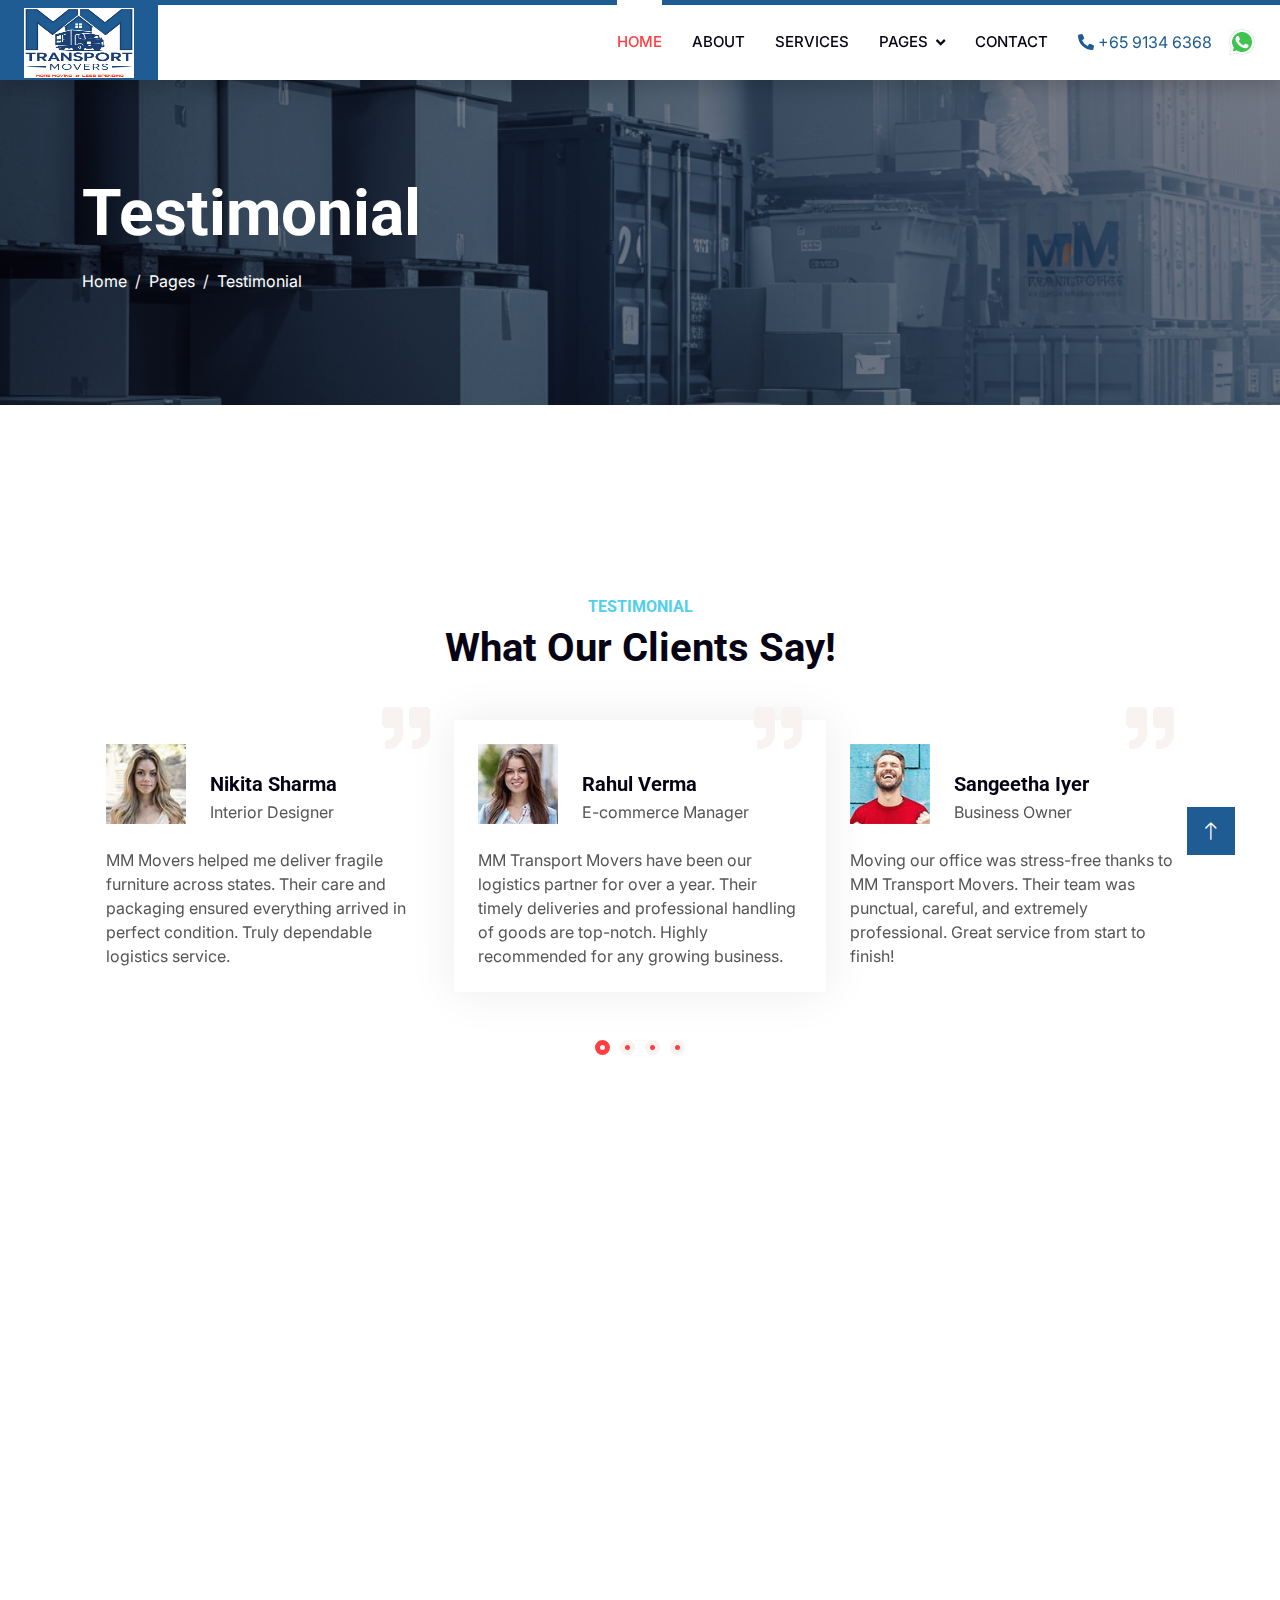
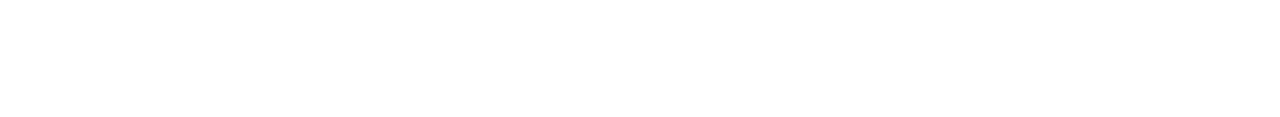
<file: MM-Transport-Movers/testimonial.html>
<!DOCTYPE html>
<html lang="en">

<head>
    <meta charset="utf-8">
    <title>MM Transport Movers Sevices </title>
    <meta content="width=device-width, initial-scale=1.0" name="viewport">
    <meta name="keywords" content="movers, transport, relocation, Singapore, MM Transport Movers, moving services, logistics, home moving">
<meta name="description" content="MM Transport Movers offers reliable and affordable residential and commercial relocation services across Singapore. Contact us today for a smooth moving experience.">

    <!-- Favicon -->
     <link href="img/Logo.jpg" rel="icon">

    <!-- Google Web Fonts -->
    <link rel="preconnect" href="https://fonts.googleapis.com">
    <link rel="preconnect" href="https://fonts.gstatic.com" crossorigin>
    <link href="https://fonts.googleapis.com/css2?family=Inter:wght@400;600&family=Roboto:wght@500;700&display=swap" rel="stylesheet">

    <!-- Icon Font Stylesheet -->
    <link href="https://cdnjs.cloudflare.com/ajax/libs/font-awesome/5.10.0/css/all.min.css" rel="stylesheet">
    <link href="https://cdn.jsdelivr.net/npm/bootstrap-icons@1.4.1/font/bootstrap-icons.css" rel="stylesheet">

    <!-- Libraries Stylesheet -->
    <link href="lib/animate/animate.min.css" rel="stylesheet">
    <link href="lib/owlcarousel/assets/owl.carousel.min.css" rel="stylesheet">

    <!-- Customized Bootstrap Stylesheet -->
    <link href="css/bootstrap.min.css" rel="stylesheet">

    <!-- Template Stylesheet -->
    <link href="css/style.css" rel="stylesheet">
</head>

<body>
    <!-- Spinner Start -->
    <div id="spinner" class="show bg-white position-fixed translate-middle w-100 vh-100 top-50 start-50 d-flex align-items-center justify-content-center">
        <div class="spinner-grow text-primary" style="width: 3rem; height: 3rem;" role="status">
            <span class="sr-only">Loading...</span>
        </div>
    </div>
    <!-- Spinner End -->
<!-- Navbar Start -->
<nav class="navbar navbar-expand-lg bg-white navbar-light shadow border-top border-5 border-primary sticky-top p-0">
    <!-- Logo -->
    <a href="index.html" class="navbar-brand bg-primary d-flex align-items-center px-3 px-lg-4">
        <img src="./img/Logo.jpg" height="70px" width="110px" alt="MM Transport Movers Logo">

    </a>

    <!-- Contact & WhatsApp (for mobile/tablet) -->
    <div class="d-flex d-lg-none align-items-center ms-auto me-2 gap-2">
        <!-- Call -->
        <a href="tel:+6591346368" class="text-decoration-none d-flex align-items-center">
            <i class="fas fa-phone-alt text-primary"></i>+65 9134 6368
        </a>

        <!-- WhatsApp -->
    <a href="https://wa.me/6591346368?text=Hi%20MM%20Transport%20Movers%2C%20I%20would%20like%20to%20inquire%20about%20your%20services." target="_blank">
            <img src="./img/whatsapp.gif" alt="WhatsApp" style="width: 28px; height: 28px;">
        </a>
        
    </div>

    <!-- Toggler -->
    <button type="button" class="navbar-toggler me-3" data-bs-toggle="collapse" data-bs-target="#navbarCollapse">
        <span class="navbar-toggler-icon"></span>
    </button>

    <!-- Main Menu -->
    <div class="collapse navbar-collapse" id="navbarCollapse">
        <div class="navbar-nav ms-auto p-4 p-lg-0">
            <a href="index.html" class="nav-item nav-link active">Home</a>
            <a href="about.html" class="nav-item nav-link">About</a>
            <a href="service.html" class="nav-item nav-link">Services</a>
            <div class="nav-item dropdown">
                <a href="#" class="nav-link dropdown-toggle" data-bs-toggle="dropdown">Pages</a>
                <div class="dropdown-menu fade-up m-0">
                    <a href="feature.html" class="dropdown-item">Features</a>
                    <a href="quote.html" class="dropdown-item">Free Quote</a>
                    <a href="team.html" class="dropdown-item">Why MM</a>
                    <a href="testimonial.html" class="dropdown-item">Testimonial</a>
                </div>
            </div>
            <a href="contact.html" class="nav-item nav-link">Contact</a>
        </div>

        <!-- Contact & WhatsApp (for desktop) -->
        <div class="d-none d-lg-flex align-items-center pe-4 gap-3">
            <!-- Call -->
            <a href="tel:+6591346368" class="text-decoration-none d-flex align-items-center">
                <i class="fas fa-phone-alt text-primary me-1"></i>
                <span class="fs-6">+65 9134 6368</span>
            </a>
            <!-- WhatsApp -->
            <a href="https://wa.me/6591346368?text=Hi%20MM%20Transport%20Movers%2C%20I%20would%20like%20to%20inquire%20about%20your%20services." target="_blank">
                    <img src="./img/whatsapp.gif" alt="WhatsApp" style="width: 28px; height: 28px;">
                </a>
        </div>
    </div>
</nav>
<!-- Navbar End -->


    <!-- Page Header Start -->
    <div class="container-fluid page-header py-5" style="margin-bottom: 6rem;">
        <div class="container py-5">
            <h1 class="display-3 text-white mb-3 animated slideInDown">Testimonial</h1>
            <nav aria-label="breadcrumb animated slideInDown">
                <ol class="breadcrumb">
                    <li class="breadcrumb-item"><a class="text-white" href="#">Home</a></li>
                    <li class="breadcrumb-item"><a class="text-white" href="#">Pages</a></li>
                    <li class="breadcrumb-item text-white active" aria-current="page">Testimonial</li>
                </ol>
            </nav>
        </div>
    </div>
    <!-- Page Header End -->


    <!-- Testimonial Start -->
   <div class="container-xxl py-5 wow fadeInUp" data-wow-delay="0.1s">
    <div class="container py-5">
        <div class="text-center">
            <h6 class="text-secondary text-uppercase">Testimonial</h6>
            <h1 class="mb-0">What Our Clients Say!</h1>
        </div>
        <div class="owl-carousel testimonial-carousel wow fadeInUp" data-wow-delay="0.1s">
            <div class="testimonial-item p-4 my-5">
                <i class="fa fa-quote-right fa-3x text-light position-absolute top-0 end-0 mt-n3 me-4"></i>
                <div class="d-flex align-items-end mb-4">
                    <img class="img-fluid flex-shrink-0" src="img/testimonial-1.jpg" style="width: 80px; height: 80px;">
                    <div class="ms-4">
                        <h5 class="mb-1">Rahul Verma</h5>
                        <p class="m-0">E-commerce Manager</p>
                    </div>
                </div>
                <p class="mb-0">MM Transport Movers have been our logistics partner for over a year. Their timely deliveries and professional handling of goods are top-notch. Highly recommended for any growing business.</p>
            </div>
            <div class="testimonial-item p-4 my-5">
                <i class="fa fa-quote-right fa-3x text-light position-absolute top-0 end-0 mt-n3 me-4"></i>
                <div class="d-flex align-items-end mb-4">
                    <img class="img-fluid flex-shrink-0" src="img/testimonial-2.jpg" style="width: 80px; height: 80px;">
                    <div class="ms-4">
                        <h5 class="mb-1">Sangeetha Iyer</h5>
                        <p class="m-0">Business Owner</p>
                    </div>
                </div>
                <p class="mb-0">Moving our office was stress-free thanks to MM Transport Movers. Their team was punctual, careful, and extremely professional. Great service from start to finish!</p>
            </div>
            <div class="testimonial-item p-4 my-5">
                <i class="fa fa-quote-right fa-3x text-light position-absolute top-0 end-0 mt-n3 me-4"></i>
                <div class="d-flex align-items-end mb-4">
                    <img class="img-fluid flex-shrink-0" src="img/testimonial-3.jpg" style="width: 80px; height: 80px;">
                    <div class="ms-4">
                        <h5 class="mb-1">Arjun Desai</h5>
                        <p class="m-0">Operations Head</p>
                    </div>
                </div>
                <p class="mb-0">We’ve been using MM Transport for bulk shipments across South India. Their fleet is reliable and their tracking system ensures peace of mind every time. Keep up the good work!</p>
            </div>
            <div class="testimonial-item p-4 my-5">
                <i class="fa fa-quote-right fa-3x text-light position-absolute top-0 end-0 mt-n3 me-4"></i>
                <div class="d-flex align-items-end mb-4">
                    <img class="img-fluid flex-shrink-0" src="img/testimonial-4.jpg" style="width: 80px; height: 80px;">
                    <div class="ms-4">
                        <h5 class="mb-1">Nikita Sharma</h5>
                        <p class="m-0">Interior Designer</p>
                    </div>
                </div>
                <p class="mb-0">MM Movers helped me deliver fragile furniture across states. Their care and packaging ensured everything arrived in perfect condition. Truly dependable logistics service.</p>
            </div>
        </div>
    </div>
</div>

    <!-- Testimonial End -->
        

  <!-- Footer Start -->
<div class="container-fluid bg-dark text-light footer pt-5 wow fadeIn" data-wow-delay="0.1s" style="margin-top: 6rem;">
    <div class="container py-5">
        <div class="row g-5">
          <!-- Address Section -->
            <div class="col-lg-4 col-md-6">
                <h4 class="text-light mb-4">Contact Info</h4>
                <p class="mb-2"><i class="fa fa-map-marker-alt me-3"></i>968 Hougang Avenue 9, #14-630, Singapore 530968</p>
                <p class="mb-2"><i class="fas fa-phone-alt me-3"></i>+65 913463680</p>
                <p class="mb-2"><i class="fa fa-envelope me-3"></i>mmtransportmoversservices@gmail.com</p>
                <div class="d-flex pt-2">
                    <a class="btn btn-outline-light btn-social" href="#"><i class="fab fa-twitter"></i></a>
                    <a class="btn btn-outline-light btn-social" href="#"><i class="fab fa-facebook-f"></i></a>
                    <a class="btn btn-outline-light btn-social" href="#"><i class="fab fa-youtube"></i></a>
                    <a class="btn btn-outline-light btn-social" href="#"><i class="fab fa-linkedin-in"></i></a>
                </div>
            </div>

            <!-- Services Section -->
            <div class="col-lg-4 col-md-6">
                <h4 class="text-light mb-4">Our Services</h4>
                <a class="btn btn-link" href="#">🏠 Residential Moving</a>
                <a class="btn btn-link" href="#">🏢 Office Relocation</a>
                <a class="btn btn-link" href="#">🗑️ Disposal Services</a>
                <a class="btn btn-link" href="#">📦 Storage Solutions</a>
                <a class="btn btn-link" href="#">👷 Manpower Services</a>
            </div>

            <!-- Quick Links Section -->
            

            <!-- Google Map Embed -->
            <div class="col-lg-4 col-md-6">
                <h4 class="text-light mb-4">Our Location</h4>
                <div class="position-relative" style="height: 200px;">
                    <iframe src="https://www.google.com/maps?q=968+Hougang+Avenue+9,+Singapore+530968&output=embed" 
                            width="100%" height="100%" frameborder="0" style="border:0;" allowfullscreen="" 
                            aria-hidden="false" tabindex="0"></iframe>
                </div>
            </div>
        </div>
    </div>

    <!-- Footer Bottom -->
      <div class="container">
        <div class="copyright">
            <div class="row">
                <div class="col-md-6 text-center text-md-start mb-3 mb-md-0">
                  <p class="mb-0 text-center text-white">&copy; <span id="year"></span> MM Transport Movers. All Rights Reserved.</p>
                                    <script>
                                    document.getElementById('year').textContent = new Date().getFullYear();
                                    </script>

                </div>
                
                <div class="col-md-6 text-center text-md-end">
                    Designed By <a class="border-bottom" href="https://ragunath-portfolio.vercel.app/">Ragunath Team's</a>
                </div>
            </div>
        </div>
    </div>
</div>
<!-- Footer End -->


    <!-- Back to Top -->
    <a href="#" class="btn btn-lg btn-primary btn-lg-square rounded-0 back-to-top"><i class="bi bi-arrow-up"></i></a>


    <!-- JavaScript Libraries -->
    <script src="https://code.jquery.com/jquery-3.4.1.min.js"></script>
    <script src="https://cdn.jsdelivr.net/npm/bootstrap@5.0.0/dist/js/bootstrap.bundle.min.js"></script>
    <script src="lib/wow/wow.min.js"></script>
    <script src="lib/easing/easing.min.js"></script>
    <script src="lib/waypoints/waypoints.min.js"></script>
    <script src="lib/counterup/counterup.min.js"></script>
    <script src="lib/owlcarousel/owl.carousel.min.js"></script>

    <!-- Template Javascript -->
    <script src="js/main.js"></script>
</body>

</html>
</file>
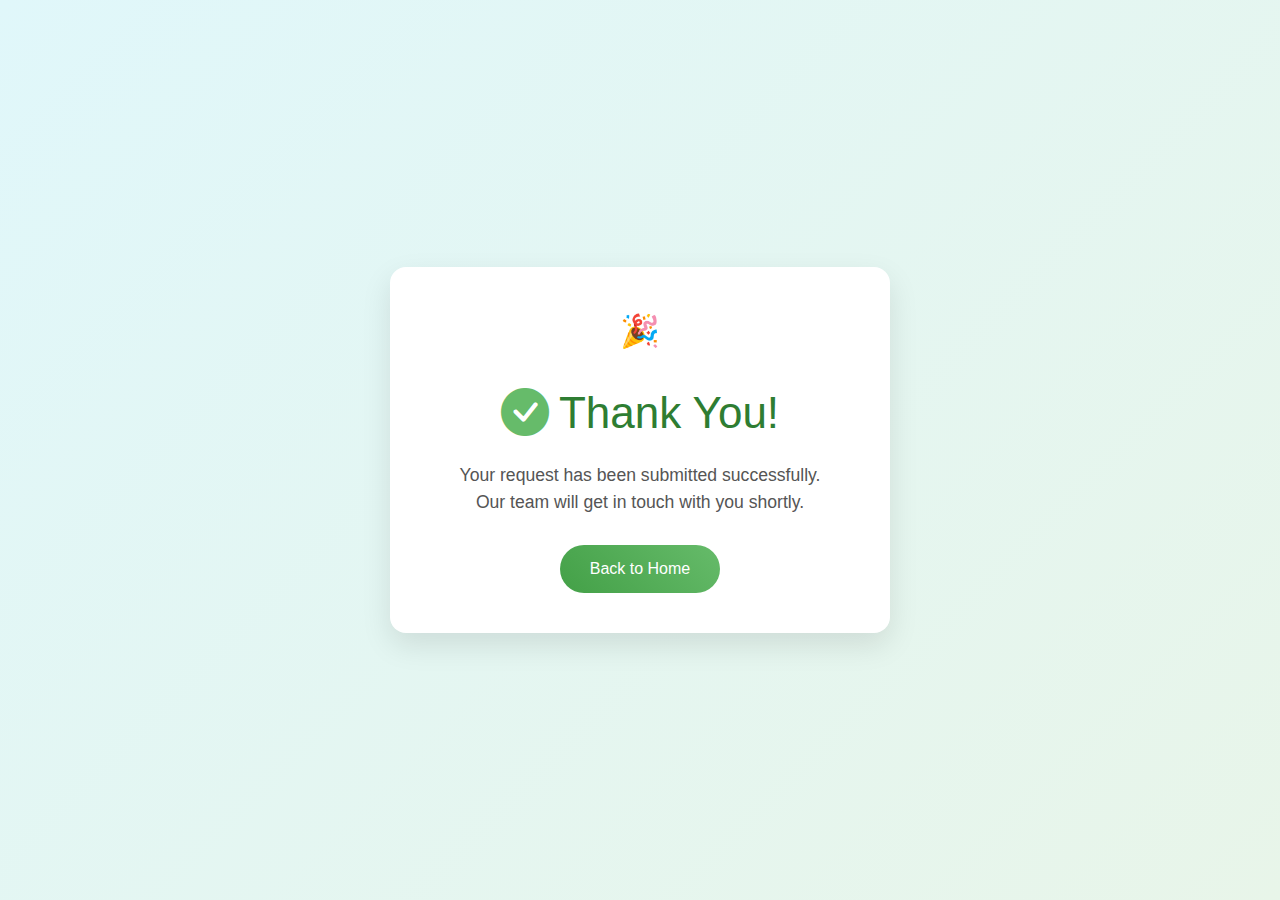
<file: MM-Transport-Movers/thank-you.html>
<!DOCTYPE html>
<html lang="en">
<head>
  <meta charset="UTF-8" />
  <meta name="viewport" content="width=device-width, initial-scale=1.0" />
  <title>Thank You!</title>
  <!-- Bootstrap CSS -->
  <link href="https://cdn.jsdelivr.net/npm/bootstrap@5.3.2/dist/css/bootstrap.min.css" rel="stylesheet">
  <!-- Bootstrap Icons -->
  <link href="https://cdn.jsdelivr.net/npm/bootstrap-icons@1.10.5/font/bootstrap-icons.css" rel="stylesheet">
  <style>
    /* Full-screen gradient background */
    body {
      background: linear-gradient(135deg, #e0f7fa 0%, #e8f5e9 100%);
      min-height: 100vh;
      display: flex;
      align-items: center;
      justify-content: center;
      margin: 0;
      font-family: 'Segoe UI', Tahoma, sans-serif;
    }
    /* Card styling */
    .thank-you-card {
      background: #ffffff;
      border-radius: 16px;
      box-shadow: 0 12px 30px rgba(0, 0, 0, 0.1);
      max-width: 500px;
      width: 90%;
      padding: 40px 30px;
      text-align: center;
      position: relative;
      overflow: hidden;
    }
    /* Animated confetti circles */
    .confetti {
      position: absolute;
      width: 8px;
      height: 8px;
      background-color: #f44336;
      border-radius: 50%;
      top: -10px;
      animation: fall 3s infinite ease-in;
    }
    .confetti:nth-child(2) { left: 20%; background-color: #ffeb3b; animation-delay: 0.5s; }
    .confetti:nth-child(3) { left: 40%; background-color: #4caf50; animation-delay: 1s; }
    .confetti:nth-child(4) { left: 60%; background-color: #2196f3; animation-delay: 1.5s; }
    .confetti:nth-child(5) { left: 80%; background-color: #ff9800; animation-delay: 2s; }
    @keyframes fall {
      0% { transform: translateY(0) scale(1); opacity: 1; }
      100% { transform: translateY(500px) scale(0.5); opacity: 0; }
    }
    /* Heading */
    .thank-you-card h1 {
      color: #2e7d32;
      font-size: 2.75rem;
      margin-bottom: 20px;
      display: flex;
      align-items: center;
      justify-content: center;
    }
    .thank-you-card h1 .bi-check-circle-fill {
      font-size: 3rem;
      margin-right: 10px;
      color: #66bb6a;
      animation: bounce 1.5s infinite;
    }
    @keyframes bounce {
      0%, 100% { transform: translateY(0); }
      50% { transform: translateY(-10px); }
    }
    .thank-you-card p {
      font-size: 1.1rem;
      color: #555555;
      margin-bottom: 30px;
    }
    /* Gradient button */
    .btn-home {
      padding: 12px 30px;
      font-size: 1rem;
      border: none;
      border-radius: 50px;
      background: linear-gradient(45deg, #43a047, #66bb6a);
      color: #ffffff;
      transition: transform 0.3s;
    }
    .btn-home:hover {
      transform: scale(1.05);
      text-decoration: none;
      color: #ffffff;
    }
  </style>
</head>
<body>

  <div class="thank-you-card">
    <!-- Confetti circles -->
    <div class="confetti"></div>
    <div class="confetti"></div>
    <div class="confetti"></div>
    <div class="confetti"></div>
    <div class="confetti"></div>

    <!-- Icon + Heading --> <p class="fs-2 p-0">🎉</p>
    <h1><i class="bi bi-check-circle-fill"></i>   Thank You!  </h1>
    <p>Your request has been submitted successfully.<br>Our team will get in touch with you shortly.</p>

    <!-- Return button -->
    <a href="index.html" class="btn btn-home">Back to Home</a>
  </div>

  <!-- Bootstrap JS (optional) -->
  <script src="https://cdn.jsdelivr.net/npm/bootstrap@5.3.2/dist/js/bootstrap.bundle.min.js"></script>
</body>
</html>
</file>
<file: MM-Transport-Movers/css/style.css>
/********** Template CSS **********/
:root {
    --primary: #FF3E41;
    --secondary: #51CFED;
    --light: #F8F2F0;
    --dark: #060315;
}

.fw-medium {
    font-weight: 600 !important;
}

.back-to-top {
    position: fixed;
    display: none;
    right: 45px;
    bottom: 45px;
    z-index: 99;
}


/*** Spinner ***/
#spinner {
    opacity: 0;
    visibility: hidden;
    transition: opacity .5s ease-out, visibility 0s linear .5s;
    z-index: 99999;
}

#spinner.show {
    transition: opacity .5s ease-out, visibility 0s linear 0s;
    visibility: visible;
    opacity: 1;
}


/*** Button ***/
.btn {
    font-weight: 600;
    transition: .5s;
}

.btn.btn-primary,
.btn.btn-secondary {
    color: #FFFFFF;
}

.btn-square {
    width: 38px;
    height: 38px;
}

.btn-sm-square {
    width: 32px;
    height: 32px;
}

.btn-lg-square {
    width: 48px;
    height: 48px;
}

.btn-square,
.btn-sm-square,
.btn-lg-square {
    padding: 0;
    display: flex;
    align-items: center;
    justify-content: center;
    font-weight: normal;
}

/*** Navbar ***/
.navbar .dropdown-toggle::after {
    border: none;
    content: "\f107";
    font-family: "Font Awesome 5 Free";
    font-weight: 900;
    vertical-align: middle;
    margin-left: 8px;
}

.navbar-light .navbar-nav .nav-link {
    position: relative;
    margin-right: 30px;
    padding: 25px 0;
    color: #FFFFFF;
    font-size: 15px;
    text-transform: uppercase;
    outline: none;
}

.navbar-light .navbar-nav .nav-link:hover,
.navbar-light .navbar-nav .nav-link.active {
    color: var(--primary);
}

@media (max-width: 991.98px) {
    .navbar-light .navbar-nav .nav-link  {
        margin-right: 0;
        padding: 10px 0;
    }

    .navbar-light .navbar-nav {
        border-top: 1px solid #EEEEEE;
    }
}

.navbar-light .navbar-brand,
.navbar-light a.btn {
    height: 75px;
}

.navbar-light .navbar-nav .nav-link {
    color: var(--dark);
    font-weight: 500;
}

.navbar-light.sticky-top {
    top: -100px;
    transition: .5s;
}

@media (min-width: 992px) {
    .navbar-light .navbar-nav .nav-link::before {
        position: absolute;
        content: "";
        width: 0;
        height: 5px;
        top: -6px;
        left: 50%;
        background: #FFFFFF;
        transition: .5s;
    }

    .navbar-light .navbar-nav .nav-link:hover::before,
    .navbar-light .navbar-nav .nav-link.active::before {
        width: 100%;
        left: 0;
    }

    .navbar-light .navbar-nav .nav-link.nav-contact::before {
        display: none;
    }

    .navbar .nav-item .dropdown-menu {
        display: block;
        border: none;
        margin-top: 0;
        top: 150%;
        opacity: 0;
        visibility: hidden;
        transition: .5s;
    }

    .navbar .nav-item:hover .dropdown-menu {
        top: 100%;
        visibility: visible;
        transition: .5s;
        opacity: 1;
    }
}


/*** Header ***/
@media (max-width: 768px) {
    .header-carousel .owl-carousel-item {
        position: relative;
        min-height: 500px;
    }
    
    .header-carousel .owl-carousel-item img {
        position: absolute;
        width: 100%;
        height: 100%;
        object-fit: cover;
    }

    .header-carousel .owl-carousel-item h5,
    .header-carousel .owl-carousel-item p {
        font-size: 14px !important;
        font-weight: 400 !important;
    }

    .header-carousel .owl-carousel-item h1 {
        font-size: 30px;
        font-weight: 600;
    }
}

.header-carousel .owl-nav {
    position: absolute;
    top: 50%;
    right: 8%;
    transform: translateY(-50%);
    display: flex;
    flex-direction: column;
}

.header-carousel .owl-nav .owl-prev,
.header-carousel .owl-nav .owl-next {
    margin: 7px 0;
    width: 45px;
    height: 45px;
    display: flex;
    align-items: center;
    justify-content: center;
    color: #FFFFFF;
    background: transparent;
    border: 1px solid #FFFFFF;
    border-radius: 45px;
    font-size: 22px;
    transition: .5s;
}

.header-carousel .owl-nav .owl-prev:hover,
.header-carousel .owl-nav .owl-next:hover {
    background: var(--primary);
    border-color: var(--primary);
}

.page-header {
    background: linear-gradient(rgba(6, 3, 21, .5), rgba(6, 3, 21, .5)), url(../img/movers_box.png) center center no-repeat;
    background-size: cover;
}

/* Make the modal-content itself use your background */
#serviceModal .modal-content {
  background:
    linear-gradient(rgba(6, 3, 21, .5), rgba(6, 3, 21, .5)),
    url('../img/transport_logistics_background.png') center/cover no-repeat;
  color: #fff;               /* ensure text shows up */
  border: none;              /* remove default border */
}

/* And if you want the body area a fixed height so the img shows */
#serviceModal .modal-body {
  min-height: 400px;
}

.breadcrumb-item + .breadcrumb-item::before {
    color: var(--light);
}


/*** About ***/
@media (min-width: 992px) {
    .container.about {
        max-width: 100% !important;
    }

    .about-text  {
        padding-right: calc(((100% - 960px) / 2) + .75rem);
    }
}

@media (min-width: 1200px) {
    .about-text  {
        padding-right: calc(((100% - 1140px) / 2) + .75rem);
    }
}

@media (min-width: 1400px) {
    .about-text  {
        padding-right: calc(((100% - 1320px) / 2) + .75rem);
    }
}


/*** Feature ***/
@media (min-width: 992px) {
    .container.feature {
        max-width: 100% !important;
    }

    .feature-text  {
        padding-left: calc(((100% - 960px) / 2) + .75rem);
    }
}

@media (min-width: 1200px) {
    .feature-text  {
        padding-left: calc(((100% - 1140px) / 2) + .75rem);
    }
}

@media (min-width: 1400px) {
    .feature-text  {
        padding-left: calc(((100% - 1320px) / 2) + .75rem);
    }
}


/*** Service, Price & Team ***/
.service-item,
.price-item,
.team-item {
    box-shadow: 0 0 45px rgba(0, 0, 0, .07);
}

.service-item img,
.team-item img {
    transition: .5s;
}

.service-item:hover img,
.team-item:hover img {
    transform: scale(1.1);
}

.service-item a.btn-slide,
.price-item a.btn-slide,
.team-item div.btn-slide {
    position: relative;
    display: inline-block;
    overflow: hidden;
    font-size: 0;
}

.service-item a.btn-slide i,
.service-item a.btn-slide span,
.price-item a.btn-slide i,
.price-item a.btn-slide span,
.team-item div.btn-slide i,
.team-item div.btn-slide span {
    position: relative;
    height: 40px;
    padding: 0 15px;
    display: inline-flex;
    align-items: center;
    font-size: 16px;
    color: #FFFFFF;
    background: var(--primary);
    border-radius: 0 35px 35px 0;
    transition: .5s;
    z-index: 2;
}

.team-item div.btn-slide span a i {
    padding: 0 10px;
}

.team-item div.btn-slide span a:hover i {
    background: var(--secondary);
}

.service-item a.btn-slide span,
.price-item a.btn-slide span,
.team-item div.btn-slide span {
    padding-left: 0;
    left: -100%;
    z-index: 1;
}

.service-item:hover a.btn-slide i,
.price-item:hover a.btn-slide i,
.team-item:hover div.btn-slide i {
    border-radius: 0;
}

.service-item:hover a.btn-slide span,
.price-item:hover a.btn-slide span,
.team-item:hover div.btn-slide span {
    left: 0;
}

.service-item a.btn-slide:hover i,
.service-item a.btn-slide:hover span,
.price-item a.btn-slide:hover i,
.price-item a.btn-slide:hover span {
    background: var(--secondary);
}


/*** Testimonial ***/
.testimonial-carousel .owl-item .testimonial-item {
    position: relative;
    transition: .5s;
}

.testimonial-carousel .owl-item.center .testimonial-item {
    box-shadow: 0 0 45px rgba(0, 0, 0, .08);
    animation: pulse 1s ease-out .5s;
}

.testimonial-carousel .owl-dots {
    display: flex;
    align-items: center;
    justify-content: center;
}

.testimonial-carousel .owl-dot {
    position: relative;
    display: inline-block;
    margin: 0 5px;
    width: 15px;
    height: 15px;
    background: var(--primary);
    border: 5px solid var(--light);
    border-radius: 15px;
    transition: .5s;
}

.testimonial-carousel .owl-dot.active {
    background: var(--light);
    border-color: var(--primary);
}


/*** Contact ***/
@media (min-width: 992px) {
    .container.contact-page {
        max-width: 100% !important;
    }

    .contact-page .contact-form  {
        padding-left: calc(((100% - 960px) / 2) + .75rem);
    }
}

@media (min-width: 1200px) {
    .contact-page .contact-form  {
        padding-left: calc(((100% - 1140px) / 2) + .75rem);
    }
}

@media (min-width: 1400px) {
    .contact-page .contact-form  {
        padding-left: calc(((100% - 1320px) / 2) + .75rem);
    }
}


/*** Footer ***/
.footer {
    background: linear-gradient(rgba(6, 3, 21, .5), rgba(6, 3, 21, .5)), url(../img/map.png) center center no-repeat;
    background-size: cover;
}

.footer .btn.btn-social {
    margin-right: 5px;
    width: 35px;
    height: 35px;
    display: flex;
    align-items: center;
    justify-content: center;
    color: var(--light);
    border: 1px solid #FFFFFF;
    border-radius: 35px;
    transition: .3s;
}

.footer .btn.btn-social:hover {
    color: var(--primary);
}

.footer .btn.btn-link {
    display: block;
    margin-bottom: 5px;
    padding: 0;
    text-align: left;
    color: #FFFFFF;
    font-size: 15px;
    font-weight: normal;
    text-transform: capitalize;
    transition: .3s;
}

.footer .btn.btn-link::before {
    position: relative;
    content: "\f105";
    font-family: "Font Awesome 5 Free";
    font-weight: 900;
    margin-right: 10px;
}

.footer .btn.btn-link:hover {
    letter-spacing: 1px;
    box-shadow: none;
}

.footer .copyright {
    padding: 25px 0;
    font-size: 15px;
    border-top: 1px solid rgba(256, 256, 256, .1);
}

.footer .copyright a {
    color: var(--light);
}
</file>
